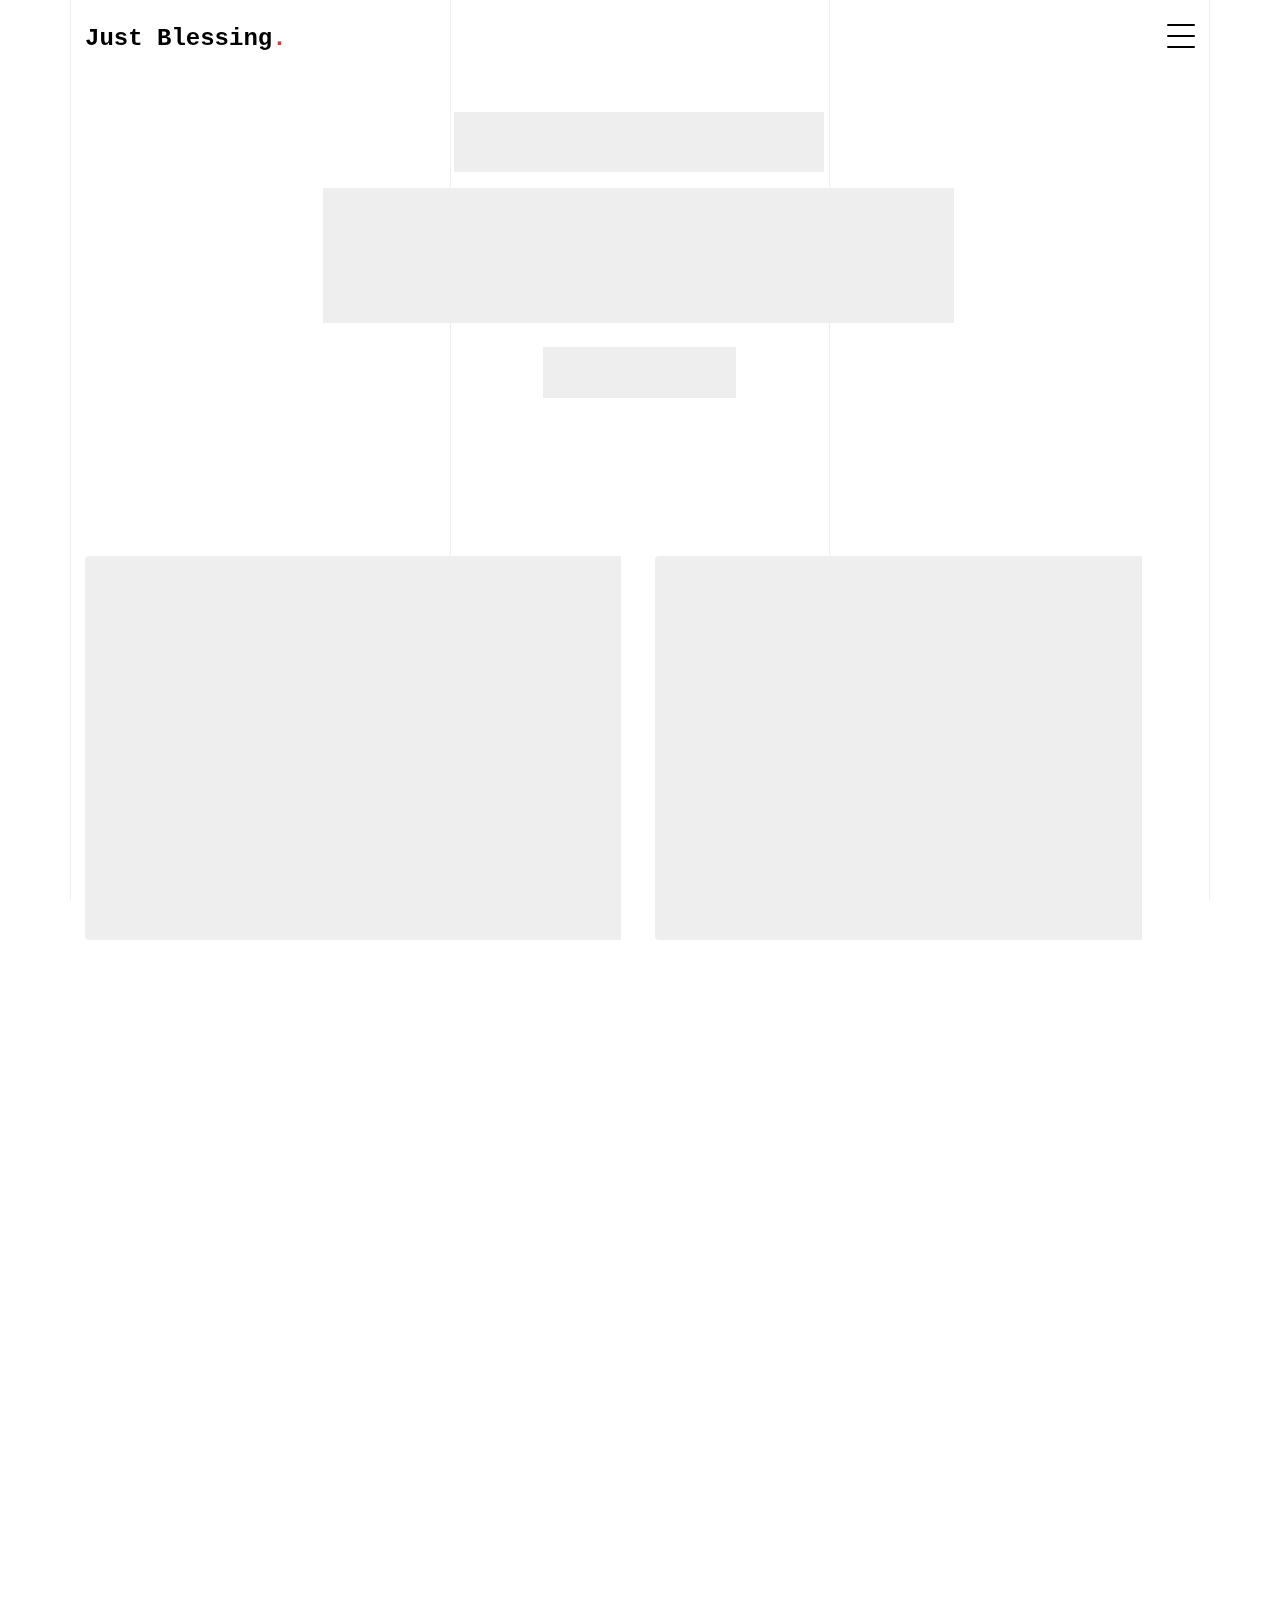
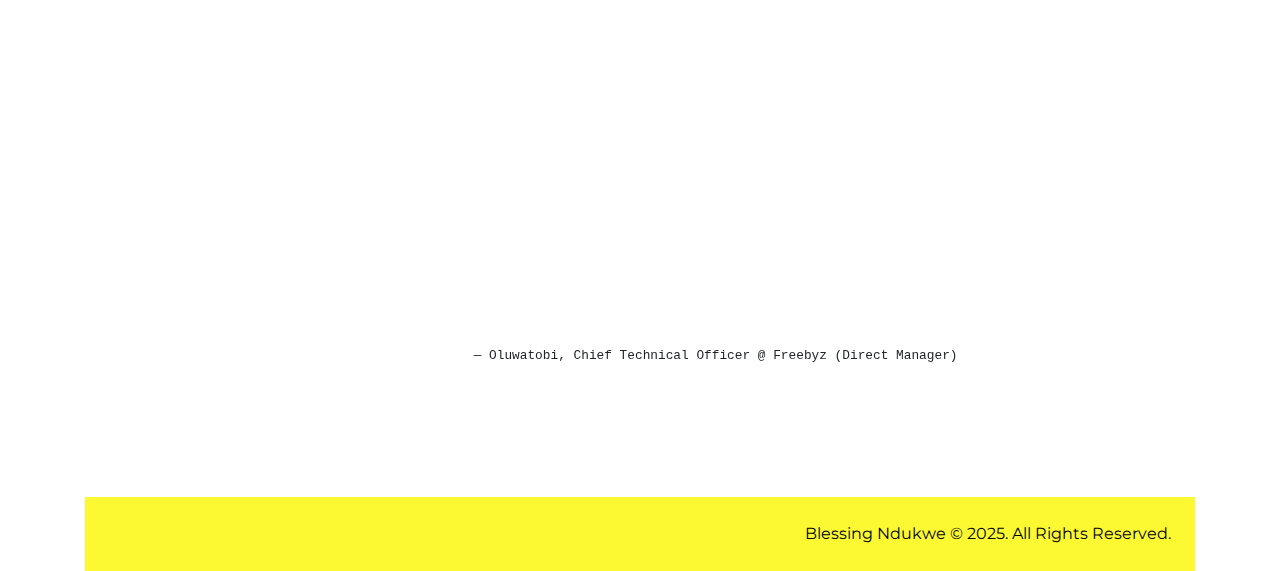
<file: index.html>
<!DOCTYPE html>
<html lang="en">

<head>
  <meta charset="utf-8" />
  <meta name="viewport" content="width=device-width, initial-scale=1, shrink-to-fit=no" />
  <meta name="author" content="Untree.co" />
  <link rel="shortcut icon" href="/images/logo.png" />

  <meta name="description" content="" />
  <meta name="keywords" content="" />

  <link rel="preconnect" href="https://fonts.googleapis.com" />
  <link rel="preconnect" href="https://fonts.gstatic.com" crossorigin />
  <link href="https://fonts.googleapis.com/css2?family=Montserrat:wght@400;700&family=PT+Mono&display=swap" rel="stylesheet" />
  <link rel="stylesheet" href="css/bootstrap.min.css" />
  <link rel="stylesheet" href="css/owl.carousel.min.css" />
  <link rel="stylesheet" href="css/owl.theme.default.min.css" />
  <link rel="stylesheet" href="css/jquery.fancybox.min.css" />
  <link rel="stylesheet" href="fonts/icomoon/style.css" />
  <link rel="stylesheet" href="fonts/flaticon/font/flaticon.css" />
  <link rel="stylesheet" href="css/aos.css" />
  <link rel="stylesheet" href="css/style.css" />
  <link rel="stylesheet" href="https://cdnjs.cloudflare.com/ajax/libs/font-awesome/6.0.0/css/all.min.css">
  <link rel="stylesheet" href="https://cdnjs.cloudflare.com/ajax/libs/font-awesome/5.15.4/css/all.min.css">
  <title>Blessing ND - Product Manager</title>
</head>

<body data-spy="scroll" data-target=".site-navbar-target" data-offset="100">
  <div class="lines-wrap">
    <div class="lines-inner">
      <div class="lines"></div>
    </div>
  </div>
  <!-- END lines -->

  <div class="site-mobile-menu site-navbar-target">
    <div class="site-mobile-menu-header">
      <div class="site-mobile-menu-close">
        <span class="icofont-close js-menu-toggle"></span>
      </div>
    </div>
    <div class="site-mobile-menu-body"></div>
  </div>

  <nav class="site-nav dark mb-5 site-navbar-target">
    <div class="container">
      <div class="site-navigation">
        <a href="index.html" class="logo m-0">Just Blessing<span class="text-danger">.</span></a>

        <ul class="js-clone-nav d-none d-lg-inline-none site-menu float-right site-nav-wrap">
          <li><a href="#home-section" class="nav-link active">Home</a></li>
          <li><a href="#portfolio-section" class="nav-link">Portfolio</a></li>
          <li class="has-children">
            <a href="contact.html" class="nav-link">About</a>
            <ul class="dropdown">
              <li><a href="elements.html" class="nav-link">Elements</a></li>
              <li class="has-children">
                <a href="#">Menu Two</a>
                <ul class="dropdown">
                  <li><a href="#" class="nav-link">Sub Menu One</a></li>
                  <li><a href="#" class="nav-link">Sub Menu Two</a></li>
                  <li><a href="#" class="nav-link">Sub Menu Three</a></li>
                </ul>
              </li>
              <li><a href="#" class="nav-link">Menu Three</a></li>
            </ul>
          </li>
          <li><a href="#contact-section" class="nav-link">Contact Me</a></li>
        </ul>

        <a href="#" class="burger ml-auto float-right site-menu-toggle js-menu-toggle d-inline-block d-lg-inline-block"
          data-toggle="collapse" data-target="#main-navbar">
          <span></span>
        </a>
      </div>
    </div>
  </nav>

  <div class="untree_co-section vh-80 pb-0" id="home-section">
    <div class="container">
      <div class="row justify-content-center text-center">
        <div class="col-md-7">
          <h1 class="heading gsap-reveal-hero mb-3">
            <strong>Blessing<span class="text-primary">.</span> Ndukwe</strong>
          </h1>
          <h2 class="subheading gsap-reveal-hero mb-4">
            I am a <mark class="yellow">product manager</mark> with over 2 years of experience who loves
            turning ideas into impactful products that drive growth and keep
            customers happy. With a knack for strategy, teamwork, and user
            insights, I assist and guide in building solutions that make a
            difference.
          </h2>
          <p class="gsap-reveal-hero">
            <a href="https://drive.google.com/file/d/1Z08lfRGkRFHFI3MkuAUbVj_4mnXk41Qu/view?usp=sharing" target="_blank"
              class="btn btn-outline-black">Dowload my CV here</a>
          </p>
        </div>
      </div>
    </div>
  </div>

  <div class="untree_co-section untree_co-section-4 pb-0" id="portfolio-section">
    <div class="container">
      <div class="relative">
        <div class="loader-portfolio-wrap">
          
      </div>
    
      <div id="portfolio-single-holder"></div>
    
      <div class="portfolio-wrapper">
        <div id="posts" class="row">
    
          <div class="item web branding col-sm-6 col-md-6 col-lg-6 isotope-mb-2">
            <a href="https://edutech.global/" class="portfolio-item ajax-load-page isotope-item gsap-reveal-img"
              data-id="2">
              <div class="overlay">
                <span class="wrap-icon icon-link2"></span>
                <div class="portfolio-item-content">
                  <h3>Edutech Global</h3>
                  <p>illustration, application</p>
                </div>
              </div>              
              <img src="images/EduTech.png" class="lazyload img-fluid" alt="Images" />
            </a>
          </div>
    
          <div class="item web branding col-sm-6 col-md-6 col-lg-6 isotope-mb-2">
            <a href="https://www.linkedin.com/company/launchbridge"
              class="portfolio-item ajax-load-page isotope-item gsap-reveal-img" data-id="3">
              <div class="overlay">
                <span class="wrap-icon icon-link2"></span>
                <div class="portfolio-item-content">
                  <h3>Launch Bridge</h3>
                  <p>web, branding</p>
                </div>
              </div>
              <img src="images/Launch.png" class="lazyload img-fluid" alt="Images" />
            </a>
          </div>
          
          <div class="item web branding col-sm-6 col-md-6 col-lg-6 isotope-mb-2">
            <a href="https://freebyz.com/" class="portfolio-item ajax-load-page isotope-item gsap-reveal-img"
              data-id="2">
              <div class="overlay">
                <span class="wrap-icon icon-link2"></span>
                <div class="portfolio-item-content">
                  <h3>Dominahl Technologies</h3>
                  <p>illustration, application</p>
                </div>
              </div>
              <img src="images/yee.png" class="lazyload img-fluid" alt="Images" />
            </a>
          </div>
    
          <div class="item web branding col-sm-6 col-md-6 col-lg-6 isotope-mb-2">
            <a href="https://www.kakuskroll.com/" class="portfolio-item ajax-load-page isotope-item gsap-reveal-img"
              data-id="3">
              <div class="overlay">
                <span class="wrap-icon icon-link2"></span>
                <div class="portfolio-item-content">
                  <h3>Kakuskroll</h3>
                  <p>web, branding</p>
                </div>
              </div>
              <img src="images/kak.png" class="lazyload img-fluid" alt="Images" />
            </a>
          </div>
    
        </div>
      </div>
    </div>
    

    <div class="untree_co-section pb-0" id="about-section">
      <div class="">
        <div class="row justify-content-center mb-3">
          <div class="col-lg-7 mx-auto text-center author-wrap">
            <p class="gsap-reveal-hero">Product Manager/UX Researcher</p>
          </div>
        </div>

        <div class="row justify-content-center">
          <div class="col-lg-7">
            <p class="gsap-reveal-hero">
              Blessing consistently showcases exceptional technical skills and a natural talent for solving complex
              problems
              creatively. Her dedication is evident in her willingness to support others, fostering a collaborative and
              positive work environment.
            </p>

            <p class="gsap-reveal-hero">
              Colleagues and team members consistently praise her leadership and impact on
              projects. With her unique mix of expertise and problem-solving abilities, Blessing is a valuable asset to
              any
              organization and is sure to make a lasting impact wherever she goes.
            </p>

            <p class="text-secondary-emphasis d-flex justify-content-end"> <small>
                — Oluwatobi, Chief Technical Officer @ Freebyz (Direct Manager)
              </small>

            </p>

            <p class="gsap-reveal-hero">
              <a href="about.html"
                class="btn btn-outline-black">About me + Contact</a>
            </p>
          </div>
        </div>
      </div>
    </div>

    <div class="p-4 mt-5 foot d-flex justify-content-end align-items-center">
      <!-- Social Media Icons -->
      <!-- <div class="social-icons">
        <a href="#" class="text-black me-3"><i class="fa-brands fa-x-twitter"></i></a>
        <a href="#" class="text-black me-3"><i class="fab fa-linkedin"></i></a>
        <a href="#" class="text-black me-3"><i class="fa-brands fa-instagram"></i></i></a>
      </div> -->

      <!-- Footer Text -->
      <p class="text-black fw-bolder mont m-0">
        Blessing Ndukwe © 2025. All Rights Reserved.
      </p>
    </div>


    <div id="overlayer"></div>
    <div class="loader">
      <div class="spinner-border" role="status">
        <span class="sr-only">Loading...</span>
      </div>
    </div>

    <script src="js/jquery-3.4.1.min.js"></script>
    <script src="js/popper.min.js"></script>
    <script src="js/bootstrap.min.js"></script>
    <script src="js/owl.carousel.min.js"></script>
    <script src="js/jquery.animateNumber.min.js"></script>
    <script src="js/jquery.waypoints.min.js"></script>
    <script src="js/jquery.fancybox.min.js"></script>
    <script src="js/aos.js"></script>
    <script src="js/wave-animate.js"></script>
    <script src="js/circle-progress.js"></script>
    <script src="js/imagesloaded.pkgd.js"></script>
    <script src="js/isotope.pkgd.min.js"></script>
    <script src="js/jquery.easing.1.3.js"></script>
    <script src="js/TweenMax.min.js"></script>
    <script src="js/ScrollMagic.min.js"></script>
    <script src="js/scrollmagic.animation.gsap.min.js"></script>

    <script src="js/custom.js"></script>
</body>

</html>
</file>
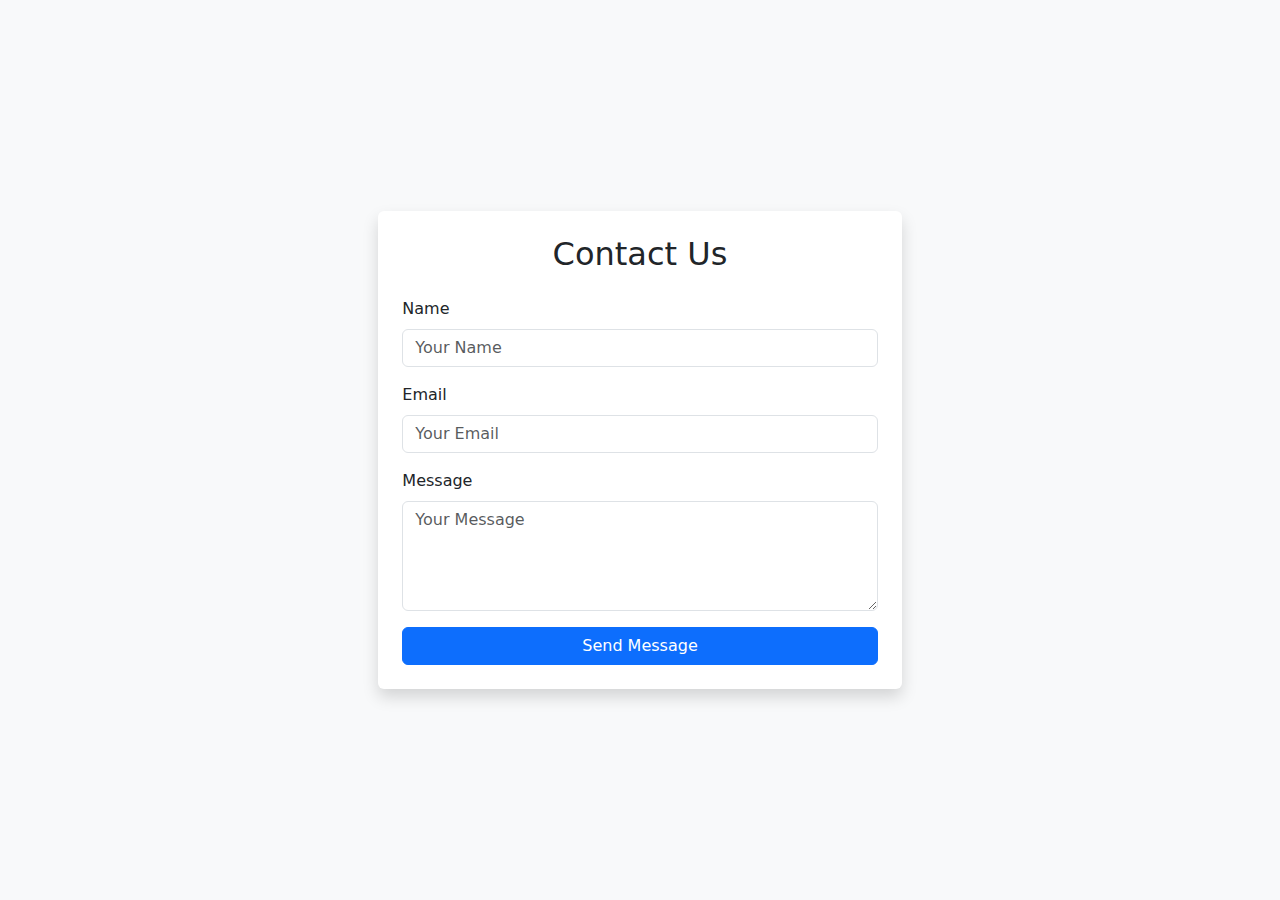
<file: about.html>
<!DOCTYPE html>
<html lang="en">
<head>
    <meta charset="UTF-8">
    <meta name="viewport" content="width=device-width, initial-scale=1">
    <title>Contact Us</title>
    <link href="https://cdn.jsdelivr.net/npm/bootstrap@5.3.0/dist/css/bootstrap.min.css" rel="stylesheet">
</head>
<body>

<div class="container-fluid d-flex justify-content-center align-items-center vh-100 bg-light">
    <div class="col-md-6 col-lg-5 p-4 bg-white shadow rounded">
        <h2 class="text-center mb-4">Contact Us</h2>
        <form>
            <div class="mb-3">
                <label class="form-label">Name</label>
                <input type="text" class="form-control" placeholder="Your Name">
            </div>
            <div class="mb-3">
                <label class="form-label">Email</label>
                <input type="email" class="form-control" placeholder="Your Email">
            </div>
            <div class="mb-3">
                <label class="form-label">Message</label>
                <textarea class="form-control" rows="4" placeholder="Your Message"></textarea>
            </div>
            <button type="submit" class="btn btn-primary w-100">Send Message</button>
        </form>
    </div>
</div>

<script src="https://cdn.jsdelivr.net/npm/bootstrap@5.3.0/dist/js/bootstrap.bundle.min.js"></script>
</body>
</html>
</file>
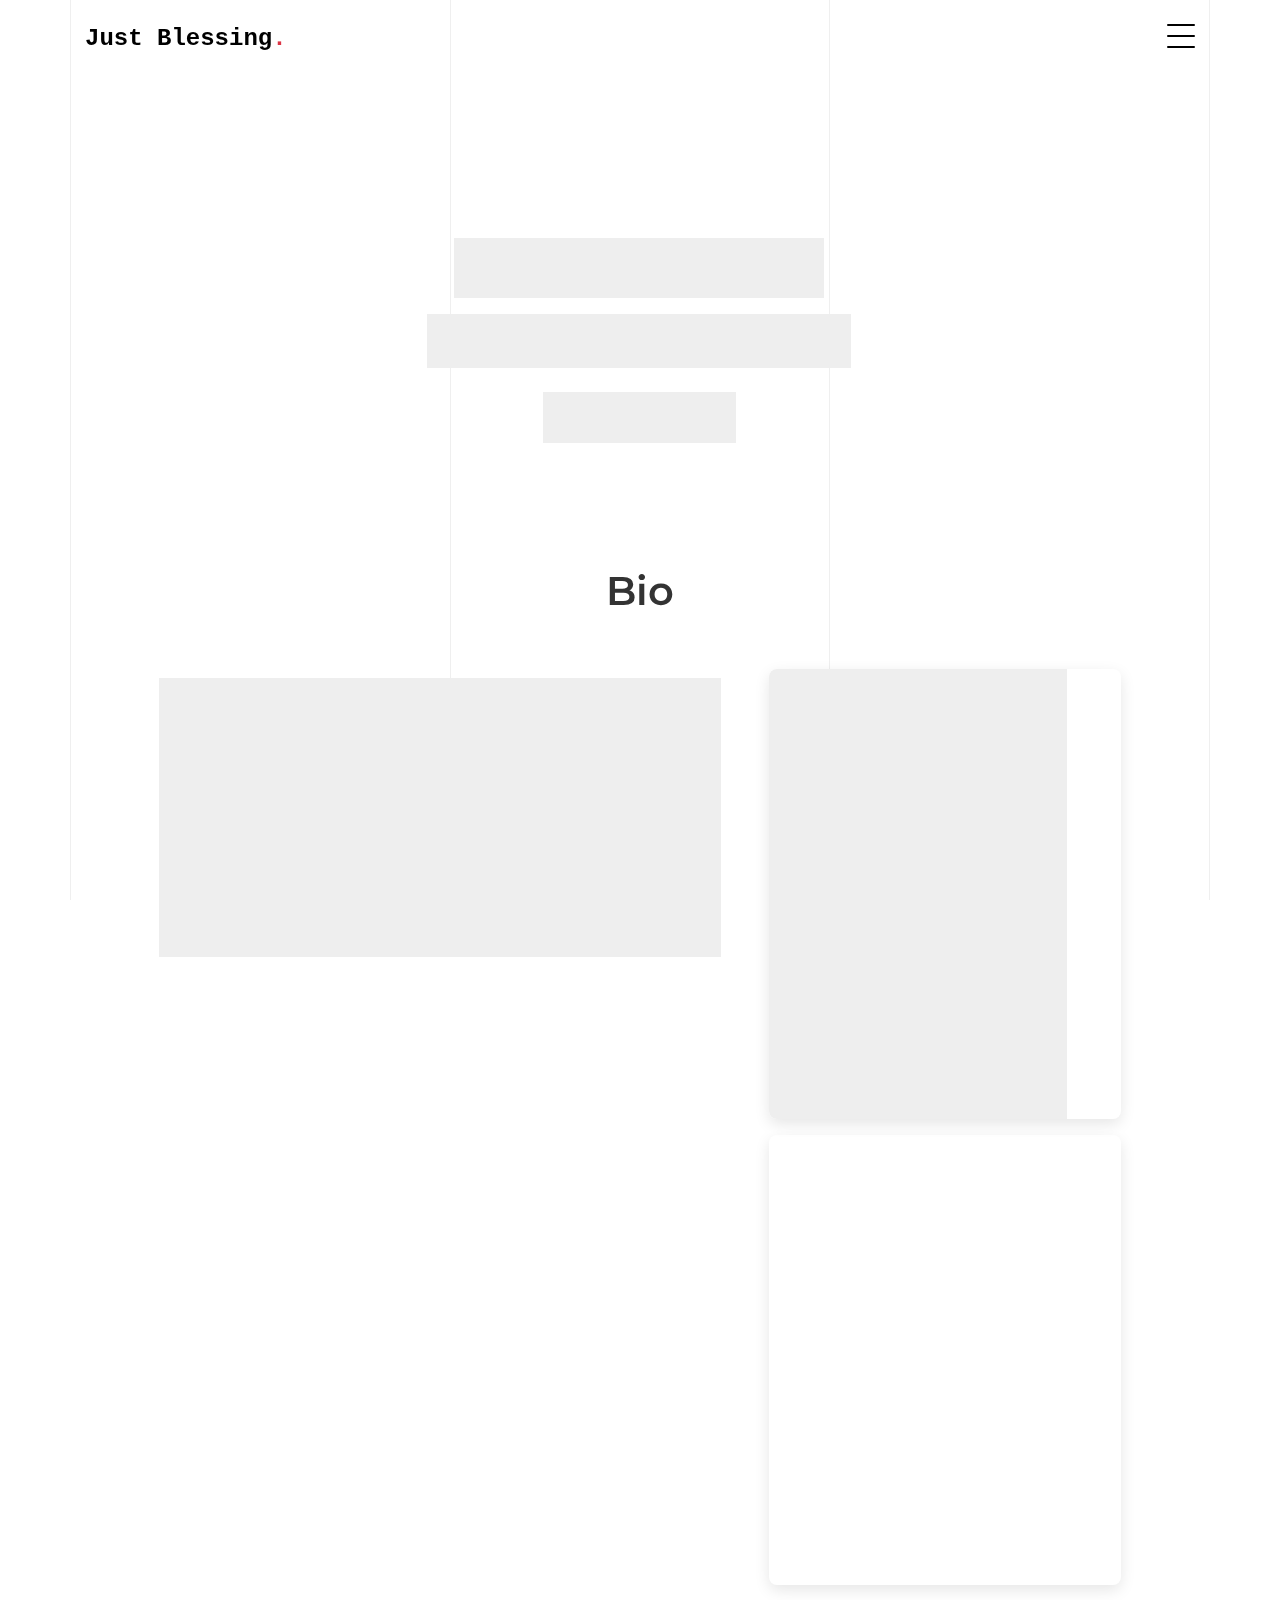
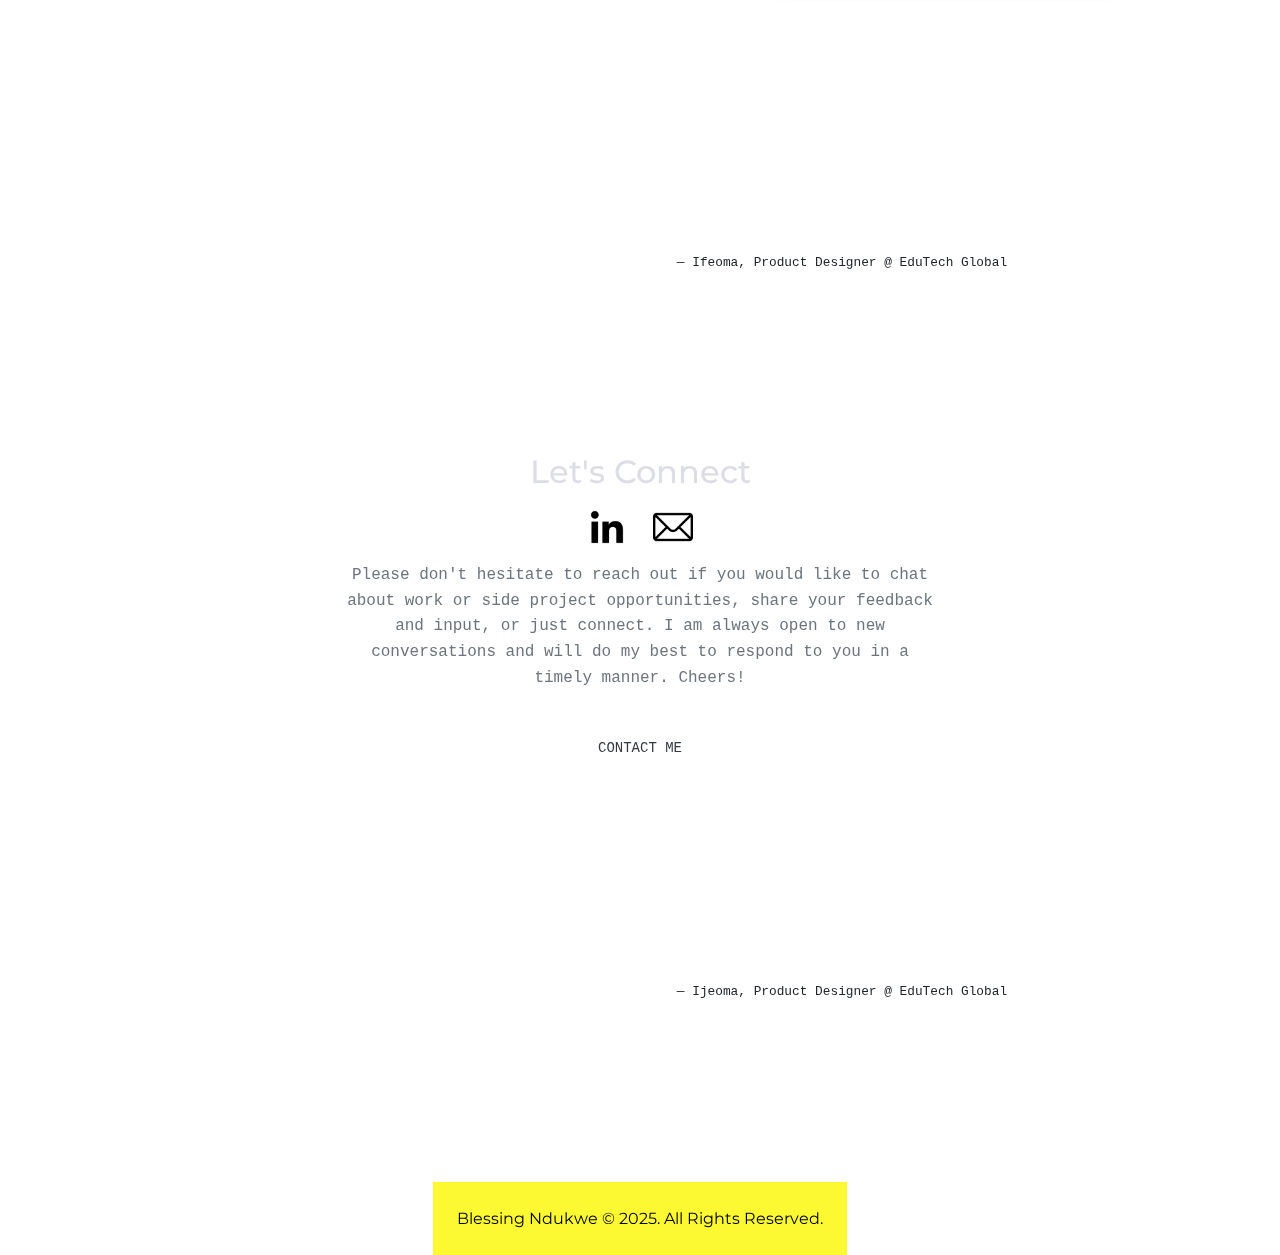
<file: contact.html>
<!DOCTYPE html>
<html lang="en">

<head>
    <meta charset="utf-8" />
    <meta name="viewport" content="width=device-width, initial-scale=1, shrink-to-fit=no" />
    <meta name="author" content="Untree.co" />
    <link rel="shortcut icon" href="/images/logo.png" />
    <meta name="description" content="" />
    <meta name="keywords" content="" />
    <link rel="preconnect" href="https://fonts.googleapis.com" />
    <link rel="preconnect" href="https://fonts.gstatic.com" crossorigin />
    <link href="https://fonts.googleapis.com/css2?family=Montserrat:wght@400;700&family=PT+Mono&display=swap"
        rel="stylesheet" />
    <link rel="stylesheet" href="css/bootstrap.min.css" />
    <link rel="stylesheet" href="css/owl.carousel.min.css" />
    <link rel="stylesheet" href="css/owl.theme.default.min.css" />
    <link rel="stylesheet" href="css/jquery.fancybox.min.css" />
    <link rel="stylesheet" href="fonts/icomoon/style.css" />
    <link rel="stylesheet" href="fonts/flaticon/font/flaticon.css" />
    <link rel="stylesheet" href="css/aos.css" />
    <link rel="stylesheet" href="css/style.css" />
    <link rel="stylesheet" href="https://cdnjs.cloudflare.com/ajax/libs/font-awesome/6.0.0/css/all.min.css">
    <link rel="stylesheet" href="https://cdnjs.cloudflare.com/ajax/libs/font-awesome/5.15.4/css/all.min.css">
    <title>Blessing ND - Product Manager</title>
</head>

<body class="d-flex justify-content-center align-items-center flex-column" data-spy="scroll"
    data-target=".site-navbar-target" data-offset="100">
    <div class="lines-wrap">
        <div class="lines-inner">
            <div class="lines"></div>
        </div>
    </div>
    <!-- END lines -->

    <div class="site-mobile-menu site-navbar-target">
        <div class="site-mobile-menu-header">
            <div class="site-mobile-menu-close">
                <span class="icofont-close js-menu-toggle"></span>
            </div>
        </div>
        <div class="site-mobile-menu-body"></div>
    </div>

    <nav class="site-nav dark mb-5 relative site-navbar-target">
        <div class="container">
            <div class="site-navigation">
                <a href="index.html" class="logo m-0">Just Blessing<span class="text-danger">.</span></a>

                <ul class="js-clone-nav d-none d-lg-inline-none site-menu float-right site-nav-wrap">
                    <li><a href="#home-section" class="nav-link active">Home</a></li>
                    <li><a href="#portfolio-section" class="nav-link">Portfolio</a></li>
                    <li class="has-children">
                        <a href="contact.html" class="nav-link">About</a>
                        <ul class="dropdown">
                            <li><a href="elements.html" class="nav-link">Elements</a></li>
                            <li class="has-children">
                                <a href="#">Menu Two</a>
                                <ul class="dropdown">
                                    <li><a href="#" class="nav-link">Sub Menu One</a></li>
                                    <li><a href="#" class="nav-link">Sub Menu Two</a></li>
                                    <li><a href="#" class="nav-link">Sub Menu Three</a></li>
                                </ul>
                            </li>
                            <li><a href="#" class="nav-link">Menu Three</a></li>
                        </ul>
                    </li>
                    <li><a href="#contact-section" class="nav-link">Contact Me</a></li>
                </ul>

                <a href="#"
                    class="burger ml-auto float-right site-menu-toggle js-menu-toggle d-inline-block d-lg-inline-block"
                    data-toggle="collapse" data-target="#main-navbar">
                    <span></span>
                </a>
            </div>
        </div>
    </nav>

    <div class="untree_co-section vh-80 pb-0" id="home-section">
        <div class="container">
            <div class="row justify-content-center text-center">
                <div class="col-md-7">
                    <h1 class="heading gsap-reveal-hero mb-3">
                        <strong>Blessing<span class="text-primary">.</span> Ndukwe</strong>
                    </h1>
                    <h2 class="subheading gsap-reveal-hero mb-4 d-flex justify-content-center align-items-center">
                        <mark class="yellow">Product manager. Leader. Data-Driven. Detail-Oriented. Problem
                            Solver</mark>
                    </h2>
                    <p class="gsap-reveal-hero">
                        <a href="https://drive.google.com/file/d/1Z08lfRGkRFHFI3MkuAUbVj_4mnXk41Qu/view?usp=sharing"
                            target="_blank" class="btn btn-outline-black">Dowload my CV here</a>
                    </p>
                </div>
            </div>
        </div>
    </div>
    <section class="bio-section container my-5">
        <div class="row">
            <div class="col-lg-12 text-center mb-4">
                <h2 class="section-title">Bio</h2>
            </div>
        </div>

        <div class="row d-flex justify-content-center align-items-center">
            <div class="col-lg-6">
                <div class="bio-content">
                    <p class="gsap-reveal-hero">
                        As a seasoned product leader, I bring a holistic approach to building digital products that
                        seamlessly merge technical excellence with an intuitive user experience. Over the years, I have
                        developed a keen ability to analyze user behavior, uncovering deep insights that allow me to
                        craft solutions that not only address pain points but also enhance overall engagement and
                        satisfaction. My passion lies in creating experiences that feel natural, removing friction from
                        the user journey while ensuring that every interaction delivers tangible value.
                    </p>

                    <p class="gsap-reveal-hero">
                        I have led efforts in defining product requirements, designing user flows, developing
                        prototypes, and optimizing performance,
                        ensuring that each product iteration is both technically sound and user-centric.</p>
                    <p class="gsap-reveal-hero">
                        Additionally, my experience extends into data analytics, internet marketing, and conversion rate
                        optimization, allowing me to assess market opportunities, evaluate trade-offs, and define
                        strategies that drive business success. I am adept at identifying key performance indicators
                        (KPIs), setting measurable goals, and aligning product initiatives with broader company
                        objectives. </p>
                    <p class="gsap-reveal-hero">
                        Leadership is a critical component of my journey. I have had the privilege of mentoring product
                        managers, guiding them in honing their problem-solving skills, analytical thinking, and
                        strategic decision-making. This has not only strengthened my leadership abilities but has also
                        deepened my understanding of the intricacies of product development, from ideation to execution.
                    </p>
                </div>
            </div>

            <div class="col-lg-4">
                <div class="bio-images h-100 d-flex flex-column justify-content-between">
                    <div class="image-container mb-3 gsap-reveal-hero">
                        <img src="images/portrait.jpg" alt="Professional portrait at the beach"
                            class="img-fluid rounded w-100" style="max-height: 450px; object-fit: cover;" />
                    </div>
                    <div class="image-container gsap-reveal-hero">
                        <img src="images/pic.jpg" alt="Portrait in tropical setting" class="img-fluid rounded w-100"
                            style="max-height: 450px; object-fit: cover;" />
                    </div>
                </div>
            </div>

        </div>
    </section>
    <div class="row justify-content-center mb-5">
        <div class="col-lg-7">
            <p class="gsap-reveal-hero">
                A heartfelt spotlight to Blessing Nneoma! Having her as a product manager has been incredible - she has
                this amazing way of making the objectives crystal clear while juggling all the moving pieces without
                breaking a sweat. I'm always impressed by how she turns complicated challenges into manageable steps,
                and still finds time to genuinely check in on how everyone's doing. Thank you for bringing such positive
                energy to everything we do!
            </p>

            <p class="text-secondary-emphasis d-flex justify-content-end"> <small>
                    — Ifeoma, Product Designer @ EduTech Global
                </small>

            </p>

            <p class="gsap-reveal-hero">
                <a href="about.html" class="btn btn-outline-black">About me + Contact</a>
            </p>
        </div>
    </div>

    <section class="connect-section text-center py-5">
        <div class="container">
            <h2 class="fw-bold">Let's Connect</h2>
            <div class="social-icons my-3">
                <img src="images/linkedin.png" alt="LinkedIn" style="max-height: 40px;" class="icon mx-2">
                <img src="images/mail.png" alt="Email" style="max-height: 40px;" class="icon mx-2">
            </div>
            <p class="text-muted mx-auto" style="max-width: 600px;">
                Please don't hesitate to reach out if you would like to chat about work or side project opportunities,
                share your feedback and input, or just connect. I am always open to new conversations and will do my
                best to respond to you in a timely manner. Cheers!
            </p>
            <a href="#" class="btn btn-outline-dark mt-3">CONTACT ME</a>
        </div>
    </section>

    <div class="row justify-content-center mb-5">
        <div class="col-lg-7">
            <p class="gsap-reveal-hero">
                I will also love to spotlight my superstar Product Manager Blessing Nneoma. Girl are you efficient and
                thorough! If you think I am efficient, you should meet Blessing. It's amazing how you are able to keep
                tabs on activities and tasks for SIS. I am sure I do not know 80% of the volume of work you do, but I
                would say well done! Keep being awesome, keep being warm and approachable, keep being efficient, keep
                being the Star Girl that you are!
            </p>

            <p class="text-secondary-emphasis d-flex justify-content-end"> <small>
                    — Ijeoma, Product Designer @ EduTech Global
                </small>

            </p>

            <p class="gsap-reveal-hero">
                <a href="about.html" class="btn btn-outline-black">About me + Contact</a>
            </p>
        </div>
    </div>
    
    <div class="p-4 mt-5 foot d-flex justify-content-end align-items-center">
        <!-- Social Media Icons -->
        <!-- <div class="social-icons">
          <a href="#" class="text-black me-3"><i class="fa-brands fa-x-twitter"></i></a>
          <a href="#" class="text-black me-3"><i class="fab fa-linkedin"></i></a>
          <a href="#" class="text-black me-3"><i class="fa-brands fa-instagram"></i></i></a>
        </div> -->
  
        <!-- Footer Text -->
        <p class="text-black fw-bolder mont m-0">
          Blessing Ndukwe © 2025. All Rights Reserved.
        </p>
      </div>



    <script src="https://cdn.jsdelivr.net/npm/bootstrap@5.3.0/dist/js/bootstrap.bundle.min.js"></script>
    <script src="js/jquery-3.4.1.min.js"></script>
    <script src="js/popper.min.js"></script>
    <script src="js/bootstrap.min.js"></script>
    <script src="js/owl.carousel.min.js"></script>
    <script src="js/jquery.animateNumber.min.js"></script>
    <script src="js/jquery.waypoints.min.js"></script>
    <script src="js/jquery.fancybox.min.js"></script>
    <script src="js/aos.js"></script>
    <script src="js/wave-animate.js"></script>
    <script src="js/circle-progress.js"></script>
    <script src="js/imagesloaded.pkgd.js"></script>
    <script src="js/isotope.pkgd.min.js"></script>
    <script src="js/jquery.easing.1.3.js"></script>
    <script src="js/TweenMax.min.js"></script>
    <script src="js/ScrollMagic.min.js"></script>
    <script src="js/scrollmagic.animation.gsap.min.js"></script>

    <script src="js/custom.js"></script>
</body>

</html>
</file>
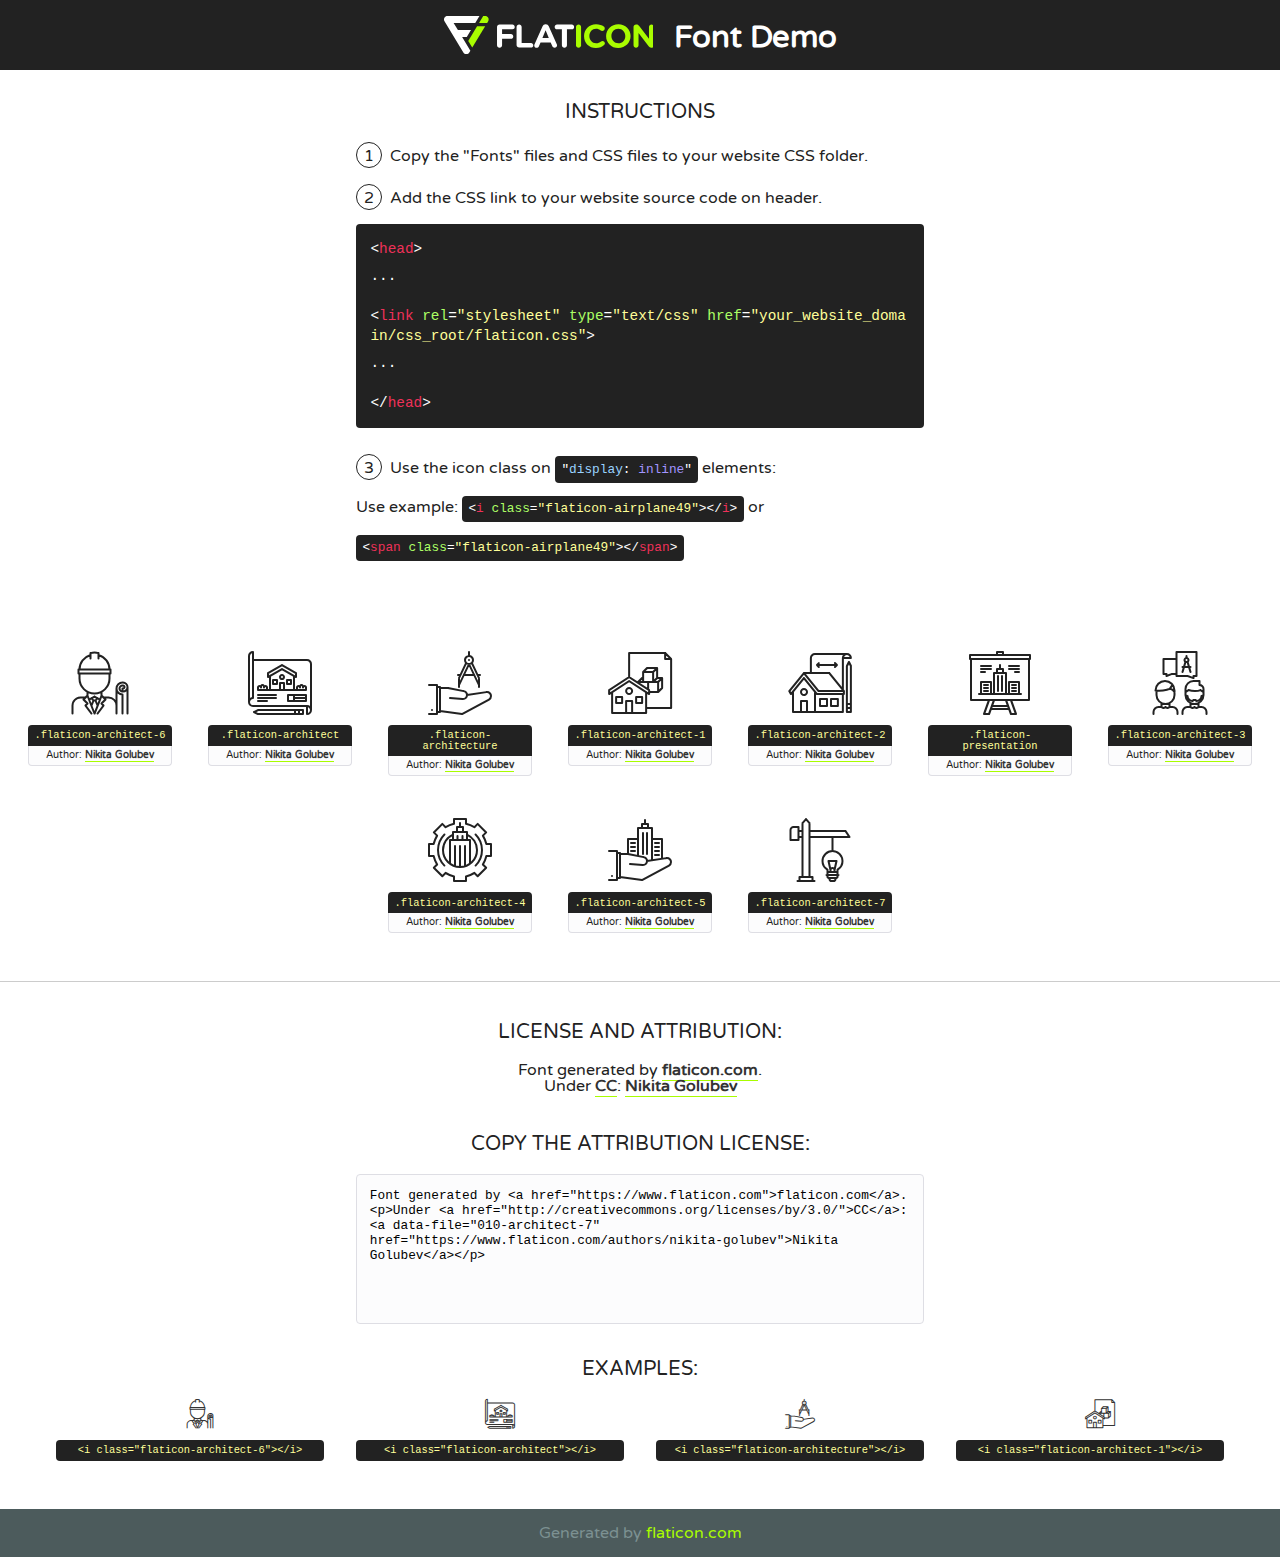
<file: fonts/flaticon/font/flaticon.html>
<!DOCTYPE html>
<!--
  Flaticon icon font: Flaticon
  Creation date: 02/08/2020 11:53
-->
<html>
<!DOCTYPE html>
<html>

<head>
    <title>Flaticon WebFont</title>
    <link href="http://fonts.googleapis.com/css?family=Varela+Round" rel="stylesheet" type="text/css" />
    <link rel="stylesheet" type="text/css" href="flaticon.css">
    <meta charset="UTF-8">
    <style>
    html, body, div, span, applet, object, iframe,
    h1, h2, h3, h4, h5, h6, p, blockquote, pre,
    a, abbr, acronym, address, big, cite, code,
    del, dfn, em, img, ins, kbd, q, s, samp,
    small, strike, strong, sub, sup, tt, var,
    b, u, i, center,
    dl, dt, dd, ol, ul, li,
    fieldset, form, label, legend,
    table, caption, tbody, tfoot, thead, tr, th, td,
    article, aside, canvas, details, embed, 
    figure, figcaption, footer, header, hgroup, 
    menu, nav, output, ruby, section, summary,
    time, mark, audio, video {
        margin: 0;
        padding: 0;
        border: 0;
        font-size: 100%;
        font: inherit;
        vertical-align: baseline;
    }
    /* HTML5 display-role reset for older browsers */
    article, aside, details, figcaption, figure, 
    footer, header, hgroup, menu, nav, section {
        display: block;
    }
    body {
        line-height: 1;
    }
    ol, ul {
        list-style: none;
    }
    blockquote, q {
        quotes: none;
    }
    blockquote:before, blockquote:after,
    q:before, q:after {
        content: '';
        content: none;
    }
    table {
        border-collapse: collapse;
        border-spacing: 0;
    }
    body {
        font-family: 'Varela Round', Helvetica, Arial, sans-serif;
        font-size: 16px;
        color: #222;
    }
    a {
        color: #333;
        border-bottom: 1px solid #a9fd00;
        font-weight: bold;
        text-decoration: none;
    }
    * {
        -moz-box-sizing: border-box;
        -webkit-box-sizing: border-box;
        box-sizing: border-box;
        margin: 0;
        padding: 0;
    }
    [class^="flaticon-"]:before, [class*=" flaticon-"]:before, [class^="flaticon-"]:after, [class*=" flaticon-"]:after {
        font-family: Flaticon;
        font-size: 30px;
        font-style: normal;
        margin-left: 20px;
        color: #333;
    }
    .wrapper {
        max-width: 600px;
        margin: auto;
        padding: 0 1em;
    }
    .title {
        font-size: 1.25em;
        text-align: center;
        margin-bottom: 1em;
        text-transform: uppercase;
    }
    header {
        text-align: center;
        background-color: #222;
        color: #fff;
        padding: 1em;
    }
    header .logo {
        width: 210px;
        height: 38px;
        display: inline-block;
        vertical-align: middle;
        margin-right: 1em;
        border: none;
    }
    header strong {
        font-size: 1.95em;
        font-weight: bold;
        vertical-align: middle;
        margin-top: 5px;
        display: inline-block;
    }
    .demo {
        margin: 2em auto;
        line-height: 1.25em;
    }
    .demo ul li {
        margin-bottom: 1em;
    }
    .demo ul li .num {
        color: #222;
        border-radius: 20px;
        display: inline-block;
        width: 26px;
        padding: 3px;
        height: 26px;
        text-align: center;
        margin-right: 0.5em;
        border: 1px solid #222;
    }
    .demo ul li code {
        background-color: #222;
        border-radius: 4px;
        padding: 0.25em 0.5em;
        display: inline-block;
        color: #fff;
        font-family: Consolas,Monaco,Lucida Console,Liberation Mono,DejaVu Sans Mono,Bitstream Vera Sans Mono,Courier New, monospace;
        font-weight: lighter;
        margin-top: 1em;
        font-size: 0.8em;
        word-break: break-all;
    }
    .demo ul li code.big {
        padding: 1em;
        font-size: 0.9em;
    }
    .demo ul li code .red {
        color: #EF3159;
    }
    .demo ul li code .green {
        color: #ACFF65;
    }
    .demo ul li code .yellow {
        color: #FFFF99;
    }
    .demo ul li code .blue {
        color: #99D3FF;
    }
    .demo ul li code .purple {
        color: #A295FF;
    }
    .demo ul li code .dots {
        margin-top: 0.5em;
        display: block;
    }
    #glyphs {
        border-bottom: 1px solid #ccc;
        padding: 2em 0;
        text-align: center;
    }
    .glyph {
        display: inline-block;
        width: 9em;
        margin: 1em;
        text-align: center;
        vertical-align: top;
        background: #FFF;
    }
    .glyph .glyph-icon {
        padding: 10px;
        display: block;
        font-family:"Flaticon";
        font-size: 64px;
        line-height: 1;
    }
    .glyph .glyph-icon:before {
        font-size: 64px;
        color: #222;
        margin-left: 0;
    }
    .class-name {
        font-size: 0.65em;
        background-color: #222;
        color: #fff;
        border-radius: 4px 4px 0 0;
        padding: 0.5em;
        color: #FFFF99;
        font-family: Consolas,Monaco,Lucida Console,Liberation Mono,DejaVu Sans Mono,Bitstream Vera Sans Mono,Courier New, monospace;
    }
    .author-name {
        font-size: 0.6em;
        background-color: #fcfcfd;
        border: 1px solid #DEDEE4;
        border-top: 0;
        border-radius: 0 0 4px 4px;
        padding: 0.5em;
    }
    .class-name:last-child {
        font-size: 10px;
        color:#888;
    }
    .class-name:last-child a {
        font-size: 10px;
        color:#555;
    }
    .class-name:last-child a:hover {
        color:#a9fd00;
    }
    .glyph > input {
        display: block;
        width: 100px;
        margin: 5px auto;
        text-align: center;
        font-size: 12px;
        cursor: text;
    }
    .glyph > input.icon-input {
        font-family:"Flaticon";
        font-size: 16px;
        margin-bottom: 10px;
    }
    .attribution .title {
        margin-top: 2em;
    }
    .attribution textarea {
        background-color: #fcfcfd;
        padding: 1em;
        border: none;
        box-shadow: none;
        border: 1px solid #DEDEE4;
        border-radius: 4px;
        resize: none;
        width: 100%;
        height: 150px;
        font-size: 0.8em;
        font-family: Consolas,Monaco,Lucida Console,Liberation Mono,DejaVu Sans Mono,Bitstream Vera Sans Mono,Courier New, monospace;
        -webkit-appearance: none;
    }
    .iconsuse {
        margin: 2em auto;
        text-align: center;
        max-width: 1200px;
    }
    .iconsuse:after {
        content: '';
        display: table;
        clear: both;
    }
    .iconsuse .image {
        float: left;
        width: 25%;
        padding: 0 1em;
    }
    .iconsuse .image p {
        margin-bottom: 1em;
    }
    .iconsuse .image span {
        display: block;
        font-size: 0.65em;
        background-color: #222;
        color: #fff;
        border-radius: 4px;
        padding: 0.5em;
        color: #FFFF99;
        margin-top: 1em;
        font-family: Consolas,Monaco,Lucida Console,Liberation Mono,DejaVu Sans Mono,Bitstream Vera Sans Mono,Courier New, monospace;
    }
    #footer {
        text-align: center;
        background-color: #4C5B5C;
        color: #7c9192;
        padding: 1em;
    }
    #footer a {
        border: none;
        color: #a9fd00;
        font-weight: normal;
    }
    @media (max-width: 960px) {
        .iconsuse .image {
            width: 50%;
        }
    }
    @media (max-width: 560px) {
        .iconsuse .image {
            width: 100%;
        }
    }
    </style>
</head>

<body class="characters-off">

    <header>
        <a href="https://www.flaticon.com" target="_blank" class="logo">
            <svg version="1.1" xmlns="http://www.w3.org/2000/svg" xmlns:xlink="http://www.w3.org/1999/xlink" xmlns:a="http://ns.adobe.com/AdobeSVGViewerExtensions/3.0/" viewBox="0 0 560.875 102.036" enable-background="new 0 0 560.875 102.036" xml:space="preserve">
                <defs>
                </defs>
                <g>
                    <g class="letters">
                        <path fill="#ffffff" d="M141.596,29.675c0-3.777,2.985-6.767,6.764-6.767h34.438c3.426,0,6.15,2.728,6.15,6.15
                        c0,3.43-2.724,6.149-6.15,6.149h-27.674v13.091h23.719c3.429,0,6.151,2.724,6.151,6.15c0,3.43-2.723,6.149-6.151,6.149h-23.719
                        v17.574c0,3.773-2.986,6.761-6.764,6.761c-3.779,0-6.764-2.989-6.764-6.761V29.675z"></path>
                        <path fill="#ffffff" d="M193.844,29.149c0-3.781,2.985-6.767,6.764-6.767c3.776,0,6.763,2.985,6.763,6.767v42.957h25.039
                        c3.426,0,6.149,2.726,6.149,6.153c0,3.425-2.723,6.15-6.149,6.15h-31.802c-3.779,0-6.764-2.986-6.764-6.768V29.149z"></path>
                        <path fill="#ffffff" d="M241.891,75.71l21.438-48.407c1.492-3.341,4.215-5.357,7.906-5.357h0.792
                        c3.686,0,6.323,2.017,7.815,5.357l21.439,48.407c0.436,0.967,0.701,1.845,0.701,2.723c0,3.602-2.809,6.501-6.414,6.501
                        c-3.161,0-5.269-1.845-6.499-4.655l-4.132-9.661h-27.059l-4.301,10.102c-1.144,2.631-3.426,4.214-6.237,4.214
                        c-3.517,0-6.24-2.81-6.24-6.325C241.1,77.64,241.451,76.677,241.891,75.71z M279.932,58.666l-8.521-20.297l-8.526,20.297H279.932
                        z"></path>
                        <path fill="#ffffff" d="M314.864,35.387H301.86c-3.429,0-6.239-2.813-6.239-6.238c0-3.429,2.811-6.24,6.239-6.24h39.533
                        c3.426,0,6.237,2.811,6.237,6.24c0,3.425-2.811,6.238-6.237,6.238h-13.001v42.785c0,3.773-2.99,6.761-6.764,6.761
                        c-3.779,0-6.764-2.989-6.764-6.761V35.387z"></path>
                        <path fill="#A9FD00" d="M352.615,29.149c0-3.781,2.985-6.767,6.767-6.767c3.774,0,6.761,2.985,6.761,6.767v49.024
                        c0,3.773-2.987,6.761-6.761,6.761c-3.781,0-6.767-2.989-6.767-6.761V29.149z"></path>
                        <path fill="#A9FD00" d="M374.132,53.836v-0.179c0-17.481,13.178-31.801,32.065-31.801c9.22,0,15.459,2.458,20.557,6.238
                        c1.402,1.054,2.637,2.985,2.637,5.357c0,3.692-2.985,6.59-6.681,6.59c-1.845,0-3.071-0.702-4.044-1.319
                        c-3.776-2.813-7.729-4.393-12.562-4.393c-10.364,0-17.831,8.611-17.831,19.154v0.173c0,10.542,7.291,19.329,17.831,19.329
                        c5.715,0,9.492-1.756,13.359-4.834c1.049-0.874,2.458-1.491,4.039-1.491c3.429,0,6.325,2.813,6.325,6.236
                        c0,2.106-1.056,3.78-2.282,4.834c-5.539,4.834-12.036,7.733-21.878,7.733C387.572,85.464,374.132,71.493,374.132,53.836z"></path>
                        <path fill="#A9FD00" d="M433.009,53.836v-0.179c0-17.481,13.79-31.801,32.766-31.801c18.981,0,32.592,14.143,32.592,31.628v0.173
                        c0,17.483-13.785,31.807-32.769,31.807C446.625,85.464,433.009,71.32,433.009,53.836z M484.224,53.836v-0.179
                        c0-10.539-7.725-19.326-18.626-19.326c-10.893,0-18.449,8.611-18.449,19.154v0.173c0,10.542,7.73,19.329,18.626,19.329
                        C476.676,72.986,484.224,64.378,484.224,53.836z"></path>
                        <path fill="#A9FD00" d="M506.233,29.321c0-3.774,2.99-6.763,6.767-6.763h1.401c3.252,0,5.183,1.583,7.029,3.953l26.093,34.265
                        V29.059c0-3.692,2.99-6.677,6.681-6.677c3.683,0,6.671,2.985,6.671,6.677v48.934c0,3.78-2.987,6.765-6.764,6.765h-0.436
                        c-3.257,0-5.188-1.581-7.034-3.953l-27.056-35.492v32.944c0,3.687-2.985,6.676-6.678,6.676c-3.683,0-6.673-2.989-6.673-6.676
                        V29.321z"></path>
                    </g>
                    <g class="insignia">
                        <path fill="#ffffff" d="M48.372,56.137h12.517l11.156-18.537H37.186L25.688,18.539h57.825L94.668,0H9.271
                        C5.925,0,2.842,1.801,1.198,4.716c-1.644,2.907-1.593,6.482,0.134,9.343l50.38,83.501c1.678,2.781,4.689,4.476,7.938,4.476
                        c3.246,0,6.257-1.695,7.935-4.476l2.898-4.804L48.372,56.137z"></path>
                        <g class="i">
                            <path fill="#A9FD00" d="M93.575,18.539h0.031v0.004l21.652,0.004l2.705-4.488c1.727-2.861,1.778-6.436,0.133-9.343
                            C116.454,1.801,113.371,0,110.026,0h-5.294L93.575,18.539z"></path>
                            <polygon fill="#A9FD00" points="88.291,27.356 64.725,66.486 75.519,84.404 109.942,27.356"></polygon>
                        </g>
                    </g>
                </g>
            </svg>
        </a>
        <strong>Font Demo</strong>
    </header>


    <section class="demo wrapper">

        <p class="title">Instructions</p>

        <ul>
            <li>
                <span class="num">1</span>Copy the "Fonts" files and CSS files to your website CSS folder.
            </li>
            <li>
                <span class="num">2</span>Add the CSS link to your website source code on header.
                <code class="big">
                    &lt;<span class="red">head</span>&gt;
                    <br/><span class="dots">...</span>
                    <br/>&lt;<span class="red">link</span> <span class="green">rel</span>=<span class="yellow">"stylesheet"</span> <span class="green">type</span>=<span class="yellow">"text/css"</span> <span class="green">href</span>=<span class="yellow">"your_website_domain/css_root/flaticon.css"</span>&gt;
                    <br/><span class="dots">...</span>
                    <br/>&lt;/<span class="red">head</span>&gt;
                </code>
            </li>

            <li>
                <p>
                    <span class="num">3</span>Use the icon class on <code>"<span class="blue">display</span>:<span class="purple"> inline</span>"</code> elements:
                    <br />
                    Use example: <code>&lt;<span class="red">i</span> <span class="green">class</span>=<span class="yellow">&quot;flaticon-airplane49&quot;</span>&gt;&lt;/<span class="red">i</span>&gt;</code> or <code>&lt;<span class="red">span</span> <span class="green">class</span>=<span class="yellow">&quot;flaticon-airplane49&quot;</span>&gt;&lt;/<span class="red">span</span>&gt;</code>
            </li>
        </ul>

    </section>




   <section id="glyphs">          
    
      
        <div class="glyph"><div class="glyph-icon flaticon-architect-6"></div>
            <div class="class-name">.flaticon-architect-6</div>
            <div class="author-name">Author: <a data-file="001-architect-6" href="https://www.flaticon.com/authors/nikita-golubev">Nikita Golubev</a> </div> 
        </div>        
        
        <div class="glyph"><div class="glyph-icon flaticon-architect"></div>
            <div class="class-name">.flaticon-architect</div>
            <div class="author-name">Author: <a data-file="002-architect" href="https://www.flaticon.com/authors/nikita-golubev">Nikita Golubev</a> </div> 
        </div>        
        
        <div class="glyph"><div class="glyph-icon flaticon-architecture"></div>
            <div class="class-name">.flaticon-architecture</div>
            <div class="author-name">Author: <a data-file="003-architecture" href="https://www.flaticon.com/authors/nikita-golubev">Nikita Golubev</a> </div> 
        </div>        
        
        <div class="glyph"><div class="glyph-icon flaticon-architect-1"></div>
            <div class="class-name">.flaticon-architect-1</div>
            <div class="author-name">Author: <a data-file="004-architect-1" href="https://www.flaticon.com/authors/nikita-golubev">Nikita Golubev</a> </div> 
        </div>        
        
        <div class="glyph"><div class="glyph-icon flaticon-architect-2"></div>
            <div class="class-name">.flaticon-architect-2</div>
            <div class="author-name">Author: <a data-file="005-architect-2" href="https://www.flaticon.com/authors/nikita-golubev">Nikita Golubev</a> </div> 
        </div>        
        
        <div class="glyph"><div class="glyph-icon flaticon-presentation"></div>
            <div class="class-name">.flaticon-presentation</div>
            <div class="author-name">Author: <a data-file="006-presentation" href="https://www.flaticon.com/authors/nikita-golubev">Nikita Golubev</a> </div> 
        </div>        
        
        <div class="glyph"><div class="glyph-icon flaticon-architect-3"></div>
            <div class="class-name">.flaticon-architect-3</div>
            <div class="author-name">Author: <a data-file="007-architect-3" href="https://www.flaticon.com/authors/nikita-golubev">Nikita Golubev</a> </div> 
        </div>        
        
        <div class="glyph"><div class="glyph-icon flaticon-architect-4"></div>
            <div class="class-name">.flaticon-architect-4</div>
            <div class="author-name">Author: <a data-file="008-architect-4" href="https://www.flaticon.com/authors/nikita-golubev">Nikita Golubev</a> </div> 
        </div>        
        
        <div class="glyph"><div class="glyph-icon flaticon-architect-5"></div>
            <div class="class-name">.flaticon-architect-5</div>
            <div class="author-name">Author: <a data-file="009-architect-5" href="https://www.flaticon.com/authors/nikita-golubev">Nikita Golubev</a> </div> 
        </div>        
        
        <div class="glyph"><div class="glyph-icon flaticon-architect-7"></div>
            <div class="class-name">.flaticon-architect-7</div>
            <div class="author-name">Author: <a data-file="010-architect-7" href="https://www.flaticon.com/authors/nikita-golubev">Nikita Golubev</a> </div> 
        </div>        
        

    </section>



    <section class="attribution wrapper"   style="text-align:center;">

      <div class="title">License and attribution:</div><div class="attrDiv">Font generated by <a href="https://www.flaticon.com">flaticon.com</a>. <div><p>Under <a href="http://creativecommons.org/licenses/by/3.0/">CC</a>: <a data-file="010-architect-7" href="https://www.flaticon.com/authors/nikita-golubev">Nikita Golubev</a></p>  </div>
      </div>
      <div class="title">Copy the Attribution License:</div>

    <textarea onclick="this.focus();this.select();">Font generated by &lt;a href=&quot;https://www.flaticon.com&quot;&gt;flaticon.com&lt;/a&gt;. <p>Under <a href="http://creativecommons.org/licenses/by/3.0/">CC</a>: <a data-file="010-architect-7" href="https://www.flaticon.com/authors/nikita-golubev">Nikita Golubev</a></p>  
     </textarea>

    </section>

    <section class="iconsuse">

          <div class="title">Examples:</div>            
             
            <div class="image">
                <p>
                    <i class="glyph-icon flaticon-architect-6"></i> 
                    <span>&lt;i class=&quot;flaticon-architect-6&quot;&gt;&lt;/i&gt;</span>
                </p>
            </div>
            
            <div class="image">
                <p>
                    <i class="glyph-icon flaticon-architect"></i> 
                    <span>&lt;i class=&quot;flaticon-architect&quot;&gt;&lt;/i&gt;</span>
                </p>
            </div>
            
            <div class="image">
                <p>
                    <i class="glyph-icon flaticon-architecture"></i> 
                    <span>&lt;i class=&quot;flaticon-architecture&quot;&gt;&lt;/i&gt;</span>
                </p>
            </div>
            
            <div class="image">
                <p>
                    <i class="glyph-icon flaticon-architect-1"></i> 
                    <span>&lt;i class=&quot;flaticon-architect-1&quot;&gt;&lt;/i&gt;</span>
                </p>
            </div>
                       
        </div>
                            
    </section>

<div id="footer">
    <div>Generated by <a href="https://www.flaticon.com">flaticon.com</a>
    </div>
</div>



</body>
</html>
</file>
<file: fonts/icomoon/style.css>
@font-face {
  font-family: 'icomoon';
  src:  url('fonts/icomoon.eot?10si43');
  src:  url('fonts/icomoon.eot?10si43#iefix') format('embedded-opentype'),
    url('fonts/icomoon.ttf?10si43') format('truetype'),
    url('fonts/icomoon.woff?10si43') format('woff'),
    url('fonts/icomoon.svg?10si43#icomoon') format('svg');
  font-weight: normal;
  font-style: normal;
}

[class^="icon-"], [class*=" icon-"] {
  /* use !important to prevent issues with browser extensions that change fonts */
  font-family: 'icomoon' !important;
  speak: none;
  font-style: normal;
  font-weight: normal;
  font-variant: normal;
  text-transform: none;
  line-height: 1;

  /* Better Font Rendering =========== */
  -webkit-font-smoothing: antialiased;
  -moz-osx-font-smoothing: grayscale;
}

.icon-asterisk:before {
  content: "\f069";
}
.icon-plus:before {
  content: "\f067";
}
.icon-question:before {
  content: "\f128";
}
.icon-minus:before {
  content: "\f068";
}
.icon-glass:before {
  content: "\f000";
}
.icon-music:before {
  content: "\f001";
}
.icon-search:before {
  content: "\f002";
}
.icon-envelope-o:before {
  content: "\f003";
}
.icon-heart:before {
  content: "\f004";
}
.icon-star:before {
  content: "\f005";
}
.icon-star-o:before {
  content: "\f006";
}
.icon-user:before {
  content: "\f007";
}
.icon-film:before {
  content: "\f008";
}
.icon-th-large:before {
  content: "\f009";
}
.icon-th:before {
  content: "\f00a";
}
.icon-th-list:before {
  content: "\f00b";
}
.icon-check:before {
  content: "\f00c";
}
.icon-close:before {
  content: "\f00d";
}
.icon-remove:before {
  content: "\f00d";
}
.icon-times:before {
  content: "\f00d";
}
.icon-search-plus:before {
  content: "\f00e";
}
.icon-search-minus:before {
  content: "\f010";
}
.icon-power-off:before {
  content: "\f011";
}
.icon-signal:before {
  content: "\f012";
}
.icon-cog:before {
  content: "\f013";
}
.icon-gear:before {
  content: "\f013";
}
.icon-trash-o:before {
  content: "\f014";
}
.icon-home:before {
  content: "\f015";
}
.icon-file-o:before {
  content: "\f016";
}
.icon-clock-o:before {
  content: "\f017";
}
.icon-road:before {
  content: "\f018";
}
.icon-download:before {
  content: "\f019";
}
.icon-arrow-circle-o-down:before {
  content: "\f01a";
}
.icon-arrow-circle-o-up:before {
  content: "\f01b";
}
.icon-inbox:before {
  content: "\f01c";
}
.icon-play-circle-o:before {
  content: "\f01d";
}
.icon-repeat:before {
  content: "\f01e";
}
.icon-rotate-right:before {
  content: "\f01e";
}
.icon-refresh:before {
  content: "\f021";
}
.icon-list-alt:before {
  content: "\f022";
}
.icon-lock:before {
  content: "\f023";
}
.icon-flag:before {
  content: "\f024";
}
.icon-headphones:before {
  content: "\f025";
}
.icon-volume-off:before {
  content: "\f026";
}
.icon-volume-down:before {
  content: "\f027";
}
.icon-volume-up:before {
  content: "\f028";
}
.icon-qrcode:before {
  content: "\f029";
}
.icon-barcode:before {
  content: "\f02a";
}
.icon-tag:before {
  content: "\f02b";
}
.icon-tags:before {
  content: "\f02c";
}
.icon-book:before {
  content: "\f02d";
}
.icon-bookmark:before {
  content: "\f02e";
}
.icon-print:before {
  content: "\f02f";
}
.icon-camera:before {
  content: "\f030";
}
.icon-font:before {
  content: "\f031";
}
.icon-bold:before {
  content: "\f032";
}
.icon-italic:before {
  content: "\f033";
}
.icon-text-height:before {
  content: "\f034";
}
.icon-text-width:before {
  content: "\f035";
}
.icon-align-left:before {
  content: "\f036";
}
.icon-align-center:before {
  content: "\f037";
}
.icon-align-right:before {
  content: "\f038";
}
.icon-align-justify:before {
  content: "\f039";
}
.icon-list:before {
  content: "\f03a";
}
.icon-dedent:before {
  content: "\f03b";
}
.icon-outdent:before {
  content: "\f03b";
}
.icon-indent:before {
  content: "\f03c";
}
.icon-video-camera:before {
  content: "\f03d";
}
.icon-image:before {
  content: "\f03e";
}
.icon-photo:before {
  content: "\f03e";
}
.icon-picture-o:before {
  content: "\f03e";
}
.icon-pencil:before {
  content: "\f040";
}
.icon-map-marker:before {
  content: "\f041";
}
.icon-adjust:before {
  content: "\f042";
}
.icon-tint:before {
  content: "\f043";
}
.icon-edit:before {
  content: "\f044";
}
.icon-pencil-square-o:before {
  content: "\f044";
}
.icon-share-square-o:before {
  content: "\f045";
}
.icon-check-square-o:before {
  content: "\f046";
}
.icon-arrows:before {
  content: "\f047";
}
.icon-step-backward:before {
  content: "\f048";
}
.icon-fast-backward:before {
  content: "\f049";
}
.icon-backward:before {
  content: "\f04a";
}
.icon-play:before {
  content: "\f04b";
}
.icon-pause:before {
  content: "\f04c";
}
.icon-stop:before {
  content: "\f04d";
}
.icon-forward:before {
  content: "\f04e";
}
.icon-fast-forward:before {
  content: "\f050";
}
.icon-step-forward:before {
  content: "\f051";
}
.icon-eject:before {
  content: "\f052";
}
.icon-chevron-left:before {
  content: "\f053";
}
.icon-chevron-right:before {
  content: "\f054";
}
.icon-plus-circle:before {
  content: "\f055";
}
.icon-minus-circle:before {
  content: "\f056";
}
.icon-times-circle:before {
  content: "\f057";
}
.icon-check-circle:before {
  content: "\f058";
}
.icon-question-circle:before {
  content: "\f059";
}
.icon-info-circle:before {
  content: "\f05a";
}
.icon-crosshairs:before {
  content: "\f05b";
}
.icon-times-circle-o:before {
  content: "\f05c";
}
.icon-check-circle-o:before {
  content: "\f05d";
}
.icon-ban:before {
  content: "\f05e";
}
.icon-arrow-left:before {
  content: "\f060";
}
.icon-arrow-right:before {
  content: "\f061";
}
.icon-arrow-up:before {
  content: "\f062";
}
.icon-arrow-down:before {
  content: "\f063";
}
.icon-mail-forward:before {
  content: "\f064";
}
.icon-share:before {
  content: "\f064";
}
.icon-expand:before {
  content: "\f065";
}
.icon-compress:before {
  content: "\f066";
}
.icon-exclamation-circle:before {
  content: "\f06a";
}
.icon-gift:before {
  content: "\f06b";
}
.icon-leaf:before {
  content: "\f06c";
}
.icon-fire:before {
  content: "\f06d";
}
.icon-eye:before {
  content: "\f06e";
}
.icon-eye-slash:before {
  content: "\f070";
}
.icon-exclamation-triangle:before {
  content: "\f071";
}
.icon-warning:before {
  content: "\f071";
}
.icon-plane:before {
  content: "\f072";
}
.icon-calendar:before {
  content: "\f073";
}
.icon-random:before {
  content: "\f074";
}
.icon-comment:before {
  content: "\f075";
}
.icon-magnet:before {
  content: "\f076";
}
.icon-chevron-up:before {
  content: "\f077";
}
.icon-chevron-down:before {
  content: "\f078";
}
.icon-retweet:before {
  content: "\f079";
}
.icon-shopping-cart:before {
  content: "\f07a";
}
.icon-folder:before {
  content: "\f07b";
}
.icon-folder-open:before {
  content: "\f07c";
}
.icon-arrows-v:before {
  content: "\f07d";
}
.icon-arrows-h:before {
  content: "\f07e";
}
.icon-bar-chart:before {
  content: "\f080";
}
.icon-bar-chart-o:before {
  content: "\f080";
}
.icon-twitter-square:before {
  content: "\f081";
}
.icon-facebook-square:before {
  content: "\f082";
}
.icon-camera-retro:before {
  content: "\f083";
}
.icon-key:before {
  content: "\f084";
}
.icon-cogs:before {
  content: "\f085";
}
.icon-gears:before {
  content: "\f085";
}
.icon-comments:before {
  content: "\f086";
}
.icon-thumbs-o-up:before {
  content: "\f087";
}
.icon-thumbs-o-down:before {
  content: "\f088";
}
.icon-star-half:before {
  content: "\f089";
}
.icon-heart-o:before {
  content: "\f08a";
}
.icon-sign-out:before {
  content: "\f08b";
}
.icon-linkedin-square:before {
  content: "\f08c";
}
.icon-thumb-tack:before {
  content: "\f08d";
}
.icon-external-link:before {
  content: "\f08e";
}
.icon-sign-in:before {
  content: "\f090";
}
.icon-trophy:before {
  content: "\f091";
}
.icon-github-square:before {
  content: "\f092";
}
.icon-upload:before {
  content: "\f093";
}
.icon-lemon-o:before {
  content: "\f094";
}
.icon-phone:before {
  content: "\f095";
}
.icon-square-o:before {
  content: "\f096";
}
.icon-bookmark-o:before {
  content: "\f097";
}
.icon-phone-square:before {
  content: "\f098";
}
.icon-twitter:before {
  content: "\f099";
}
.icon-facebook:before {
  content: "\f09a";
}
.icon-facebook-f:before {
  content: "\f09a";
}
.icon-github:before {
  content: "\f09b";
}
.icon-unlock:before {
  content: "\f09c";
}
.icon-credit-card:before {
  content: "\f09d";
}
.icon-feed:before {
  content: "\f09e";
}
.icon-rss:before {
  content: "\f09e";
}
.icon-hdd-o:before {
  content: "\f0a0";
}
.icon-bullhorn:before {
  content: "\f0a1";
}
.icon-bell-o:before {
  content: "\f0a2";
}
.icon-certificate:before {
  content: "\f0a3";
}
.icon-hand-o-right:before {
  content: "\f0a4";
}
.icon-hand-o-left:before {
  content: "\f0a5";
}
.icon-hand-o-up:before {
  content: "\f0a6";
}
.icon-hand-o-down:before {
  content: "\f0a7";
}
.icon-arrow-circle-left:before {
  content: "\f0a8";
}
.icon-arrow-circle-right:before {
  content: "\f0a9";
}
.icon-arrow-circle-up:before {
  content: "\f0aa";
}
.icon-arrow-circle-down:before {
  content: "\f0ab";
}
.icon-globe:before {
  content: "\f0ac";
}
.icon-wrench:before {
  content: "\f0ad";
}
.icon-tasks:before {
  content: "\f0ae";
}
.icon-filter:before {
  content: "\f0b0";
}
.icon-briefcase:before {
  content: "\f0b1";
}
.icon-arrows-alt:before {
  content: "\f0b2";
}
.icon-group:before {
  content: "\f0c0";
}
.icon-users:before {
  content: "\f0c0";
}
.icon-chain:before {
  content: "\f0c1";
}
.icon-link:before {
  content: "\f0c1";
}
.icon-cloud:before {
  content: "\f0c2";
}
.icon-flask:before {
  content: "\f0c3";
}
.icon-cut:before {
  content: "\f0c4";
}
.icon-scissors:before {
  content: "\f0c4";
}
.icon-copy:before {
  content: "\f0c5";
}
.icon-files-o:before {
  content: "\f0c5";
}
.icon-paperclip:before {
  content: "\f0c6";
}
.icon-floppy-o:before {
  content: "\f0c7";
}
.icon-save:before {
  content: "\f0c7";
}
.icon-square:before {
  content: "\f0c8";
}
.icon-bars:before {
  content: "\f0c9";
}
.icon-navicon:before {
  content: "\f0c9";
}
.icon-reorder:before {
  content: "\f0c9";
}
.icon-list-ul:before {
  content: "\f0ca";
}
.icon-list-ol:before {
  content: "\f0cb";
}
.icon-strikethrough:before {
  content: "\f0cc";
}
.icon-underline:before {
  content: "\f0cd";
}
.icon-table:before {
  content: "\f0ce";
}
.icon-magic:before {
  content: "\f0d0";
}
.icon-truck:before {
  content: "\f0d1";
}
.icon-pinterest:before {
  content: "\f0d2";
}
.icon-pinterest-square:before {
  content: "\f0d3";
}
.icon-google-plus-square:before {
  content: "\f0d4";
}
.icon-google-plus:before {
  content: "\f0d5";
}
.icon-money:before {
  content: "\f0d6";
}
.icon-caret-down:before {
  content: "\f0d7";
}
.icon-caret-up:before {
  content: "\f0d8";
}
.icon-caret-left:before {
  content: "\f0d9";
}
.icon-caret-right:before {
  content: "\f0da";
}
.icon-columns:before {
  content: "\f0db";
}
.icon-sort:before {
  content: "\f0dc";
}
.icon-unsorted:before {
  content: "\f0dc";
}
.icon-sort-desc:before {
  content: "\f0dd";
}
.icon-sort-down:before {
  content: "\f0dd";
}
.icon-sort-asc:before {
  content: "\f0de";
}
.icon-sort-up:before {
  content: "\f0de";
}
.icon-envelope:before {
  content: "\f0e0";
}
.icon-linkedin:before {
  content: "\f0e1";
}
.icon-rotate-left:before {
  content: "\f0e2";
}
.icon-undo:before {
  content: "\f0e2";
}
.icon-gavel:before {
  content: "\f0e3";
}
.icon-legal:before {
  content: "\f0e3";
}
.icon-dashboard:before {
  content: "\f0e4";
}
.icon-tachometer:before {
  content: "\f0e4";
}
.icon-comment-o:before {
  content: "\f0e5";
}
.icon-comments-o:before {
  content: "\f0e6";
}
.icon-bolt:before {
  content: "\f0e7";
}
.icon-flash:before {
  content: "\f0e7";
}
.icon-sitemap:before {
  content: "\f0e8";
}
.icon-umbrella:before {
  content: "\f0e9";
}
.icon-clipboard:before {
  content: "\f0ea";
}
.icon-paste:before {
  content: "\f0ea";
}
.icon-lightbulb-o:before {
  content: "\f0eb";
}
.icon-exchange:before {
  content: "\f0ec";
}
.icon-cloud-download:before {
  content: "\f0ed";
}
.icon-cloud-upload:before {
  content: "\f0ee";
}
.icon-user-md:before {
  content: "\f0f0";
}
.icon-stethoscope:before {
  content: "\f0f1";
}
.icon-suitcase:before {
  content: "\f0f2";
}
.icon-bell:before {
  content: "\f0f3";
}
.icon-coffee:before {
  content: "\f0f4";
}
.icon-cutlery:before {
  content: "\f0f5";
}
.icon-file-text-o:before {
  content: "\f0f6";
}
.icon-building-o:before {
  content: "\f0f7";
}
.icon-hospital-o:before {
  content: "\f0f8";
}
.icon-ambulance:before {
  content: "\f0f9";
}
.icon-medkit:before {
  content: "\f0fa";
}
.icon-fighter-jet:before {
  content: "\f0fb";
}
.icon-beer:before {
  content: "\f0fc";
}
.icon-h-square:before {
  content: "\f0fd";
}
.icon-plus-square:before {
  content: "\f0fe";
}
.icon-angle-double-left:before {
  content: "\f100";
}
.icon-angle-double-right:before {
  content: "\f101";
}
.icon-angle-double-up:before {
  content: "\f102";
}
.icon-angle-double-down:before {
  content: "\f103";
}
.icon-angle-left:before {
  content: "\f104";
}
.icon-angle-right:before {
  content: "\f105";
}
.icon-angle-up:before {
  content: "\f106";
}
.icon-angle-down:before {
  content: "\f107";
}
.icon-desktop:before {
  content: "\f108";
}
.icon-laptop:before {
  content: "\f109";
}
.icon-tablet:before {
  content: "\f10a";
}
.icon-mobile:before {
  content: "\f10b";
}
.icon-mobile-phone:before {
  content: "\f10b";
}
.icon-circle-o:before {
  content: "\f10c";
}
.icon-quote-left:before {
  content: "\f10d";
}
.icon-quote-right:before {
  content: "\f10e";
}
.icon-spinner:before {
  content: "\f110";
}
.icon-circle:before {
  content: "\f111";
}
.icon-mail-reply:before {
  content: "\f112";
}
.icon-reply:before {
  content: "\f112";
}
.icon-github-alt:before {
  content: "\f113";
}
.icon-folder-o:before {
  content: "\f114";
}
.icon-folder-open-o:before {
  content: "\f115";
}
.icon-smile-o:before {
  content: "\f118";
}
.icon-frown-o:before {
  content: "\f119";
}
.icon-meh-o:before {
  content: "\f11a";
}
.icon-gamepad:before {
  content: "\f11b";
}
.icon-keyboard-o:before {
  content: "\f11c";
}
.icon-flag-o:before {
  content: "\f11d";
}
.icon-flag-checkered:before {
  content: "\f11e";
}
.icon-terminal:before {
  content: "\f120";
}
.icon-code:before {
  content: "\f121";
}
.icon-mail-reply-all:before {
  content: "\f122";
}
.icon-reply-all:before {
  content: "\f122";
}
.icon-star-half-empty:before {
  content: "\f123";
}
.icon-star-half-full:before {
  content: "\f123";
}
.icon-star-half-o:before {
  content: "\f123";
}
.icon-location-arrow:before {
  content: "\f124";
}
.icon-crop:before {
  content: "\f125";
}
.icon-code-fork:before {
  content: "\f126";
}
.icon-chain-broken:before {
  content: "\f127";
}
.icon-unlink:before {
  content: "\f127";
}
.icon-info:before {
  content: "\f129";
}
.icon-exclamation:before {
  content: "\f12a";
}
.icon-superscript:before {
  content: "\f12b";
}
.icon-subscript:before {
  content: "\f12c";
}
.icon-eraser:before {
  content: "\f12d";
}
.icon-puzzle-piece:before {
  content: "\f12e";
}
.icon-microphone:before {
  content: "\f130";
}
.icon-microphone-slash:before {
  content: "\f131";
}
.icon-shield:before {
  content: "\f132";
}
.icon-calendar-o:before {
  content: "\f133";
}
.icon-fire-extinguisher:before {
  content: "\f134";
}
.icon-rocket:before {
  content: "\f135";
}
.icon-maxcdn:before {
  content: "\f136";
}
.icon-chevron-circle-left:before {
  content: "\f137";
}
.icon-chevron-circle-right:before {
  content: "\f138";
}
.icon-chevron-circle-up:before {
  content: "\f139";
}
.icon-chevron-circle-down:before {
  content: "\f13a";
}
.icon-html5:before {
  content: "\f13b";
}
.icon-css3:before {
  content: "\f13c";
}
.icon-anchor:before {
  content: "\f13d";
}
.icon-unlock-alt:before {
  content: "\f13e";
}
.icon-bullseye:before {
  content: "\f140";
}
.icon-ellipsis-h:before {
  content: "\f141";
}
.icon-ellipsis-v:before {
  content: "\f142";
}
.icon-rss-square:before {
  content: "\f143";
}
.icon-play-circle:before {
  content: "\f144";
}
.icon-ticket:before {
  content: "\f145";
}
.icon-minus-square:before {
  content: "\f146";
}
.icon-minus-square-o:before {
  content: "\f147";
}
.icon-level-up:before {
  content: "\f148";
}
.icon-level-down:before {
  content: "\f149";
}
.icon-check-square:before {
  content: "\f14a";
}
.icon-pencil-square:before {
  content: "\f14b";
}
.icon-external-link-square:before {
  content: "\f14c";
}
.icon-share-square:before {
  content: "\f14d";
}
.icon-compass:before {
  content: "\f14e";
}
.icon-caret-square-o-down:before {
  content: "\f150";
}
.icon-toggle-down:before {
  content: "\f150";
}
.icon-caret-square-o-up:before {
  content: "\f151";
}
.icon-toggle-up:before {
  content: "\f151";
}
.icon-caret-square-o-right:before {
  content: "\f152";
}
.icon-toggle-right:before {
  content: "\f152";
}
.icon-eur:before {
  content: "\f153";
}
.icon-euro:before {
  content: "\f153";
}
.icon-gbp:before {
  content: "\f154";
}
.icon-dollar:before {
  content: "\f155";
}
.icon-usd:before {
  content: "\f155";
}
.icon-inr:before {
  content: "\f156";
}
.icon-rupee:before {
  content: "\f156";
}
.icon-cny:before {
  content: "\f157";
}
.icon-jpy:before {
  content: "\f157";
}
.icon-rmb:before {
  content: "\f157";
}
.icon-yen:before {
  content: "\f157";
}
.icon-rouble:before {
  content: "\f158";
}
.icon-rub:before {
  content: "\f158";
}
.icon-ruble:before {
  content: "\f158";
}
.icon-krw:before {
  content: "\f159";
}
.icon-won:before {
  content: "\f159";
}
.icon-bitcoin:before {
  content: "\f15a";
}
.icon-btc:before {
  content: "\f15a";
}
.icon-file:before {
  content: "\f15b";
}
.icon-file-text:before {
  content: "\f15c";
}
.icon-sort-alpha-asc:before {
  content: "\f15d";
}
.icon-sort-alpha-desc:before {
  content: "\f15e";
}
.icon-sort-amount-asc:before {
  content: "\f160";
}
.icon-sort-amount-desc:before {
  content: "\f161";
}
.icon-sort-numeric-asc:before {
  content: "\f162";
}
.icon-sort-numeric-desc:before {
  content: "\f163";
}
.icon-thumbs-up:before {
  content: "\f164";
}
.icon-thumbs-down:before {
  content: "\f165";
}
.icon-youtube-square:before {
  content: "\f166";
}
.icon-youtube:before {
  content: "\f167";
}
.icon-xing:before {
  content: "\f168";
}
.icon-xing-square:before {
  content: "\f169";
}
.icon-youtube-play:before {
  content: "\f16a";
}
.icon-dropbox:before {
  content: "\f16b";
}
.icon-stack-overflow:before {
  content: "\f16c";
}
.icon-instagram:before {
  content: "\f16d";
}
.icon-flickr:before {
  content: "\f16e";
}
.icon-adn:before {
  content: "\f170";
}
.icon-bitbucket:before {
  content: "\f171";
}
.icon-bitbucket-square:before {
  content: "\f172";
}
.icon-tumblr:before {
  content: "\f173";
}
.icon-tumblr-square:before {
  content: "\f174";
}
.icon-long-arrow-down:before {
  content: "\f175";
}
.icon-long-arrow-up:before {
  content: "\f176";
}
.icon-long-arrow-left:before {
  content: "\f177";
}
.icon-long-arrow-right:before {
  content: "\f178";
}
.icon-apple:before {
  content: "\f179";
}
.icon-windows:before {
  content: "\f17a";
}
.icon-android:before {
  content: "\f17b";
}
.icon-linux:before {
  content: "\f17c";
}
.icon-dribbble:before {
  content: "\f17d";
}
.icon-skype:before {
  content: "\f17e";
}
.icon-foursquare:before {
  content: "\f180";
}
.icon-trello:before {
  content: "\f181";
}
.icon-female:before {
  content: "\f182";
}
.icon-male:before {
  content: "\f183";
}
.icon-gittip:before {
  content: "\f184";
}
.icon-gratipay:before {
  content: "\f184";
}
.icon-sun-o:before {
  content: "\f185";
}
.icon-moon-o:before {
  content: "\f186";
}
.icon-archive:before {
  content: "\f187";
}
.icon-bug:before {
  content: "\f188";
}
.icon-vk:before {
  content: "\f189";
}
.icon-weibo:before {
  content: "\f18a";
}
.icon-renren:before {
  content: "\f18b";
}
.icon-pagelines:before {
  content: "\f18c";
}
.icon-stack-exchange:before {
  content: "\f18d";
}
.icon-arrow-circle-o-right:before {
  content: "\f18e";
}
.icon-arrow-circle-o-left:before {
  content: "\f190";
}
.icon-caret-square-o-left:before {
  content: "\f191";
}
.icon-toggle-left:before {
  content: "\f191";
}
.icon-dot-circle-o:before {
  content: "\f192";
}
.icon-wheelchair:before {
  content: "\f193";
}
.icon-vimeo-square:before {
  content: "\f194";
}
.icon-try:before {
  content: "\f195";
}
.icon-turkish-lira:before {
  content: "\f195";
}
.icon-plus-square-o:before {
  content: "\f196";
}
.icon-space-shuttle:before {
  content: "\f197";
}
.icon-slack:before {
  content: "\f198";
}
.icon-envelope-square:before {
  content: "\f199";
}
.icon-wordpress:before {
  content: "\f19a";
}
.icon-openid:before {
  content: "\f19b";
}
.icon-bank:before {
  content: "\f19c";
}
.icon-institution:before {
  content: "\f19c";
}
.icon-university:before {
  content: "\f19c";
}
.icon-graduation-cap:before {
  content: "\f19d";
}
.icon-mortar-board:before {
  content: "\f19d";
}
.icon-yahoo:before {
  content: "\f19e";
}
.icon-google:before {
  content: "\f1a0";
}
.icon-reddit:before {
  content: "\f1a1";
}
.icon-reddit-square:before {
  content: "\f1a2";
}
.icon-stumbleupon-circle:before {
  content: "\f1a3";
}
.icon-stumbleupon:before {
  content: "\f1a4";
}
.icon-delicious:before {
  content: "\f1a5";
}
.icon-digg:before {
  content: "\f1a6";
}
.icon-pied-piper-pp:before {
  content: "\f1a7";
}
.icon-pied-piper-alt:before {
  content: "\f1a8";
}
.icon-drupal:before {
  content: "\f1a9";
}
.icon-joomla:before {
  content: "\f1aa";
}
.icon-language:before {
  content: "\f1ab";
}
.icon-fax:before {
  content: "\f1ac";
}
.icon-building:before {
  content: "\f1ad";
}
.icon-child:before {
  content: "\f1ae";
}
.icon-paw:before {
  content: "\f1b0";
}
.icon-spoon:before {
  content: "\f1b1";
}
.icon-cube:before {
  content: "\f1b2";
}
.icon-cubes:before {
  content: "\f1b3";
}
.icon-behance:before {
  content: "\f1b4";
}
.icon-behance-square:before {
  content: "\f1b5";
}
.icon-steam:before {
  content: "\f1b6";
}
.icon-steam-square:before {
  content: "\f1b7";
}
.icon-recycle:before {
  content: "\f1b8";
}
.icon-automobile:before {
  content: "\f1b9";
}
.icon-car:before {
  content: "\f1b9";
}
.icon-cab:before {
  content: "\f1ba";
}
.icon-taxi:before {
  content: "\f1ba";
}
.icon-tree:before {
  content: "\f1bb";
}
.icon-spotify:before {
  content: "\f1bc";
}
.icon-deviantart:before {
  content: "\f1bd";
}
.icon-soundcloud:before {
  content: "\f1be";
}
.icon-database:before {
  content: "\f1c0";
}
.icon-file-pdf-o:before {
  content: "\f1c1";
}
.icon-file-word-o:before {
  content: "\f1c2";
}
.icon-file-excel-o:before {
  content: "\f1c3";
}
.icon-file-powerpoint-o:before {
  content: "\f1c4";
}
.icon-file-image-o:before {
  content: "\f1c5";
}
.icon-file-photo-o:before {
  content: "\f1c5";
}
.icon-file-picture-o:before {
  content: "\f1c5";
}
.icon-file-archive-o:before {
  content: "\f1c6";
}
.icon-file-zip-o:before {
  content: "\f1c6";
}
.icon-file-audio-o:before {
  content: "\f1c7";
}
.icon-file-sound-o:before {
  content: "\f1c7";
}
.icon-file-movie-o:before {
  content: "\f1c8";
}
.icon-file-video-o:before {
  content: "\f1c8";
}
.icon-file-code-o:before {
  content: "\f1c9";
}
.icon-vine:before {
  content: "\f1ca";
}
.icon-codepen:before {
  content: "\f1cb";
}
.icon-jsfiddle:before {
  content: "\f1cc";
}
.icon-life-bouy:before {
  content: "\f1cd";
}
.icon-life-buoy:before {
  content: "\f1cd";
}
.icon-life-ring:before {
  content: "\f1cd";
}
.icon-life-saver:before {
  content: "\f1cd";
}
.icon-support:before {
  content: "\f1cd";
}
.icon-circle-o-notch:before {
  content: "\f1ce";
}
.icon-ra:before {
  content: "\f1d0";
}
.icon-rebel:before {
  content: "\f1d0";
}
.icon-resistance:before {
  content: "\f1d0";
}
.icon-empire:before {
  content: "\f1d1";
}
.icon-ge:before {
  content: "\f1d1";
}
.icon-git-square:before {
  content: "\f1d2";
}
.icon-git:before {
  content: "\f1d3";
}
.icon-hacker-news:before {
  content: "\f1d4";
}
.icon-y-combinator-square:before {
  content: "\f1d4";
}
.icon-yc-square:before {
  content: "\f1d4";
}
.icon-tencent-weibo:before {
  content: "\f1d5";
}
.icon-qq:before {
  content: "\f1d6";
}
.icon-wechat:before {
  content: "\f1d7";
}
.icon-weixin:before {
  content: "\f1d7";
}
.icon-paper-plane:before {
  content: "\f1d8";
}
.icon-send:before {
  content: "\f1d8";
}
.icon-paper-plane-o:before {
  content: "\f1d9";
}
.icon-send-o:before {
  content: "\f1d9";
}
.icon-history:before {
  content: "\f1da";
}
.icon-circle-thin:before {
  content: "\f1db";
}
.icon-header:before {
  content: "\f1dc";
}
.icon-paragraph:before {
  content: "\f1dd";
}
.icon-sliders:before {
  content: "\f1de";
}
.icon-share-alt:before {
  content: "\f1e0";
}
.icon-share-alt-square:before {
  content: "\f1e1";
}
.icon-bomb:before {
  content: "\f1e2";
}
.icon-futbol-o:before {
  content: "\f1e3";
}
.icon-soccer-ball-o:before {
  content: "\f1e3";
}
.icon-tty:before {
  content: "\f1e4";
}
.icon-binoculars:before {
  content: "\f1e5";
}
.icon-plug:before {
  content: "\f1e6";
}
.icon-slideshare:before {
  content: "\f1e7";
}
.icon-twitch:before {
  content: "\f1e8";
}
.icon-yelp:before {
  content: "\f1e9";
}
.icon-newspaper-o:before {
  content: "\f1ea";
}
.icon-wifi:before {
  content: "\f1eb";
}
.icon-calculator:before {
  content: "\f1ec";
}
.icon-paypal:before {
  content: "\f1ed";
}
.icon-google-wallet:before {
  content: "\f1ee";
}
.icon-cc-visa:before {
  content: "\f1f0";
}
.icon-cc-mastercard:before {
  content: "\f1f1";
}
.icon-cc-discover:before {
  content: "\f1f2";
}
.icon-cc-amex:before {
  content: "\f1f3";
}
.icon-cc-paypal:before {
  content: "\f1f4";
}
.icon-cc-stripe:before {
  content: "\f1f5";
}
.icon-bell-slash:before {
  content: "\f1f6";
}
.icon-bell-slash-o:before {
  content: "\f1f7";
}
.icon-trash:before {
  content: "\f1f8";
}
.icon-copyright:before {
  content: "\f1f9";
}
.icon-at:before {
  content: "\f1fa";
}
.icon-eyedropper:before {
  content: "\f1fb";
}
.icon-paint-brush:before {
  content: "\f1fc";
}
.icon-birthday-cake:before {
  content: "\f1fd";
}
.icon-area-chart:before {
  content: "\f1fe";
}
.icon-pie-chart:before {
  content: "\f200";
}
.icon-line-chart:before {
  content: "\f201";
}
.icon-lastfm:before {
  content: "\f202";
}
.icon-lastfm-square:before {
  content: "\f203";
}
.icon-toggle-off:before {
  content: "\f204";
}
.icon-toggle-on:before {
  content: "\f205";
}
.icon-bicycle:before {
  content: "\f206";
}
.icon-bus:before {
  content: "\f207";
}
.icon-ioxhost:before {
  content: "\f208";
}
.icon-angellist:before {
  content: "\f209";
}
.icon-cc:before {
  content: "\f20a";
}
.icon-ils:before {
  content: "\f20b";
}
.icon-shekel:before {
  content: "\f20b";
}
.icon-sheqel:before {
  content: "\f20b";
}
.icon-meanpath:before {
  content: "\f20c";
}
.icon-buysellads:before {
  content: "\f20d";
}
.icon-connectdevelop:before {
  content: "\f20e";
}
.icon-dashcube:before {
  content: "\f210";
}
.icon-forumbee:before {
  content: "\f211";
}
.icon-leanpub:before {
  content: "\f212";
}
.icon-sellsy:before {
  content: "\f213";
}
.icon-shirtsinbulk:before {
  content: "\f214";
}
.icon-simplybuilt:before {
  content: "\f215";
}
.icon-skyatlas:before {
  content: "\f216";
}
.icon-cart-plus:before {
  content: "\f217";
}
.icon-cart-arrow-down:before {
  content: "\f218";
}
.icon-diamond:before {
  content: "\f219";
}
.icon-ship:before {
  content: "\f21a";
}
.icon-user-secret:before {
  content: "\f21b";
}
.icon-motorcycle:before {
  content: "\f21c";
}
.icon-street-view:before {
  content: "\f21d";
}
.icon-heartbeat:before {
  content: "\f21e";
}
.icon-venus:before {
  content: "\f221";
}
.icon-mars:before {
  content: "\f222";
}
.icon-mercury:before {
  content: "\f223";
}
.icon-intersex:before {
  content: "\f224";
}
.icon-transgender:before {
  content: "\f224";
}
.icon-transgender-alt:before {
  content: "\f225";
}
.icon-venus-double:before {
  content: "\f226";
}
.icon-mars-double:before {
  content: "\f227";
}
.icon-venus-mars:before {
  content: "\f228";
}
.icon-mars-stroke:before {
  content: "\f229";
}
.icon-mars-stroke-v:before {
  content: "\f22a";
}
.icon-mars-stroke-h:before {
  content: "\f22b";
}
.icon-neuter:before {
  content: "\f22c";
}
.icon-genderless:before {
  content: "\f22d";
}
.icon-facebook-official:before {
  content: "\f230";
}
.icon-pinterest-p:before {
  content: "\f231";
}
.icon-whatsapp:before {
  content: "\f232";
}
.icon-server:before {
  content: "\f233";
}
.icon-user-plus:before {
  content: "\f234";
}
.icon-user-times:before {
  content: "\f235";
}
.icon-bed:before {
  content: "\f236";
}
.icon-hotel:before {
  content: "\f236";
}
.icon-viacoin:before {
  content: "\f237";
}
.icon-train:before {
  content: "\f238";
}
.icon-subway:before {
  content: "\f239";
}
.icon-medium:before {
  content: "\f23a";
}
.icon-y-combinator:before {
  content: "\f23b";
}
.icon-yc:before {
  content: "\f23b";
}
.icon-optin-monster:before {
  content: "\f23c";
}
.icon-opencart:before {
  content: "\f23d";
}
.icon-expeditedssl:before {
  content: "\f23e";
}
.icon-battery:before {
  content: "\f240";
}
.icon-battery-4:before {
  content: "\f240";
}
.icon-battery-full:before {
  content: "\f240";
}
.icon-battery-3:before {
  content: "\f241";
}
.icon-battery-three-quarters:before {
  content: "\f241";
}
.icon-battery-2:before {
  content: "\f242";
}
.icon-battery-half:before {
  content: "\f242";
}
.icon-battery-1:before {
  content: "\f243";
}
.icon-battery-quarter:before {
  content: "\f243";
}
.icon-battery-0:before {
  content: "\f244";
}
.icon-battery-empty:before {
  content: "\f244";
}
.icon-mouse-pointer:before {
  content: "\f245";
}
.icon-i-cursor:before {
  content: "\f246";
}
.icon-object-group:before {
  content: "\f247";
}
.icon-object-ungroup:before {
  content: "\f248";
}
.icon-sticky-note:before {
  content: "\f249";
}
.icon-sticky-note-o:before {
  content: "\f24a";
}
.icon-cc-jcb:before {
  content: "\f24b";
}
.icon-cc-diners-club:before {
  content: "\f24c";
}
.icon-clone:before {
  content: "\f24d";
}
.icon-balance-scale:before {
  content: "\f24e";
}
.icon-hourglass-o:before {
  content: "\f250";
}
.icon-hourglass-1:before {
  content: "\f251";
}
.icon-hourglass-start:before {
  content: "\f251";
}
.icon-hourglass-2:before {
  content: "\f252";
}
.icon-hourglass-half:before {
  content: "\f252";
}
.icon-hourglass-3:before {
  content: "\f253";
}
.icon-hourglass-end:before {
  content: "\f253";
}
.icon-hourglass:before {
  content: "\f254";
}
.icon-hand-grab-o:before {
  content: "\f255";
}
.icon-hand-rock-o:before {
  content: "\f255";
}
.icon-hand-paper-o:before {
  content: "\f256";
}
.icon-hand-stop-o:before {
  content: "\f256";
}
.icon-hand-scissors-o:before {
  content: "\f257";
}
.icon-hand-lizard-o:before {
  content: "\f258";
}
.icon-hand-spock-o:before {
  content: "\f259";
}
.icon-hand-pointer-o:before {
  content: "\f25a";
}
.icon-hand-peace-o:before {
  content: "\f25b";
}
.icon-trademark:before {
  content: "\f25c";
}
.icon-registered:before {
  content: "\f25d";
}
.icon-creative-commons:before {
  content: "\f25e";
}
.icon-gg:before {
  content: "\f260";
}
.icon-gg-circle:before {
  content: "\f261";
}
.icon-tripadvisor:before {
  content: "\f262";
}
.icon-odnoklassniki:before {
  content: "\f263";
}
.icon-odnoklassniki-square:before {
  content: "\f264";
}
.icon-get-pocket:before {
  content: "\f265";
}
.icon-wikipedia-w:before {
  content: "\f266";
}
.icon-safari:before {
  content: "\f267";
}
.icon-chrome:before {
  content: "\f268";
}
.icon-firefox:before {
  content: "\f269";
}
.icon-opera:before {
  content: "\f26a";
}
.icon-internet-explorer:before {
  content: "\f26b";
}
.icon-television:before {
  content: "\f26c";
}
.icon-tv:before {
  content: "\f26c";
}
.icon-contao:before {
  content: "\f26d";
}
.icon-500px:before {
  content: "\f26e";
}
.icon-amazon:before {
  content: "\f270";
}
.icon-calendar-plus-o:before {
  content: "\f271";
}
.icon-calendar-minus-o:before {
  content: "\f272";
}
.icon-calendar-times-o:before {
  content: "\f273";
}
.icon-calendar-check-o:before {
  content: "\f274";
}
.icon-industry:before {
  content: "\f275";
}
.icon-map-pin:before {
  content: "\f276";
}
.icon-map-signs:before {
  content: "\f277";
}
.icon-map-o:before {
  content: "\f278";
}
.icon-map:before {
  content: "\f279";
}
.icon-commenting:before {
  content: "\f27a";
}
.icon-commenting-o:before {
  content: "\f27b";
}
.icon-houzz:before {
  content: "\f27c";
}
.icon-vimeo:before {
  content: "\f27d";
}
.icon-black-tie:before {
  content: "\f27e";
}
.icon-fonticons:before {
  content: "\f280";
}
.icon-reddit-alien:before {
  content: "\f281";
}
.icon-edge:before {
  content: "\f282";
}
.icon-credit-card-alt:before {
  content: "\f283";
}
.icon-codiepie:before {
  content: "\f284";
}
.icon-modx:before {
  content: "\f285";
}
.icon-fort-awesome:before {
  content: "\f286";
}
.icon-usb:before {
  content: "\f287";
}
.icon-product-hunt:before {
  content: "\f288";
}
.icon-mixcloud:before {
  content: "\f289";
}
.icon-scribd:before {
  content: "\f28a";
}
.icon-pause-circle:before {
  content: "\f28b";
}
.icon-pause-circle-o:before {
  content: "\f28c";
}
.icon-stop-circle:before {
  content: "\f28d";
}
.icon-stop-circle-o:before {
  content: "\f28e";
}
.icon-shopping-bag:before {
  content: "\f290";
}
.icon-shopping-basket:before {
  content: "\f291";
}
.icon-hashtag:before {
  content: "\f292";
}
.icon-bluetooth:before {
  content: "\f293";
}
.icon-bluetooth-b:before {
  content: "\f294";
}
.icon-percent:before {
  content: "\f295";
}
.icon-gitlab:before {
  content: "\f296";
}
.icon-wpbeginner:before {
  content: "\f297";
}
.icon-wpforms:before {
  content: "\f298";
}
.icon-envira:before {
  content: "\f299";
}
.icon-universal-access:before {
  content: "\f29a";
}
.icon-wheelchair-alt:before {
  content: "\f29b";
}
.icon-question-circle-o:before {
  content: "\f29c";
}
.icon-blind:before {
  content: "\f29d";
}
.icon-audio-description:before {
  content: "\f29e";
}
.icon-volume-control-phone:before {
  content: "\f2a0";
}
.icon-braille:before {
  content: "\f2a1";
}
.icon-assistive-listening-systems:before {
  content: "\f2a2";
}
.icon-american-sign-language-interpreting:before {
  content: "\f2a3";
}
.icon-asl-interpreting:before {
  content: "\f2a3";
}
.icon-deaf:before {
  content: "\f2a4";
}
.icon-deafness:before {
  content: "\f2a4";
}
.icon-hard-of-hearing:before {
  content: "\f2a4";
}
.icon-glide:before {
  content: "\f2a5";
}
.icon-glide-g:before {
  content: "\f2a6";
}
.icon-sign-language:before {
  content: "\f2a7";
}
.icon-signing:before {
  content: "\f2a7";
}
.icon-low-vision:before {
  content: "\f2a8";
}
.icon-viadeo:before {
  content: "\f2a9";
}
.icon-viadeo-square:before {
  content: "\f2aa";
}
.icon-snapchat:before {
  content: "\f2ab";
}
.icon-snapchat-ghost:before {
  content: "\f2ac";
}
.icon-snapchat-square:before {
  content: "\f2ad";
}
.icon-pied-piper:before {
  content: "\f2ae";
}
.icon-first-order:before {
  content: "\f2b0";
}
.icon-yoast:before {
  content: "\f2b1";
}
.icon-themeisle:before {
  content: "\f2b2";
}
.icon-google-plus-circle:before {
  content: "\f2b3";
}
.icon-google-plus-official:before {
  content: "\f2b3";
}
.icon-fa:before {
  content: "\f2b4";
}
.icon-font-awesome:before {
  content: "\f2b4";
}
.icon-handshake-o:before {
  content: "\f2b5";
}
.icon-envelope-open:before {
  content: "\f2b6";
}
.icon-envelope-open-o:before {
  content: "\f2b7";
}
.icon-linode:before {
  content: "\f2b8";
}
.icon-address-book:before {
  content: "\f2b9";
}
.icon-address-book-o:before {
  content: "\f2ba";
}
.icon-address-card:before {
  content: "\f2bb";
}
.icon-vcard:before {
  content: "\f2bb";
}
.icon-address-card-o:before {
  content: "\f2bc";
}
.icon-vcard-o:before {
  content: "\f2bc";
}
.icon-user-circle:before {
  content: "\f2bd";
}
.icon-user-circle-o:before {
  content: "\f2be";
}
.icon-user-o:before {
  content: "\f2c0";
}
.icon-id-badge:before {
  content: "\f2c1";
}
.icon-drivers-license:before {
  content: "\f2c2";
}
.icon-id-card:before {
  content: "\f2c2";
}
.icon-drivers-license-o:before {
  content: "\f2c3";
}
.icon-id-card-o:before {
  content: "\f2c3";
}
.icon-quora:before {
  content: "\f2c4";
}
.icon-free-code-camp:before {
  content: "\f2c5";
}
.icon-telegram:before {
  content: "\f2c6";
}
.icon-thermometer:before {
  content: "\f2c7";
}
.icon-thermometer-4:before {
  content: "\f2c7";
}
.icon-thermometer-full:before {
  content: "\f2c7";
}
.icon-thermometer-3:before {
  content: "\f2c8";
}
.icon-thermometer-three-quarters:before {
  content: "\f2c8";
}
.icon-thermometer-2:before {
  content: "\f2c9";
}
.icon-thermometer-half:before {
  content: "\f2c9";
}
.icon-thermometer-1:before {
  content: "\f2ca";
}
.icon-thermometer-quarter:before {
  content: "\f2ca";
}
.icon-thermometer-0:before {
  content: "\f2cb";
}
.icon-thermometer-empty:before {
  content: "\f2cb";
}
.icon-shower:before {
  content: "\f2cc";
}
.icon-bath:before {
  content: "\f2cd";
}
.icon-bathtub:before {
  content: "\f2cd";
}
.icon-s15:before {
  content: "\f2cd";
}
.icon-podcast:before {
  content: "\f2ce";
}
.icon-window-maximize:before {
  content: "\f2d0";
}
.icon-window-minimize:before {
  content: "\f2d1";
}
.icon-window-restore:before {
  content: "\f2d2";
}
.icon-times-rectangle:before {
  content: "\f2d3";
}
.icon-window-close:before {
  content: "\f2d3";
}
.icon-times-rectangle-o:before {
  content: "\f2d4";
}
.icon-window-close-o:before {
  content: "\f2d4";
}
.icon-bandcamp:before {
  content: "\f2d5";
}
.icon-grav:before {
  content: "\f2d6";
}
.icon-etsy:before {
  content: "\f2d7";
}
.icon-imdb:before {
  content: "\f2d8";
}
.icon-ravelry:before {
  content: "\f2d9";
}
.icon-eercast:before {
  content: "\f2da";
}
.icon-microchip:before {
  content: "\f2db";
}
.icon-snowflake-o:before {
  content: "\f2dc";
}
.icon-superpowers:before {
  content: "\f2dd";
}
.icon-wpexplorer:before {
  content: "\f2de";
}
.icon-meetup:before {
  content: "\f2e0";
}
.icon-3d_rotation:before {
  content: "\e84d";
}
.icon-ac_unit:before {
  content: "\eb3b";
}
.icon-alarm:before {
  content: "\e855";
}
.icon-access_alarms:before {
  content: "\e191";
}
.icon-schedule:before {
  content: "\e8b5";
}
.icon-accessibility:before {
  content: "\e84e";
}
.icon-accessible:before {
  content: "\e914";
}
.icon-account_balance:before {
  content: "\e84f";
}
.icon-account_balance_wallet:before {
  content: "\e850";
}
.icon-account_box:before {
  content: "\e851";
}
.icon-account_circle:before {
  content: "\e853";
}
.icon-adb:before {
  content: "\e60e";
}
.icon-add:before {
  content: "\e145";
}
.icon-add_a_photo:before {
  content: "\e439";
}
.icon-alarm_add:before {
  content: "\e856";
}
.icon-add_alert:before {
  content: "\e003";
}
.icon-add_box:before {
  content: "\e146";
}
.icon-add_circle:before {
  content: "\e147";
}
.icon-control_point:before {
  content: "\e3ba";
}
.icon-add_location:before {
  content: "\e567";
}
.icon-add_shopping_cart:before {
  content: "\e854";
}
.icon-queue:before {
  content: "\e03c";
}
.icon-add_to_queue:before {
  content: "\e05c";
}
.icon-adjust2:before {
  content: "\e39e";
}
.icon-airline_seat_flat:before {
  content: "\e630";
}
.icon-airline_seat_flat_angled:before {
  content: "\e631";
}
.icon-airline_seat_individual_suite:before {
  content: "\e632";
}
.icon-airline_seat_legroom_extra:before {
  content: "\e633";
}
.icon-airline_seat_legroom_normal:before {
  content: "\e634";
}
.icon-airline_seat_legroom_reduced:before {
  content: "\e635";
}
.icon-airline_seat_recline_extra:before {
  content: "\e636";
}
.icon-airline_seat_recline_normal:before {
  content: "\e637";
}
.icon-flight:before {
  content: "\e539";
}
.icon-airplanemode_inactive:before {
  content: "\e194";
}
.icon-airplay:before {
  content: "\e055";
}
.icon-airport_shuttle:before {
  content: "\eb3c";
}
.icon-alarm_off:before {
  content: "\e857";
}
.icon-alarm_on:before {
  content: "\e858";
}
.icon-album:before {
  content: "\e019";
}
.icon-all_inclusive:before {
  content: "\eb3d";
}
.icon-all_out:before {
  content: "\e90b";
}
.icon-android2:before {
  content: "\e859";
}
.icon-announcement:before {
  content: "\e85a";
}
.icon-apps:before {
  content: "\e5c3";
}
.icon-archive2:before {
  content: "\e149";
}
.icon-arrow_back:before {
  content: "\e5c4";
}
.icon-arrow_downward:before {
  content: "\e5db";
}
.icon-arrow_drop_down:before {
  content: "\e5c5";
}
.icon-arrow_drop_down_circle:before {
  content: "\e5c6";
}
.icon-arrow_drop_up:before {
  content: "\e5c7";
}
.icon-arrow_forward:before {
  content: "\e5c8";
}
.icon-arrow_upward:before {
  content: "\e5d8";
}
.icon-art_track:before {
  content: "\e060";
}
.icon-aspect_ratio:before {
  content: "\e85b";
}
.icon-poll:before {
  content: "\e801";
}
.icon-assignment:before {
  content: "\e85d";
}
.icon-assignment_ind:before {
  content: "\e85e";
}
.icon-assignment_late:before {
  content: "\e85f";
}
.icon-assignment_return:before {
  content: "\e860";
}
.icon-assignment_returned:before {
  content: "\e861";
}
.icon-assignment_turned_in:before {
  content: "\e862";
}
.icon-assistant:before {
  content: "\e39f";
}
.icon-flag2:before {
  content: "\e153";
}
.icon-attach_file:before {
  content: "\e226";
}
.icon-attach_money:before {
  content: "\e227";
}
.icon-attachment:before {
  content: "\e2bc";
}
.icon-audiotrack:before {
  content: "\e3a1";
}
.icon-autorenew:before {
  content: "\e863";
}
.icon-av_timer:before {
  content: "\e01b";
}
.icon-backspace:before {
  content: "\e14a";
}
.icon-cloud_upload:before {
  content: "\e2c3";
}
.icon-battery_alert:before {
  content: "\e19c";
}
.icon-battery_charging_full:before {
  content: "\e1a3";
}
.icon-battery_std:before {
  content: "\e1a5";
}
.icon-battery_unknown:before {
  content: "\e1a6";
}
.icon-beach_access:before {
  content: "\eb3e";
}
.icon-beenhere:before {
  content: "\e52d";
}
.icon-block:before {
  content: "\e14b";
}
.icon-bluetooth2:before {
  content: "\e1a7";
}
.icon-bluetooth_searching:before {
  content: "\e1aa";
}
.icon-bluetooth_connected:before {
  content: "\e1a8";
}
.icon-bluetooth_disabled:before {
  content: "\e1a9";
}
.icon-blur_circular:before {
  content: "\e3a2";
}
.icon-blur_linear:before {
  content: "\e3a3";
}
.icon-blur_off:before {
  content: "\e3a4";
}
.icon-blur_on:before {
  content: "\e3a5";
}
.icon-class:before {
  content: "\e86e";
}
.icon-turned_in:before {
  content: "\e8e6";
}
.icon-turned_in_not:before {
  content: "\e8e7";
}
.icon-border_all:before {
  content: "\e228";
}
.icon-border_bottom:before {
  content: "\e229";
}
.icon-border_clear:before {
  content: "\e22a";
}
.icon-border_color:before {
  content: "\e22b";
}
.icon-border_horizontal:before {
  content: "\e22c";
}
.icon-border_inner:before {
  content: "\e22d";
}
.icon-border_left:before {
  content: "\e22e";
}
.icon-border_outer:before {
  content: "\e22f";
}
.icon-border_right:before {
  content: "\e230";
}
.icon-border_style:before {
  content: "\e231";
}
.icon-border_top:before {
  content: "\e232";
}
.icon-border_vertical:before {
  content: "\e233";
}
.icon-branding_watermark:before {
  content: "\e06b";
}
.icon-brightness_1:before {
  content: "\e3a6";
}
.icon-brightness_2:before {
  content: "\e3a7";
}
.icon-brightness_3:before {
  content: "\e3a8";
}
.icon-brightness_4:before {
  content: "\e3a9";
}
.icon-brightness_low:before {
  content: "\e1ad";
}
.icon-brightness_medium:before {
  content: "\e1ae";
}
.icon-brightness_high:before {
  content: "\e1ac";
}
.icon-brightness_auto:before {
  content: "\e1ab";
}
.icon-broken_image:before {
  content: "\e3ad";
}
.icon-brush:before {
  content: "\e3ae";
}
.icon-bubble_chart:before {
  content: "\e6dd";
}
.icon-bug_report:before {
  content: "\e868";
}
.icon-build:before {
  content: "\e869";
}
.icon-burst_mode:before {
  content: "\e43c";
}
.icon-domain:before {
  content: "\e7ee";
}
.icon-business_center:before {
  content: "\eb3f";
}
.icon-cached:before {
  content: "\e86a";
}
.icon-cake:before {
  content: "\e7e9";
}
.icon-phone2:before {
  content: "\e0cd";
}
.icon-call_end:before {
  content: "\e0b1";
}
.icon-call_made:before {
  content: "\e0b2";
}
.icon-merge_type:before {
  content: "\e252";
}
.icon-call_missed:before {
  content: "\e0b4";
}
.icon-call_missed_outgoing:before {
  content: "\e0e4";
}
.icon-call_received:before {
  content: "\e0b5";
}
.icon-call_split:before {
  content: "\e0b6";
}
.icon-call_to_action:before {
  content: "\e06c";
}
.icon-camera2:before {
  content: "\e3af";
}
.icon-photo_camera:before {
  content: "\e412";
}
.icon-camera_enhance:before {
  content: "\e8fc";
}
.icon-camera_front:before {
  content: "\e3b1";
}
.icon-camera_rear:before {
  content: "\e3b2";
}
.icon-camera_roll:before {
  content: "\e3b3";
}
.icon-cancel:before {
  content: "\e5c9";
}
.icon-redeem:before {
  content: "\e8b1";
}
.icon-card_membership:before {
  content: "\e8f7";
}
.icon-card_travel:before {
  content: "\e8f8";
}
.icon-casino:before {
  content: "\eb40";
}
.icon-cast:before {
  content: "\e307";
}
.icon-cast_connected:before {
  content: "\e308";
}
.icon-center_focus_strong:before {
  content: "\e3b4";
}
.icon-center_focus_weak:before {
  content: "\e3b5";
}
.icon-change_history:before {
  content: "\e86b";
}
.icon-chat:before {
  content: "\e0b7";
}
.icon-chat_bubble:before {
  content: "\e0ca";
}
.icon-chat_bubble_outline:before {
  content: "\e0cb";
}
.icon-check2:before {
  content: "\e5ca";
}
.icon-check_box:before {
  content: "\e834";
}
.icon-check_box_outline_blank:before {
  content: "\e835";
}
.icon-check_circle:before {
  content: "\e86c";
}
.icon-navigate_before:before {
  content: "\e408";
}
.icon-navigate_next:before {
  content: "\e409";
}
.icon-child_care:before {
  content: "\eb41";
}
.icon-child_friendly:before {
  content: "\eb42";
}
.icon-chrome_reader_mode:before {
  content: "\e86d";
}
.icon-close2:before {
  content: "\e5cd";
}
.icon-clear_all:before {
  content: "\e0b8";
}
.icon-closed_caption:before {
  content: "\e01c";
}
.icon-wb_cloudy:before {
  content: "\e42d";
}
.icon-cloud_circle:before {
  content: "\e2be";
}
.icon-cloud_done:before {
  content: "\e2bf";
}
.icon-cloud_download:before {
  content: "\e2c0";
}
.icon-cloud_off:before {
  content: "\e2c1";
}
.icon-cloud_queue:before {
  content: "\e2c2";
}
.icon-code2:before {
  content: "\e86f";
}
.icon-photo_library:before {
  content: "\e413";
}
.icon-collections_bookmark:before {
  content: "\e431";
}
.icon-palette:before {
  content: "\e40a";
}
.icon-colorize:before {
  content: "\e3b8";
}
.icon-comment2:before {
  content: "\e0b9";
}
.icon-compare:before {
  content: "\e3b9";
}
.icon-compare_arrows:before {
  content: "\e915";
}
.icon-laptop2:before {
  content: "\e31e";
}
.icon-confirmation_number:before {
  content: "\e638";
}
.icon-contact_mail:before {
  content: "\e0d0";
}
.icon-contact_phone:before {
  content: "\e0cf";
}
.icon-contacts:before {
  content: "\e0ba";
}
.icon-content_copy:before {
  content: "\e14d";
}
.icon-content_cut:before {
  content: "\e14e";
}
.icon-content_paste:before {
  content: "\e14f";
}
.icon-control_point_duplicate:before {
  content: "\e3bb";
}
.icon-copyright2:before {
  content: "\e90c";
}
.icon-mode_edit:before {
  content: "\e254";
}
.icon-create_new_folder:before {
  content: "\e2cc";
}
.icon-payment:before {
  content: "\e8a1";
}
.icon-crop2:before {
  content: "\e3be";
}
.icon-crop_16_9:before {
  content: "\e3bc";
}
.icon-crop_3_2:before {
  content: "\e3bd";
}
.icon-crop_landscape:before {
  content: "\e3c3";
}
.icon-crop_7_5:before {
  content: "\e3c0";
}
.icon-crop_din:before {
  content: "\e3c1";
}
.icon-crop_free:before {
  content: "\e3c2";
}
.icon-crop_original:before {
  content: "\e3c4";
}
.icon-crop_portrait:before {
  content: "\e3c5";
}
.icon-crop_rotate:before {
  content: "\e437";
}
.icon-crop_square:before {
  content: "\e3c6";
}
.icon-dashboard2:before {
  content: "\e871";
}
.icon-data_usage:before {
  content: "\e1af";
}
.icon-date_range:before {
  content: "\e916";
}
.icon-dehaze:before {
  content: "\e3c7";
}
.icon-delete:before {
  content: "\e872";
}
.icon-delete_forever:before {
  content: "\e92b";
}
.icon-delete_sweep:before {
  content: "\e16c";
}
.icon-description:before {
  content: "\e873";
}
.icon-desktop_mac:before {
  content: "\e30b";
}
.icon-desktop_windows:before {
  content: "\e30c";
}
.icon-details:before {
  content: "\e3c8";
}
.icon-developer_board:before {
  content: "\e30d";
}
.icon-developer_mode:before {
  content: "\e1b0";
}
.icon-device_hub:before {
  content: "\e335";
}
.icon-phonelink:before {
  content: "\e326";
}
.icon-devices_other:before {
  content: "\e337";
}
.icon-dialer_sip:before {
  content: "\e0bb";
}
.icon-dialpad:before {
  content: "\e0bc";
}
.icon-directions:before {
  content: "\e52e";
}
.icon-directions_bike:before {
  content: "\e52f";
}
.icon-directions_boat:before {
  content: "\e532";
}
.icon-directions_bus:before {
  content: "\e530";
}
.icon-directions_car:before {
  content: "\e531";
}
.icon-directions_railway:before {
  content: "\e534";
}
.icon-directions_run:before {
  content: "\e566";
}
.icon-directions_transit:before {
  content: "\e535";
}
.icon-directions_walk:before {
  content: "\e536";
}
.icon-disc_full:before {
  content: "\e610";
}
.icon-dns:before {
  content: "\e875";
}
.icon-not_interested:before {
  content: "\e033";
}
.icon-do_not_disturb_alt:before {
  content: "\e611";
}
.icon-do_not_disturb_off:before {
  content: "\e643";
}
.icon-remove_circle:before {
  content: "\e15c";
}
.icon-dock:before {
  content: "\e30e";
}
.icon-done:before {
  content: "\e876";
}
.icon-done_all:before {
  content: "\e877";
}
.icon-donut_large:before {
  content: "\e917";
}
.icon-donut_small:before {
  content: "\e918";
}
.icon-drafts:before {
  content: "\e151";
}
.icon-drag_handle:before {
  content: "\e25d";
}
.icon-time_to_leave:before {
  content: "\e62c";
}
.icon-dvr:before {
  content: "\e1b2";
}
.icon-edit_location:before {
  content: "\e568";
}
.icon-eject2:before {
  content: "\e8fb";
}
.icon-markunread:before {
  content: "\e159";
}
.icon-enhanced_encryption:before {
  content: "\e63f";
}
.icon-equalizer:before {
  content: "\e01d";
}
.icon-error:before {
  content: "\e000";
}
.icon-error_outline:before {
  content: "\e001";
}
.icon-euro_symbol:before {
  content: "\e926";
}
.icon-ev_station:before {
  content: "\e56d";
}
.icon-insert_invitation:before {
  content: "\e24f";
}
.icon-event_available:before {
  content: "\e614";
}
.icon-event_busy:before {
  content: "\e615";
}
.icon-event_note:before {
  content: "\e616";
}
.icon-event_seat:before {
  content: "\e903";
}
.icon-exit_to_app:before {
  content: "\e879";
}
.icon-expand_less:before {
  content: "\e5ce";
}
.icon-expand_more:before {
  content: "\e5cf";
}
.icon-explicit:before {
  content: "\e01e";
}
.icon-explore:before {
  content: "\e87a";
}
.icon-exposure:before {
  content: "\e3ca";
}
.icon-exposure_neg_1:before {
  content: "\e3cb";
}
.icon-exposure_neg_2:before {
  content: "\e3cc";
}
.icon-exposure_plus_1:before {
  content: "\e3cd";
}
.icon-exposure_plus_2:before {
  content: "\e3ce";
}
.icon-exposure_zero:before {
  content: "\e3cf";
}
.icon-extension:before {
  content: "\e87b";
}
.icon-face:before {
  content: "\e87c";
}
.icon-fast_forward:before {
  content: "\e01f";
}
.icon-fast_rewind:before {
  content: "\e020";
}
.icon-favorite:before {
  content: "\e87d";
}
.icon-favorite_border:before {
  content: "\e87e";
}
.icon-featured_play_list:before {
  content: "\e06d";
}
.icon-featured_video:before {
  content: "\e06e";
}
.icon-sms_failed:before {
  content: "\e626";
}
.icon-fiber_dvr:before {
  content: "\e05d";
}
.icon-fiber_manual_record:before {
  content: "\e061";
}
.icon-fiber_new:before {
  content: "\e05e";
}
.icon-fiber_pin:before {
  content: "\e06a";
}
.icon-fiber_smart_record:before {
  content: "\e062";
}
.icon-get_app:before {
  content: "\e884";
}
.icon-file_upload:before {
  content: "\e2c6";
}
.icon-filter2:before {
  content: "\e3d3";
}
.icon-filter_1:before {
  content: "\e3d0";
}
.icon-filter_2:before {
  content: "\e3d1";
}
.icon-filter_3:before {
  content: "\e3d2";
}
.icon-filter_4:before {
  content: "\e3d4";
}
.icon-filter_5:before {
  content: "\e3d5";
}
.icon-filter_6:before {
  content: "\e3d6";
}
.icon-filter_7:before {
  content: "\e3d7";
}
.icon-filter_8:before {
  content: "\e3d8";
}
.icon-filter_9:before {
  content: "\e3d9";
}
.icon-filter_9_plus:before {
  content: "\e3da";
}
.icon-filter_b_and_w:before {
  content: "\e3db";
}
.icon-filter_center_focus:before {
  content: "\e3dc";
}
.icon-filter_drama:before {
  content: "\e3dd";
}
.icon-filter_frames:before {
  content: "\e3de";
}
.icon-terrain:before {
  content: "\e564";
}
.icon-filter_list:before {
  content: "\e152";
}
.icon-filter_none:before {
  content: "\e3e0";
}
.icon-filter_tilt_shift:before {
  content: "\e3e2";
}
.icon-filter_vintage:before {
  content: "\e3e3";
}
.icon-find_in_page:before {
  content: "\e880";
}
.icon-find_replace:before {
  content: "\e881";
}
.icon-fingerprint:before {
  content: "\e90d";
}
.icon-first_page:before {
  content: "\e5dc";
}
.icon-fitness_center:before {
  content: "\eb43";
}
.icon-flare:before {
  content: "\e3e4";
}
.icon-flash_auto:before {
  content: "\e3e5";
}
.icon-flash_off:before {
  content: "\e3e6";
}
.icon-flash_on:before {
  content: "\e3e7";
}
.icon-flight_land:before {
  content: "\e904";
}
.icon-flight_takeoff:before {
  content: "\e905";
}
.icon-flip:before {
  content: "\e3e8";
}
.icon-flip_to_back:before {
  content: "\e882";
}
.icon-flip_to_front:before {
  content: "\e883";
}
.icon-folder2:before {
  content: "\e2c7";
}
.icon-folder_open:before {
  content: "\e2c8";
}
.icon-folder_shared:before {
  content: "\e2c9";
}
.icon-folder_special:before {
  content: "\e617";
}
.icon-font_download:before {
  content: "\e167";
}
.icon-format_align_center:before {
  content: "\e234";
}
.icon-format_align_justify:before {
  content: "\e235";
}
.icon-format_align_left:before {
  content: "\e236";
}
.icon-format_align_right:before {
  content: "\e237";
}
.icon-format_bold:before {
  content: "\e238";
}
.icon-format_clear:before {
  content: "\e239";
}
.icon-format_color_fill:before {
  content: "\e23a";
}
.icon-format_color_reset:before {
  content: "\e23b";
}
.icon-format_color_text:before {
  content: "\e23c";
}
.icon-format_indent_decrease:before {
  content: "\e23d";
}
.icon-format_indent_increase:before {
  content: "\e23e";
}
.icon-format_italic:before {
  content: "\e23f";
}
.icon-format_line_spacing:before {
  content: "\e240";
}
.icon-format_list_bulleted:before {
  content: "\e241";
}
.icon-format_list_numbered:before {
  content: "\e242";
}
.icon-format_paint:before {
  content: "\e243";
}
.icon-format_quote:before {
  content: "\e244";
}
.icon-format_shapes:before {
  content: "\e25e";
}
.icon-format_size:before {
  content: "\e245";
}
.icon-format_strikethrough:before {
  content: "\e246";
}
.icon-format_textdirection_l_to_r:before {
  content: "\e247";
}
.icon-format_textdirection_r_to_l:before {
  content: "\e248";
}
.icon-format_underlined:before {
  content: "\e249";
}
.icon-question_answer:before {
  content: "\e8af";
}
.icon-forward2:before {
  content: "\e154";
}
.icon-forward_10:before {
  content: "\e056";
}
.icon-forward_30:before {
  content: "\e057";
}
.icon-forward_5:before {
  content: "\e058";
}
.icon-free_breakfast:before {
  content: "\eb44";
}
.icon-fullscreen:before {
  content: "\e5d0";
}
.icon-fullscreen_exit:before {
  content: "\e5d1";
}
.icon-functions:before {
  content: "\e24a";
}
.icon-g_translate:before {
  content: "\e927";
}
.icon-games:before {
  content: "\e021";
}
.icon-gavel2:before {
  content: "\e90e";
}
.icon-gesture:before {
  content: "\e155";
}
.icon-gif:before {
  content: "\e908";
}
.icon-goat:before {
  content: "\e900";
}
.icon-golf_course:before {
  content: "\eb45";
}
.icon-my_location:before {
  content: "\e55c";
}
.icon-location_searching:before {
  content: "\e1b7";
}
.icon-location_disabled:before {
  content: "\e1b6";
}
.icon-star2:before {
  content: "\e838";
}
.icon-gradient:before {
  content: "\e3e9";
}
.icon-grain:before {
  content: "\e3ea";
}
.icon-graphic_eq:before {
  content: "\e1b8";
}
.icon-grid_off:before {
  content: "\e3eb";
}
.icon-grid_on:before {
  content: "\e3ec";
}
.icon-people:before {
  content: "\e7fb";
}
.icon-group_add:before {
  content: "\e7f0";
}
.icon-group_work:before {
  content: "\e886";
}
.icon-hd:before {
  content: "\e052";
}
.icon-hdr_off:before {
  content: "\e3ed";
}
.icon-hdr_on:before {
  content: "\e3ee";
}
.icon-hdr_strong:before {
  content: "\e3f1";
}
.icon-hdr_weak:before {
  content: "\e3f2";
}
.icon-headset:before {
  content: "\e310";
}
.icon-headset_mic:before {
  content: "\e311";
}
.icon-healing:before {
  content: "\e3f3";
}
.icon-hearing:before {
  content: "\e023";
}
.icon-help:before {
  content: "\e887";
}
.icon-help_outline:before {
  content: "\e8fd";
}
.icon-high_quality:before {
  content: "\e024";
}
.icon-highlight:before {
  content: "\e25f";
}
.icon-highlight_off:before {
  content: "\e888";
}
.icon-restore:before {
  content: "\e8b3";
}
.icon-home2:before {
  content: "\e88a";
}
.icon-hot_tub:before {
  content: "\eb46";
}
.icon-local_hotel:before {
  content: "\e549";
}
.icon-hourglass_empty:before {
  content: "\e88b";
}
.icon-hourglass_full:before {
  content: "\e88c";
}
.icon-http:before {
  content: "\e902";
}
.icon-lock2:before {
  content: "\e897";
}
.icon-photo2:before {
  content: "\e410";
}
.icon-image_aspect_ratio:before {
  content: "\e3f5";
}
.icon-import_contacts:before {
  content: "\e0e0";
}
.icon-import_export:before {
  content: "\e0c3";
}
.icon-important_devices:before {
  content: "\e912";
}
.icon-inbox2:before {
  content: "\e156";
}
.icon-indeterminate_check_box:before {
  content: "\e909";
}
.icon-info2:before {
  content: "\e88e";
}
.icon-info_outline:before {
  content: "\e88f";
}
.icon-input:before {
  content: "\e890";
}
.icon-insert_comment:before {
  content: "\e24c";
}
.icon-insert_drive_file:before {
  content: "\e24d";
}
.icon-tag_faces:before {
  content: "\e420";
}
.icon-link2:before {
  content: "\e157";
}
.icon-invert_colors:before {
  content: "\e891";
}
.icon-invert_colors_off:before {
  content: "\e0c4";
}
.icon-iso:before {
  content: "\e3f6";
}
.icon-keyboard:before {
  content: "\e312";
}
.icon-keyboard_arrow_down:before {
  content: "\e313";
}
.icon-keyboard_arrow_left:before {
  content: "\e314";
}
.icon-keyboard_arrow_right:before {
  content: "\e315";
}
.icon-keyboard_arrow_up:before {
  content: "\e316";
}
.icon-keyboard_backspace:before {
  content: "\e317";
}
.icon-keyboard_capslock:before {
  content: "\e318";
}
.icon-keyboard_hide:before {
  content: "\e31a";
}
.icon-keyboard_return:before {
  content: "\e31b";
}
.icon-keyboard_tab:before {
  content: "\e31c";
}
.icon-keyboard_voice:before {
  content: "\e31d";
}
.icon-kitchen:before {
  content: "\eb47";
}
.icon-label:before {
  content: "\e892";
}
.icon-label_outline:before {
  content: "\e893";
}
.icon-language2:before {
  content: "\e894";
}
.icon-laptop_chromebook:before {
  content: "\e31f";
}
.icon-laptop_mac:before {
  content: "\e320";
}
.icon-laptop_windows:before {
  content: "\e321";
}
.icon-last_page:before {
  content: "\e5dd";
}
.icon-open_in_new:before {
  content: "\e89e";
}
.icon-layers:before {
  content: "\e53b";
}
.icon-layers_clear:before {
  content: "\e53c";
}
.icon-leak_add:before {
  content: "\e3f8";
}
.icon-leak_remove:before {
  content: "\e3f9";
}
.icon-lens:before {
  content: "\e3fa";
}
.icon-library_books:before {
  content: "\e02f";
}
.icon-library_music:before {
  content: "\e030";
}
.icon-lightbulb_outline:before {
  content: "\e90f";
}
.icon-line_style:before {
  content: "\e919";
}
.icon-line_weight:before {
  content: "\e91a";
}
.icon-linear_scale:before {
  content: "\e260";
}
.icon-linked_camera:before {
  content: "\e438";
}
.icon-list2:before {
  content: "\e896";
}
.icon-live_help:before {
  content: "\e0c6";
}
.icon-live_tv:before {
  content: "\e639";
}
.icon-local_play:before {
  content: "\e553";
}
.icon-local_airport:before {
  content: "\e53d";
}
.icon-local_atm:before {
  content: "\e53e";
}
.icon-local_bar:before {
  content: "\e540";
}
.icon-local_cafe:before {
  content: "\e541";
}
.icon-local_car_wash:before {
  content: "\e542";
}
.icon-local_convenience_store:before {
  content: "\e543";
}
.icon-restaurant_menu:before {
  content: "\e561";
}
.icon-local_drink:before {
  content: "\e544";
}
.icon-local_florist:before {
  content: "\e545";
}
.icon-local_gas_station:before {
  content: "\e546";
}
.icon-shopping_cart:before {
  content: "\e8cc";
}
.icon-local_hospital:before {
  content: "\e548";
}
.icon-local_laundry_service:before {
  content: "\e54a";
}
.icon-local_library:before {
  content: "\e54b";
}
.icon-local_mall:before {
  content: "\e54c";
}
.icon-theaters:before {
  content: "\e8da";
}
.icon-local_offer:before {
  content: "\e54e";
}
.icon-local_parking:before {
  content: "\e54f";
}
.icon-local_pharmacy:before {
  content: "\e550";
}
.icon-local_pizza:before {
  content: "\e552";
}
.icon-print2:before {
  content: "\e8ad";
}
.icon-local_shipping:before {
  content: "\e558";
}
.icon-local_taxi:before {
  content: "\e559";
}
.icon-location_city:before {
  content: "\e7f1";
}
.icon-location_off:before {
  content: "\e0c7";
}
.icon-room:before {
  content: "\e8b4";
}
.icon-lock_open:before {
  content: "\e898";
}
.icon-lock_outline:before {
  content: "\e899";
}
.icon-looks:before {
  content: "\e3fc";
}
.icon-looks_3:before {
  content: "\e3fb";
}
.icon-looks_4:before {
  content: "\e3fd";
}
.icon-looks_5:before {
  content: "\e3fe";
}
.icon-looks_6:before {
  content: "\e3ff";
}
.icon-looks_one:before {
  content: "\e400";
}
.icon-looks_two:before {
  content: "\e401";
}
.icon-sync:before {
  content: "\e627";
}
.icon-loupe:before {
  content: "\e402";
}
.icon-low_priority:before {
  content: "\e16d";
}
.icon-loyalty:before {
  content: "\e89a";
}
.icon-mail_outline:before {
  content: "\e0e1";
}
.icon-map2:before {
  content: "\e55b";
}
.icon-markunread_mailbox:before {
  content: "\e89b";
}
.icon-memory:before {
  content: "\e322";
}
.icon-menu:before {
  content: "\e5d2";
}
.icon-message:before {
  content: "\e0c9";
}
.icon-mic:before {
  content: "\e029";
}
.icon-mic_none:before {
  content: "\e02a";
}
.icon-mic_off:before {
  content: "\e02b";
}
.icon-mms:before {
  content: "\e618";
}
.icon-mode_comment:before {
  content: "\e253";
}
.icon-monetization_on:before {
  content: "\e263";
}
.icon-money_off:before {
  content: "\e25c";
}
.icon-monochrome_photos:before {
  content: "\e403";
}
.icon-mood_bad:before {
  content: "\e7f3";
}
.icon-more:before {
  content: "\e619";
}
.icon-more_horiz:before {
  content: "\e5d3";
}
.icon-more_vert:before {
  content: "\e5d4";
}
.icon-motorcycle2:before {
  content: "\e91b";
}
.icon-mouse:before {
  content: "\e323";
}
.icon-move_to_inbox:before {
  content: "\e168";
}
.icon-movie_creation:before {
  content: "\e404";
}
.icon-movie_filter:before {
  content: "\e43a";
}
.icon-multiline_chart:before {
  content: "\e6df";
}
.icon-music_note:before {
  content: "\e405";
}
.icon-music_video:before {
  content: "\e063";
}
.icon-nature:before {
  content: "\e406";
}
.icon-nature_people:before {
  content: "\e407";
}
.icon-navigation:before {
  content: "\e55d";
}
.icon-near_me:before {
  content: "\e569";
}
.icon-network_cell:before {
  content: "\e1b9";
}
.icon-network_check:before {
  content: "\e640";
}
.icon-network_locked:before {
  content: "\e61a";
}
.icon-network_wifi:before {
  content: "\e1ba";
}
.icon-new_releases:before {
  content: "\e031";
}
.icon-next_week:before {
  content: "\e16a";
}
.icon-nfc:before {
  content: "\e1bb";
}
.icon-no_encryption:before {
  content: "\e641";
}
.icon-signal_cellular_no_sim:before {
  content: "\e1ce";
}
.icon-note:before {
  content: "\e06f";
}
.icon-note_add:before {
  content: "\e89c";
}
.icon-notifications:before {
  content: "\e7f4";
}
.icon-notifications_active:before {
  content: "\e7f7";
}
.icon-notifications_none:before {
  content: "\e7f5";
}
.icon-notifications_off:before {
  content: "\e7f6";
}
.icon-notifications_paused:before {
  content: "\e7f8";
}
.icon-offline_pin:before {
  content: "\e90a";
}
.icon-ondemand_video:before {
  content: "\e63a";
}
.icon-opacity:before {
  content: "\e91c";
}
.icon-open_in_browser:before {
  content: "\e89d";
}
.icon-open_with:before {
  content: "\e89f";
}
.icon-pages:before {
  content: "\e7f9";
}
.icon-pageview:before {
  content: "\e8a0";
}
.icon-pan_tool:before {
  content: "\e925";
}
.icon-panorama:before {
  content: "\e40b";
}
.icon-radio_button_unchecked:before {
  content: "\e836";
}
.icon-panorama_horizontal:before {
  content: "\e40d";
}
.icon-panorama_vertical:before {
  content: "\e40e";
}
.icon-panorama_wide_angle:before {
  content: "\e40f";
}
.icon-party_mode:before {
  content: "\e7fa";
}
.icon-pause2:before {
  content: "\e034";
}
.icon-pause_circle_filled:before {
  content: "\e035";
}
.icon-pause_circle_outline:before {
  content: "\e036";
}
.icon-people_outline:before {
  content: "\e7fc";
}
.icon-perm_camera_mic:before {
  content: "\e8a2";
}
.icon-perm_contact_calendar:before {
  content: "\e8a3";
}
.icon-perm_data_setting:before {
  content: "\e8a4";
}
.icon-perm_device_information:before {
  content: "\e8a5";
}
.icon-person_outline:before {
  content: "\e7ff";
}
.icon-perm_media:before {
  content: "\e8a7";
}
.icon-perm_phone_msg:before {
  content: "\e8a8";
}
.icon-perm_scan_wifi:before {
  content: "\e8a9";
}
.icon-person:before {
  content: "\e7fd";
}
.icon-person_add:before {
  content: "\e7fe";
}
.icon-person_pin:before {
  content: "\e55a";
}
.icon-person_pin_circle:before {
  content: "\e56a";
}
.icon-personal_video:before {
  content: "\e63b";
}
.icon-pets:before {
  content: "\e91d";
}
.icon-phone_android:before {
  content: "\e324";
}
.icon-phone_bluetooth_speaker:before {
  content: "\e61b";
}
.icon-phone_forwarded:before {
  content: "\e61c";
}
.icon-phone_in_talk:before {
  content: "\e61d";
}
.icon-phone_iphone:before {
  content: "\e325";
}
.icon-phone_locked:before {
  content: "\e61e";
}
.icon-phone_missed:before {
  content: "\e61f";
}
.icon-phone_paused:before {
  content: "\e620";
}
.icon-phonelink_erase:before {
  content: "\e0db";
}
.icon-phonelink_lock:before {
  content: "\e0dc";
}
.icon-phonelink_off:before {
  content: "\e327";
}
.icon-phonelink_ring:before {
  content: "\e0dd";
}
.icon-phonelink_setup:before {
  content: "\e0de";
}
.icon-photo_album:before {
  content: "\e411";
}
.icon-photo_filter:before {
  content: "\e43b";
}
.icon-photo_size_select_actual:before {
  content: "\e432";
}
.icon-photo_size_select_large:before {
  content: "\e433";
}
.icon-photo_size_select_small:before {
  content: "\e434";
}
.icon-picture_as_pdf:before {
  content: "\e415";
}
.icon-picture_in_picture:before {
  content: "\e8aa";
}
.icon-picture_in_picture_alt:before {
  content: "\e911";
}
.icon-pie_chart:before {
  content: "\e6c4";
}
.icon-pie_chart_outlined:before {
  content: "\e6c5";
}
.icon-pin_drop:before {
  content: "\e55e";
}
.icon-play_arrow:before {
  content: "\e037";
}
.icon-play_circle_filled:before {
  content: "\e038";
}
.icon-play_circle_outline:before {
  content: "\e039";
}
.icon-play_for_work:before {
  content: "\e906";
}
.icon-playlist_add:before {
  content: "\e03b";
}
.icon-playlist_add_check:before {
  content: "\e065";
}
.icon-playlist_play:before {
  content: "\e05f";
}
.icon-plus_one:before {
  content: "\e800";
}
.icon-polymer:before {
  content: "\e8ab";
}
.icon-pool:before {
  content: "\eb48";
}
.icon-portable_wifi_off:before {
  content: "\e0ce";
}
.icon-portrait:before {
  content: "\e416";
}
.icon-power:before {
  content: "\e63c";
}
.icon-power_input:before {
  content: "\e336";
}
.icon-power_settings_new:before {
  content: "\e8ac";
}
.icon-pregnant_woman:before {
  content: "\e91e";
}
.icon-present_to_all:before {
  content: "\e0df";
}
.icon-priority_high:before {
  content: "\e645";
}
.icon-public:before {
  content: "\e80b";
}
.icon-publish:before {
  content: "\e255";
}
.icon-queue_music:before {
  content: "\e03d";
}
.icon-queue_play_next:before {
  content: "\e066";
}
.icon-radio:before {
  content: "\e03e";
}
.icon-radio_button_checked:before {
  content: "\e837";
}
.icon-rate_review:before {
  content: "\e560";
}
.icon-receipt:before {
  content: "\e8b0";
}
.icon-recent_actors:before {
  content: "\e03f";
}
.icon-record_voice_over:before {
  content: "\e91f";
}
.icon-redo:before {
  content: "\e15a";
}
.icon-refresh2:before {
  content: "\e5d5";
}
.icon-remove2:before {
  content: "\e15b";
}
.icon-remove_circle_outline:before {
  content: "\e15d";
}
.icon-remove_from_queue:before {
  content: "\e067";
}
.icon-visibility:before {
  content: "\e8f4";
}
.icon-remove_shopping_cart:before {
  content: "\e928";
}
.icon-reorder2:before {
  content: "\e8fe";
}
.icon-repeat2:before {
  content: "\e040";
}
.icon-repeat_one:before {
  content: "\e041";
}
.icon-replay:before {
  content: "\e042";
}
.icon-replay_10:before {
  content: "\e059";
}
.icon-replay_30:before {
  content: "\e05a";
}
.icon-replay_5:before {
  content: "\e05b";
}
.icon-reply2:before {
  content: "\e15e";
}
.icon-reply_all:before {
  content: "\e15f";
}
.icon-report:before {
  content: "\e160";
}
.icon-warning2:before {
  content: "\e002";
}
.icon-restaurant:before {
  content: "\e56c";
}
.icon-restore_page:before {
  content: "\e929";
}
.icon-ring_volume:before {
  content: "\e0d1";
}
.icon-room_service:before {
  content: "\eb49";
}
.icon-rotate_90_degrees_ccw:before {
  content: "\e418";
}
.icon-rotate_left:before {
  content: "\e419";
}
.icon-rotate_right:before {
  content: "\e41a";
}
.icon-rounded_corner:before {
  content: "\e920";
}
.icon-router:before {
  content: "\e328";
}
.icon-rowing:before {
  content: "\e921";
}
.icon-rss_feed:before {
  content: "\e0e5";
}
.icon-rv_hookup:before {
  content: "\e642";
}
.icon-satellite:before {
  content: "\e562";
}
.icon-save2:before {
  content: "\e161";
}
.icon-scanner:before {
  content: "\e329";
}
.icon-school:before {
  content: "\e80c";
}
.icon-screen_lock_landscape:before {
  content: "\e1be";
}
.icon-screen_lock_portrait:before {
  content: "\e1bf";
}
.icon-screen_lock_rotation:before {
  content: "\e1c0";
}
.icon-screen_rotation:before {
  content: "\e1c1";
}
.icon-screen_share:before {
  content: "\e0e2";
}
.icon-sd_storage:before {
  content: "\e1c2";
}
.icon-search2:before {
  content: "\e8b6";
}
.icon-security:before {
  content: "\e32a";
}
.icon-select_all:before {
  content: "\e162";
}
.icon-send2:before {
  content: "\e163";
}
.icon-sentiment_dissatisfied:before {
  content: "\e811";
}
.icon-sentiment_neutral:before {
  content: "\e812";
}
.icon-sentiment_satisfied:before {
  content: "\e813";
}
.icon-sentiment_very_dissatisfied:before {
  content: "\e814";
}
.icon-sentiment_very_satisfied:before {
  content: "\e815";
}
.icon-settings:before {
  content: "\e8b8";
}
.icon-settings_applications:before {
  content: "\e8b9";
}
.icon-settings_backup_restore:before {
  content: "\e8ba";
}
.icon-settings_bluetooth:before {
  content: "\e8bb";
}
.icon-settings_brightness:before {
  content: "\e8bd";
}
.icon-settings_cell:before {
  content: "\e8bc";
}
.icon-settings_ethernet:before {
  content: "\e8be";
}
.icon-settings_input_antenna:before {
  content: "\e8bf";
}
.icon-settings_input_composite:before {
  content: "\e8c1";
}
.icon-settings_input_hdmi:before {
  content: "\e8c2";
}
.icon-settings_input_svideo:before {
  content: "\e8c3";
}
.icon-settings_overscan:before {
  content: "\e8c4";
}
.icon-settings_phone:before {
  content: "\e8c5";
}
.icon-settings_power:before {
  content: "\e8c6";
}
.icon-settings_remote:before {
  content: "\e8c7";
}
.icon-settings_system_daydream:before {
  content: "\e1c3";
}
.icon-settings_voice:before {
  content: "\e8c8";
}
.icon-share2:before {
  content: "\e80d";
}
.icon-shop:before {
  content: "\e8c9";
}
.icon-shop_two:before {
  content: "\e8ca";
}
.icon-shopping_basket:before {
  content: "\e8cb";
}
.icon-short_text:before {
  content: "\e261";
}
.icon-show_chart:before {
  content: "\e6e1";
}
.icon-shuffle:before {
  content: "\e043";
}
.icon-signal_cellular_4_bar:before {
  content: "\e1c8";
}
.icon-signal_cellular_connected_no_internet_4_bar:before {
  content: "\e1cd";
}
.icon-signal_cellular_null:before {
  content: "\e1cf";
}
.icon-signal_cellular_off:before {
  content: "\e1d0";
}
.icon-signal_wifi_4_bar:before {
  content: "\e1d8";
}
.icon-signal_wifi_4_bar_lock:before {
  content: "\e1d9";
}
.icon-signal_wifi_off:before {
  content: "\e1da";
}
.icon-sim_card:before {
  content: "\e32b";
}
.icon-sim_card_alert:before {
  content: "\e624";
}
.icon-skip_next:before {
  content: "\e044";
}
.icon-skip_previous:before {
  content: "\e045";
}
.icon-slideshow:before {
  content: "\e41b";
}
.icon-slow_motion_video:before {
  content: "\e068";
}
.icon-stay_primary_portrait:before {
  content: "\e0d6";
}
.icon-smoke_free:before {
  content: "\eb4a";
}
.icon-smoking_rooms:before {
  content: "\eb4b";
}
.icon-textsms:before {
  content: "\e0d8";
}
.icon-snooze:before {
  content: "\e046";
}
.icon-sort2:before {
  content: "\e164";
}
.icon-sort_by_alpha:before {
  content: "\e053";
}
.icon-spa:before {
  content: "\eb4c";
}
.icon-space_bar:before {
  content: "\e256";
}
.icon-speaker:before {
  content: "\e32d";
}
.icon-speaker_group:before {
  content: "\e32e";
}
.icon-speaker_notes:before {
  content: "\e8cd";
}
.icon-speaker_notes_off:before {
  content: "\e92a";
}
.icon-speaker_phone:before {
  content: "\e0d2";
}
.icon-spellcheck:before {
  content: "\e8ce";
}
.icon-star_border:before {
  content: "\e83a";
}
.icon-star_half:before {
  content: "\e839";
}
.icon-stars:before {
  content: "\e8d0";
}
.icon-stay_primary_landscape:before {
  content: "\e0d5";
}
.icon-stop2:before {
  content: "\e047";
}
.icon-stop_screen_share:before {
  content: "\e0e3";
}
.icon-storage:before {
  content: "\e1db";
}
.icon-store_mall_directory:before {
  content: "\e563";
}
.icon-straighten:before {
  content: "\e41c";
}
.icon-streetview:before {
  content: "\e56e";
}
.icon-strikethrough_s:before {
  content: "\e257";
}
.icon-style:before {
  content: "\e41d";
}
.icon-subdirectory_arrow_left:before {
  content: "\e5d9";
}
.icon-subdirectory_arrow_right:before {
  content: "\e5da";
}
.icon-subject:before {
  content: "\e8d2";
}
.icon-subscriptions:before {
  content: "\e064";
}
.icon-subtitles:before {
  content: "\e048";
}
.icon-subway2:before {
  content: "\e56f";
}
.icon-supervisor_account:before {
  content: "\e8d3";
}
.icon-surround_sound:before {
  content: "\e049";
}
.icon-swap_calls:before {
  content: "\e0d7";
}
.icon-swap_horiz:before {
  content: "\e8d4";
}
.icon-swap_vert:before {
  content: "\e8d5";
}
.icon-swap_vertical_circle:before {
  content: "\e8d6";
}
.icon-switch_camera:before {
  content: "\e41e";
}
.icon-switch_video:before {
  content: "\e41f";
}
.icon-sync_disabled:before {
  content: "\e628";
}
.icon-sync_problem:before {
  content: "\e629";
}
.icon-system_update:before {
  content: "\e62a";
}
.icon-system_update_alt:before {
  content: "\e8d7";
}
.icon-tab:before {
  content: "\e8d8";
}
.icon-tab_unselected:before {
  content: "\e8d9";
}
.icon-tablet2:before {
  content: "\e32f";
}
.icon-tablet_android:before {
  content: "\e330";
}
.icon-tablet_mac:before {
  content: "\e331";
}
.icon-tap_and_play:before {
  content: "\e62b";
}
.icon-text_fields:before {
  content: "\e262";
}
.icon-text_format:before {
  content: "\e165";
}
.icon-texture:before {
  content: "\e421";
}
.icon-thumb_down:before {
  content: "\e8db";
}
.icon-thumb_up:before {
  content: "\e8dc";
}
.icon-thumbs_up_down:before {
  content: "\e8dd";
}
.icon-timelapse:before {
  content: "\e422";
}
.icon-timeline:before {
  content: "\e922";
}
.icon-timer:before {
  content: "\e425";
}
.icon-timer_10:before {
  content: "\e423";
}
.icon-timer_3:before {
  content: "\e424";
}
.icon-timer_off:before {
  content: "\e426";
}
.icon-title:before {
  content: "\e264";
}
.icon-toc:before {
  content: "\e8de";
}
.icon-today:before {
  content: "\e8df";
}
.icon-toll:before {
  content: "\e8e0";
}
.icon-tonality:before {
  content: "\e427";
}
.icon-touch_app:before {
  content: "\e913";
}
.icon-toys:before {
  content: "\e332";
}
.icon-track_changes:before {
  content: "\e8e1";
}
.icon-traffic:before {
  content: "\e565";
}
.icon-train2:before {
  content: "\e570";
}
.icon-tram:before {
  content: "\e571";
}
.icon-transfer_within_a_station:before {
  content: "\e572";
}
.icon-transform:before {
  content: "\e428";
}
.icon-translate:before {
  content: "\e8e2";
}
.icon-trending_down:before {
  content: "\e8e3";
}
.icon-trending_flat:before {
  content: "\e8e4";
}
.icon-trending_up:before {
  content: "\e8e5";
}
.icon-tune:before {
  content: "\e429";
}
.icon-tv2:before {
  content: "\e333";
}
.icon-unarchive:before {
  content: "\e169";
}
.icon-undo2:before {
  content: "\e166";
}
.icon-unfold_less:before {
  content: "\e5d6";
}
.icon-unfold_more:before {
  content: "\e5d7";
}
.icon-update:before {
  content: "\e923";
}
.icon-usb2:before {
  content: "\e1e0";
}
.icon-verified_user:before {
  content: "\e8e8";
}
.icon-vertical_align_bottom:before {
  content: "\e258";
}
.icon-vertical_align_center:before {
  content: "\e259";
}
.icon-vertical_align_top:before {
  content: "\e25a";
}
.icon-vibration:before {
  content: "\e62d";
}
.icon-video_call:before {
  content: "\e070";
}
.icon-video_label:before {
  content: "\e071";
}
.icon-video_library:before {
  content: "\e04a";
}
.icon-videocam:before {
  content: "\e04b";
}
.icon-videocam_off:before {
  content: "\e04c";
}
.icon-videogame_asset:before {
  content: "\e338";
}
.icon-view_agenda:before {
  content: "\e8e9";
}
.icon-view_array:before {
  content: "\e8ea";
}
.icon-view_carousel:before {
  content: "\e8eb";
}
.icon-view_column:before {
  content: "\e8ec";
}
.icon-view_comfy:before {
  content: "\e42a";
}
.icon-view_compact:before {
  content: "\e42b";
}
.icon-view_day:before {
  content: "\e8ed";
}
.icon-view_headline:before {
  content: "\e8ee";
}
.icon-view_list:before {
  content: "\e8ef";
}
.icon-view_module:before {
  content: "\e8f0";
}
.icon-view_quilt:before {
  content: "\e8f1";
}
.icon-view_stream:before {
  content: "\e8f2";
}
.icon-view_week:before {
  content: "\e8f3";
}
.icon-vignette:before {
  content: "\e435";
}
.icon-visibility_off:before {
  content: "\e8f5";
}
.icon-voice_chat:before {
  content: "\e62e";
}
.icon-voicemail:before {
  content: "\e0d9";
}
.icon-volume_down:before {
  content: "\e04d";
}
.icon-volume_mute:before {
  content: "\e04e";
}
.icon-volume_off:before {
  content: "\e04f";
}
.icon-volume_up:before {
  content: "\e050";
}
.icon-vpn_key:before {
  content: "\e0da";
}
.icon-vpn_lock:before {
  content: "\e62f";
}
.icon-wallpaper:before {
  content: "\e1bc";
}
.icon-watch:before {
  content: "\e334";
}
.icon-watch_later:before {
  content: "\e924";
}
.icon-wb_auto:before {
  content: "\e42c";
}
.icon-wb_incandescent:before {
  content: "\e42e";
}
.icon-wb_iridescent:before {
  content: "\e436";
}
.icon-wb_sunny:before {
  content: "\e430";
}
.icon-wc:before {
  content: "\e63d";
}
.icon-web:before {
  content: "\e051";
}
.icon-web_asset:before {
  content: "\e069";
}
.icon-weekend:before {
  content: "\e16b";
}
.icon-whatshot:before {
  content: "\e80e";
}
.icon-widgets:before {
  content: "\e1bd";
}
.icon-wifi2:before {
  content: "\e63e";
}
.icon-wifi_lock:before {
  content: "\e1e1";
}
.icon-wifi_tethering:before {
  content: "\e1e2";
}
.icon-work:before {
  content: "\e8f9";
}
.icon-wrap_text:before {
  content: "\e25b";
}
.icon-youtube_searched_for:before {
  content: "\e8fa";
}
.icon-zoom_in:before {
  content: "\e8ff";
}
.icon-zoom_out:before {
  content: "\e901";
}
.icon-zoom_out_map:before {
  content: "\e56b";
}
</file>
<file: fonts/flaticon/font/flaticon.css>
/*
  	Flaticon icon font: Flaticon
  	Creation date: 02/08/2020 11:53
  	*/

    @font-face {
      font-family: "Flaticon";
      src: url("./Flaticon.eot");
      src: url("./Flaticon.eot?#iefix") format("embedded-opentype"),
      url("./Flaticon.woff2") format("woff2"),
      url("./Flaticon.woff") format("woff"),
      url("./Flaticon.ttf") format("truetype"),
      url("./Flaticon.svg#Flaticon") format("svg");
      font-weight: normal;
      font-style: normal;
    }

    @media screen and (-webkit-min-device-pixel-ratio:0) {
      @font-face {
        font-family: "Flaticon";
        src: url("./Flaticon.svg#Flaticon") format("svg");
      }
    }

    [class^="flaticon-"]:before, [class*=" flaticon-"]:before,
    [class^="flaticon-"]:after, [class*=" flaticon-"]:after {   
      font-family: Flaticon;
      speak: none;
      font-style: normal;
      font-weight: normal;
      font-variant: normal;
      text-transform: none;
      line-height: 1;

      /* Better Font Rendering =========== */
      -webkit-font-smoothing: antialiased;
      -moz-osx-font-smoothing: grayscale;
    }

    .flaticon-architect-6:before { content: "\f100"; }
    .flaticon-architect:before { content: "\f101"; }
    .flaticon-architecture:before { content: "\f102"; }
    .flaticon-architect-1:before { content: "\f103"; }
    .flaticon-architect-2:before { content: "\f104"; }
    .flaticon-presentation:before { content: "\f105"; }
    .flaticon-architect-3:before { content: "\f106"; }
    .flaticon-architect-4:before { content: "\f107"; }
    .flaticon-architect-5:before { content: "\f108"; }
    .flaticon-architect-7:before { content: "\f109"; }
</file>
<file: css/style.css>
body {
  font-family: "PT Mono", monospace;
  line-height: 1.6;
  background: #ffffff;
  overflow-x: hidden;
  font-size: 16px;
}

body:before {
  content: "";
  position: fixed;
  top: 0;
  left: 0;
  z-index: 99;
  right: 0;
  bottom: 0;
  background: rgba(0, 0, 0, 0.2);
  opacity: 0;
  visibility: hidden;
  -webkit-transition: .3s all ease;
  -o-transition: .3s all ease;
  transition: .3s all ease;
}

body.offcanvas-menu:before {
  opacity: 1;
  visibility: visible;
}

.text-black {
  color: #000000 !important;
}

.text-secondary {
  color: #000000 !important;
}

.bg-primary-light {
  background-color: rgba(3, 137, 255, 0.05);
}

.bg-secondary-light {
  background-color: rgba(0, 0, 0, 0.05);
}

a {
  color: #0389ff;
  -webkit-transition: .3s all ease;
  -o-transition: .3s all ease;
  transition: .3s all ease;
}

a:hover {
  color: #0389ff;
  text-decoration: none;
}

::-moz-selection {
  background: #000000;
  color: #ffffff;
}

::selection {
  background: #000000;
  color: #ffffff;
}

.text-primary {
  color: #0389ff !important;
}

a.text-primary {
  color: #0389ff !important;
}

a.text-primary:hover {
  color: #0389ff !important;
}

h1,
.h1,
h2,
.h2,
h3,
.h3,
h4,
.h4 {
  font-family: "Montserrat", sans-serif;
  color: #dddde6;
}

.btn {
  padding-top: 14px;
  padding-bottom: 14px;
  padding-left: 20px;
  padding-right: 20px;
  border-radius: 0px;
  font-size: 14px;
  border: 1px solid transparent;
}

.btn:active,
.btn:focus {
  outline: none;
  -webkit-box-shadow: none;
  box-shadow: none;
}

.btn.btn-primary {
  background: #0389ff;
  border-color: #0389ff;
}

.btn.btn-primary:hover {
  border-color: #1793ff;
  background: #1793ff;
}

.btn.btn-black {
  background: #000000;
  color: #ffffff;
}

.btn.btn-black:hover {
  border-color: #000000;
  background: transparent;
  color: #000000;
}

.btn.btn-outline-black {
  background: transparent;
  color: #000000;
  border-color: #000000;
}

.btn.btn-outline-black:hover {
  border-color: #000000;
  background: #000000;
  color: #ffffff;
}

.btn.btn-secondary {
  background: #000000;
  border-color: #000000;
}

.btn.btn-secondary:hover {
  background: #0a0a0a;
  border-color: #0a0a0a;
}

.form-control,
.custom-select {
  border: none;
  font-size: 16px;
  height: 45px;
  padding-left: 0;
  padding-right: 0;
  background: transparent;
  border-bottom: 1px solid #43434d;
  border-radius: 0;
}

.form-control:active,
.form-control:focus,
.custom-select:active,
.custom-select:focus {
  border-color: #0389ff;
  -webkit-box-shadow: none;
  box-shadow: none;
  background: transparent;
}

.gutter-v1 {
  margin-right: -20px;
  margin-left: -20px;
}

@media (max-width: 991.98px) {
  .gutter-v1 {
    margin-left: -15px;
    margin-right: -15px;
  }
}

.gutter-v1>.col,
.gutter-v1>[class*="col-"] {
  padding-right: 20px;
  padding-left: 20px;
}

@media (max-width: 991.98px) {

  .gutter-v1>.col,
  .gutter-v1>[class*="col-"] {
    padding-right: 15px;
    padding-left: 15px;
  }
}

.gutter-v2 {
  margin-right: -5px;
  margin-left: -5px;
}

@media (max-width: 991.98px) {
  .gutter-v2 {
    margin-left: -15px;
    margin-right: -15px;
  }
}

.gutter-v2>.col,
.gutter-v2>[class*="col-"] {
  padding-right: 5px;
  padding-left: 5px;
}

@media (max-width: 991.98px) {

  .gutter-v2>.col,
  .gutter-v2>[class*="col-"] {
    padding-right: 15px;
    padding-left: 15px;
  }
}

.gutter-v3 {
  margin-right: -40px;
  margin-left: -40px;
}

@media (max-width: 991.98px) {
  .gutter-v3 {
    margin-left: -15px;
    margin-right: -15px;
  }
}

.gutter-v3>.col,
.gutter-v3>[class*="col-"] {
  padding-right: 40px;
  padding-left: 40px;
}

@media (max-width: 991.98px) {

  .gutter-v3>.col,
  .gutter-v3>[class*="col-"] {
    padding-right: 15px;
    padding-left: 15px;
  }
}

.spinner-border {
  color: #0389ff;
}

/*PRELOADING------------ */
#overlayer {
  width: 100%;
  height: 100%;
  position: fixed;
  z-index: 7100;
  background: #ffffff;
  top: 0;
  left: 0;
  right: 0;
  bottom: 0;
}

.loader {
  z-index: 7700;
  position: fixed;
  top: 50%;
  left: 50%;
  -webkit-transform: translate(-50%, -50%);
  -ms-transform: translate(-50%, -50%);
  transform: translate(-50%, -50%);
}

.logo {
  font-size: 24px;
  color: #ffffff;
  font-weight: 700;
}

.logo:hover {
  color: #ffffff;
}

.site-nav {
  position: absolute;
  width: 100%;
  z-index: 7;
}

.site-nav a {
  position: relative;
  z-index: 9;
  cursor: pointer;
}

.site-nav {
  padding-top: 20px;
  padding-bottom: 20px;
}

.site-nav h1 {
  margin: 0;
  padding: 0;
  font-size: 24px;
}

.site-nav .site-navigation .site-menu {
  margin-bottom: 0;
}

.site-nav .site-navigation .site-menu>li {
  display: inline-block;
}

.site-nav .site-navigation .site-menu>li>a {
  font-size: 14px;
  padding: 10px 15px;
  display: inline-block;
  text-decoration: none !important;
  color: rgba(255, 255, 255, 0.5);
  position: relative;
  font-weight: 700;
}

.site-nav .site-navigation .site-menu>li>a:hover {
  color: #ffffff;
}

.site-nav .site-navigation .site-menu>li.cta-button a {
  padding: 5px 22px;
  border: 1px solid rgba(0, 0, 0, 0.1);
  color: #000000;
  border-radius: 30px;
}

.site-nav .site-navigation .site-menu>li.cta-button a:hover {
  color: #ffffff;
  background: #ffffff;
  border-color: #ffffff;
}

.site-nav .site-navigation .site-menu>li.cta-button.active a {
  color: #000000;
  background: #ffffff;
  border-color: #ffffff;
}

.site-nav .site-navigation .site-menu>li.active>a {
  color: #ffffff;
}

.site-nav .site-navigation .site-menu .has-children {
  position: relative;
}

.site-nav .site-navigation .site-menu .has-children>a {
  position: relative;
  padding-right: 20px;
}

.site-nav .site-navigation .site-menu .has-children>a:before {
  position: absolute;
  content: "\e313";
  font-size: 14px;
  top: 50%;
  right: 0;
  -webkit-transform: translateY(-50%);
  -ms-transform: translateY(-50%);
  transform: translateY(-50%);
  font-family: 'icomoon';
}

.site-nav .site-navigation .site-menu .has-children .dropdown {
  visibility: hidden;
  opacity: 0;
  top: 100%;
  z-index: 999;
  position: absolute;
  text-align: left;
  -webkit-box-shadow: 0 2px 10px -2px rgba(0, 0, 0, 0.1);
  box-shadow: 0 2px 10px -2px rgba(0, 0, 0, 0.1);
  padding: 20px 0;
  margin-top: 20px;
  margin-left: 0px;
  background: #ffffff;
  -webkit-transition: 0.2s 0s;
  -o-transition: 0.2s 0s;
  transition: 0.2s 0s;
}

.site-nav .site-navigation .site-menu .has-children .dropdown.arrow-top {
  position: absolute;
}

.site-nav .site-navigation .site-menu .has-children .dropdown.arrow-top:before {
  display: none;
  bottom: 100%;
  left: 20%;
  border: solid transparent;
  content: " ";
  height: 0;
  width: 0;
  position: absolute;
  pointer-events: none;
}

.site-nav .site-navigation .site-menu .has-children .dropdown.arrow-top:before {
  display: none;
  border-color: rgba(136, 183, 213, 0);
  border-bottom-color: #ffffff;
  border-width: 10px;
  margin-left: -10px;
}

.site-nav .site-navigation .site-menu .has-children .dropdown a {
  font-size: 14px;
  text-transform: none;
  letter-spacing: normal;
  -webkit-transition: 0s all;
  -o-transition: 0s all;
  transition: 0s all;
  color: #000000;
}

.site-nav .site-navigation .site-menu .has-children .dropdown .active {
  color: #0389ff !important;
}

.site-nav .site-navigation .site-menu .has-children .dropdown>li {
  list-style: none;
  padding: 0;
  margin: 0;
  min-width: 180px;
}

.site-nav .site-navigation .site-menu .has-children .dropdown>li>a {
  padding: 5px 20px;
  display: block;
}

.site-nav .site-navigation .site-menu .has-children .dropdown>li>a:hover {
  color: #0389ff;
}

.site-nav .site-navigation .site-menu .has-children .dropdown>li.active>a {
  color: #0389ff;
}

.site-nav .site-navigation .site-menu .has-children .dropdown>li.has-children>a:before {
  content: "\e315";
  right: 20px;
}

.site-nav .site-navigation .site-menu .has-children .dropdown>li.has-children>.dropdown,
.site-nav .site-navigation .site-menu .has-children .dropdown>li.has-children>ul {
  left: 100%;
  top: 0;
}

.site-nav .site-navigation .site-menu .has-children .dropdown>li.has-children>.dropdown li a:hover,
.site-nav .site-navigation .site-menu .has-children .dropdown>li.has-children>ul li a:hover {
  color: #0389ff;
}

.site-nav .site-navigation .site-menu .has-children .dropdown>li.has-children:hover>a,
.site-nav .site-navigation .site-menu .has-children .dropdown>li.has-children:active>a,
.site-nav .site-navigation .site-menu .has-children .dropdown>li.has-children:focus>a {
  color: #0389ff;
}

.site-nav .site-navigation .site-menu .has-children:hover>a,
.site-nav .site-navigation .site-menu .has-children:focus>a,
.site-nav .site-navigation .site-menu .has-children:active>a {
  color: #ffffff;
}

.site-nav .site-navigation .site-menu .has-children:hover,
.site-nav .site-navigation .site-menu .has-children:focus,
.site-nav .site-navigation .site-menu .has-children:active {
  cursor: pointer;
}

.site-nav .site-navigation .site-menu .has-children:hover>.dropdown,
.site-nav .site-navigation .site-menu .has-children:focus>.dropdown,
.site-nav .site-navigation .site-menu .has-children:active>.dropdown {
  -webkit-transition-delay: 0s;
  -o-transition-delay: 0s;
  transition-delay: 0s;
  margin-top: 0px;
  visibility: visible;
  opacity: 1;
}

.site-nav.dark a {
  color: #000000;
}

.site-nav.dark .site-navigation .site-menu>li>a {
  color: rgba(0, 0, 0, 0.5);
}

.site-nav.dark .site-navigation .site-menu>li>a:hover {
  color: #000000;
}

.site-nav.dark .site-navigation .site-menu>li.active>a {
  color: #000000;
}

.site-nav.dark .site-navigation .site-menu>li.has-children.dropdown:hover>a,
.site-nav.dark .site-navigation .site-menu>li.has-children.dropdown:focus>a,
.site-nav.dark .site-navigation .site-menu>li.has-children.dropdown:active>a {
  color: #0389ff;
}

.site-nav.dark .site-navigation .site-menu>li.has-children:hover>a,
.site-nav.dark .site-navigation .site-menu>li.has-children:focus>a,
.site-nav.dark .site-navigation .site-menu>li.has-children:active>a {
  color: #000000;
}

.site-mobile-menu-close {
  display: block;
  position: relative;
  height: 30px;
  width: 30px;
  z-index: 99;
  cursor: pointer;
  top: -20px;
}

.site-mobile-menu-close>span {
  cursor: pointer;
  display: block;
  position: absolute;
  height: 30px;
  width: 30px;
}

.site-mobile-menu-close>span:before,
.site-mobile-menu-close>span:after {
  position: absolute;
  content: "";
  width: 2px;
  height: 30px;
  background: #000000;
}

.site-mobile-menu-close>span:before {
  -webkit-transform: rotate(45deg);
  -ms-transform: rotate(45deg);
  transform: rotate(45deg);
}

.site-mobile-menu-close>span:after {
  -webkit-transform: rotate(-45deg);
  -ms-transform: rotate(-45deg);
  transform: rotate(-45deg);
}

.site-mobile-menu {
  width: 300px;
  position: fixed;
  right: 0;
  z-index: 2000;
  padding-top: 20px;
  background: #ffffff;
  height: calc(100vh);
  -webkit-transform: translateX(100%);
  -ms-transform: translateX(100%);
  transform: translateX(100%);
  -webkit-transition: 0.8s all cubic-bezier(0.23, 1, 0.32, 1);
  -o-transition: 0.8s all cubic-bezier(0.23, 1, 0.32, 1);
  transition: 0.8s all cubic-bezier(0.23, 1, 0.32, 1);
}

.offcanvas-menu .site-mobile-menu {
  -webkit-box-shadow: -10px 0 20px -10px rgba(0, 0, 0, 0.1);
  box-shadow: -10px 0 20px -10px rgba(0, 0, 0, 0.1);
  -webkit-transform: translateX(0%);
  -ms-transform: translateX(0%);
  transform: translateX(0%);
}

.site-mobile-menu .site-mobile-menu-header {
  width: 100%;
  float: left;
  padding-left: 20px;
  padding-right: 20px;
}

.site-mobile-menu .site-mobile-menu-header .site-mobile-menu-close {
  float: right;
  margin-top: 8px;
}

.site-mobile-menu .site-mobile-menu-header .site-mobile-menu-close span {
  font-size: 30px;
  display: inline-block;
  padding-left: 10px;
  padding-right: 0px;
  line-height: 1;
  cursor: pointer;
  -webkit-transition: .3s all ease;
  -o-transition: .3s all ease;
  transition: .3s all ease;
}

.site-mobile-menu .site-mobile-menu-header .site-mobile-menu-logo {
  float: left;
  margin-top: 10px;
  margin-left: 0px;
}

.site-mobile-menu .site-mobile-menu-header .site-mobile-menu-logo a {
  display: inline-block;
  text-transform: uppercase;
}

.site-mobile-menu .site-mobile-menu-header .site-mobile-menu-logo a img {
  max-width: 70px;
}

.site-mobile-menu .site-mobile-menu-header .site-mobile-menu-logo a:hover {
  text-decoration: none;
}

.site-mobile-menu .site-mobile-menu-body {
  overflow-y: scroll;
  -webkit-overflow-scrolling: touch;
  position: relative;
  padding: 0 20px 20px 20px;
  height: calc(100vh - 52px);
  padding-bottom: 150px;
}

.site-mobile-menu .site-nav-wrap {
  padding: 0;
  margin: 0;
  list-style: none;
  position: relative;
}

.site-mobile-menu .site-nav-wrap a {
  padding: 5px 20px;
  display: block;
  position: relative;
  color: #000000;
}

.site-mobile-menu .site-nav-wrap a.active,
.site-mobile-menu .site-nav-wrap a:hover {
  color: #0389ff;
}

.site-mobile-menu .site-nav-wrap li {
  position: relative;
  display: block;
}

.site-mobile-menu .site-nav-wrap li.active>a {
  color: #0389ff;
}

.site-mobile-menu .site-nav-wrap .arrow-collapse {
  position: absolute;
  right: 0px;
  top: 0px;
  z-index: 20;
  width: 36px;
  height: 36px;
  text-align: center;
  cursor: pointer;
  border-radius: 50%;
  border: 1px solid #f8f9fa;
}

.site-mobile-menu .site-nav-wrap .arrow-collapse:before {
  font-size: 14px;
  z-index: 20;
  font-family: "icomoon";
  content: "\e313";
  position: absolute;
  top: 50%;
  left: 50%;
  -webkit-transform: translate(-50%, -50%) rotate(-180deg);
  -ms-transform: translate(-50%, -50%) rotate(-180deg);
  transform: translate(-50%, -50%) rotate(-180deg);
  -webkit-transition: .3s all ease;
  -o-transition: .3s all ease;
  transition: .3s all ease;
}

.site-mobile-menu .site-nav-wrap .arrow-collapse.collapsed:before {
  -webkit-transform: translate(-50%, -50%);
  -ms-transform: translate(-50%, -50%);
  transform: translate(-50%, -50%);
}

.site-mobile-menu .site-nav-wrap>li {
  display: block;
  position: relative;
  float: left;
  width: 100%;
}

.site-mobile-menu .site-nav-wrap>li>a {
  padding-left: 20px;
  font-size: 14px;
}

.site-mobile-menu .site-nav-wrap>li>ul {
  padding: 0;
  margin: 0;
  list-style: none;
}

.site-mobile-menu .site-nav-wrap>li>ul>li {
  display: block;
}

.site-mobile-menu .site-nav-wrap>li>ul>li>a {
  padding-left: 40px;
  font-size: 14px;
}

.site-mobile-menu .site-nav-wrap>li>ul>li>ul {
  padding: 0;
  margin: 0;
}

.site-mobile-menu .site-nav-wrap>li>ul>li>ul>li {
  display: block;
}

.site-mobile-menu .site-nav-wrap>li>ul>li>ul>li>a {
  font-size: 14px;
  padding-left: 60px;
}

.sticky-wrapper {
  position: absolute;
  z-index: 100;
  width: 100%;
}

.sticky-wrapper .site-navbar {
  -webkit-transition: .3s all ease;
  -o-transition: .3s all ease;
  transition: .3s all ease;
}

.sticky-wrapper .site-navbar .site-menu-toggle {
  color: #000000;
}

.sticky-wrapper .site-navbar .site-logo a {
  color: #000000;
}

.sticky-wrapper .site-navbar .site-menu>li>a {
  color: rgba(0, 0, 0, 0.8) !important;
}

.sticky-wrapper .site-navbar .site-menu>li>a:hover,
.sticky-wrapper .site-navbar .site-menu>li>a.active {
  color: #000000 !important;
}

.sticky-wrapper.is-sticky .burger:before,
.sticky-wrapper.is-sticky .burger span,
.sticky-wrapper.is-sticky .burger:after {
  background: #000000;
  -webkit-transition: .0s all ease;
  -o-transition: .0s all ease;
  transition: .0s all ease;
}

.sticky-wrapper.is-sticky .site-navbar {
  background: #000000;
  border-bottom: 1px solid transparent;
  -webkit-box-shadow: 4px 0 20px -5px rgba(0, 0, 0, 0.1);
  box-shadow: 4px 0 20px -5px rgba(0, 0, 0, 0.1);
}

.sticky-wrapper.is-sticky .site-navbar .site-logo a {
  color: #000000 !important;
}

.sticky-wrapper.is-sticky .site-navbar .site-menu>li>a {
  color: #000000 !important;
}

.sticky-wrapper.is-sticky .site-navbar .site-menu>li>a:hover,
.sticky-wrapper.is-sticky .site-navbar .site-menu>li>a.active {
  color: #0389ff !important;
}

.sticky-wrapper.is-sticky .site-navbar .site-menu>li.active a {
  color: #0389ff !important;
}

.sticky-wrapper .shrink {
  padding-top: 0px !important;
  padding-bottom: 0px !important;
}

/* Burger */
.burger {
  width: 28px;
  height: 32px;
  cursor: pointer;
  position: relative;
}

.burger.light:before,
.burger.light span,
.burger.light:after {
  background: #ffffff;
}

.burger:before,
.burger span,
.burger:after {
  width: 100%;
  height: 2px;
  display: block;
  background: #000;
  border-radius: 2px;
  position: absolute;
  opacity: 1;
}

.burger:before,
.burger:after {
  -webkit-transition: top 0.35s cubic-bezier(0.23, 1, 0.32, 1), opacity 0.35s cubic-bezier(0.23, 1, 0.32, 1), background-color 1.15s cubic-bezier(0.86, 0, 0.07, 1), -webkit-transform 0.35s cubic-bezier(0.23, 1, 0.32, 1);
  transition: top 0.35s cubic-bezier(0.23, 1, 0.32, 1), opacity 0.35s cubic-bezier(0.23, 1, 0.32, 1), background-color 1.15s cubic-bezier(0.86, 0, 0.07, 1), -webkit-transform 0.35s cubic-bezier(0.23, 1, 0.32, 1);
  -o-transition: top 0.35s cubic-bezier(0.23, 1, 0.32, 1), transform 0.35s cubic-bezier(0.23, 1, 0.32, 1), opacity 0.35s cubic-bezier(0.23, 1, 0.32, 1), background-color 1.15s cubic-bezier(0.86, 0, 0.07, 1);
  transition: top 0.35s cubic-bezier(0.23, 1, 0.32, 1), transform 0.35s cubic-bezier(0.23, 1, 0.32, 1), opacity 0.35s cubic-bezier(0.23, 1, 0.32, 1), background-color 1.15s cubic-bezier(0.86, 0, 0.07, 1);
  transition: top 0.35s cubic-bezier(0.23, 1, 0.32, 1), transform 0.35s cubic-bezier(0.23, 1, 0.32, 1), opacity 0.35s cubic-bezier(0.23, 1, 0.32, 1), background-color 1.15s cubic-bezier(0.86, 0, 0.07, 1), -webkit-transform 0.35s cubic-bezier(0.23, 1, 0.32, 1);
  -webkit-transition: top 0.35s cubic-bezier(0.23, 1, 0.32, 1), -webkit-transform 0.35s cubic-bezier(0.23, 1, 0.32, 1), opacity 0.35s cubic-bezier(0.23, 1, 0.32, 1), background-color 1.15s cubic-bezier(0.86, 0, 0.07, 1);
  content: "";
}

.burger:before {
  top: 4px;
}

.burger span {
  top: 15px;
}

.burger:after {
  top: 26px;
}

/* Hover */
.burger:hover:before {
  top: 7px;
}

.burger:hover:after {
  top: 23px;
}

/* Click */
.burger.active span {
  opacity: 0;
}

.burger.active:before,
.burger.active:after {
  top: 40%;
}

.burger.active:before {
  -webkit-transform: rotate(45deg);
  -moz-transform: rotate(45deg);
  filter: progid:DXImageTransform.Microsoft.BasicImage(rotation=5);
  /*for IE*/
}

.burger.active:after {
  -webkit-transform: rotate(-45deg);
  -moz-transform: rotate(-45deg);
  filter: progid:DXImageTransform.Microsoft.BasicImage(rotation=-5);
  /*for IE*/
}

.burger:focus {
  outline: none;
}

.untree_co-section {
  padding: 7rem 0;
}

.untree_co-section .heading,
.untree_co-section .subheading {
  color: #000000;
}

.untree_co-section .heading strong,
.untree_co-section .subheading strong {
  font-weight: 700;
}

.untree_co-section .heading {
  font-size: 40px;
}

.untree_co-section .subheading {
  font-size: 18px;
  font-family: "PT Mono", monospace;
}

.section-heading {
  font-size: 30px;
  color: #000000;
}

.item {
  border: none;
  margin-bottom: 30px;
  border-radius: 4px;
}

.item a {
  display: block;
  overflow: hidden;
  position: relative;
  border-radius: 4px;
}

.item a img {
  position: relative;
  -webkit-transform: scale(1);
  -ms-transform: scale(1);
  transform: scale(1);
  -webkit-transition: .3s all ease-in-out;
  -o-transition: .3s all ease-in-out;
  transition: .3s all ease-in-out;
}

.item .item-wrap {
  display: block;
  position: relative;
}

.item .item-wrap:after {
  z-index: 2;
  position: absolute;
  content: "";
  top: 0;
  left: 0;
  right: 0;
  bottom: 0;
  background: rgba(0, 0, 0, 0.4);
  visibility: hidden;
  opacity: 0;
  -webkit-transition: .3s all ease-in-out;
  -o-transition: .3s all ease-in-out;
  transition: .3s all ease-in-out;
}

.item .item-wrap>span {
  position: absolute;
  top: 50%;
  left: 50%;
  z-index: 3;
  -webkit-transform: translate(-50%, -50%) scale(0);
  -ms-transform: translate(-50%, -50%) scale(0);
  transform: translate(-50%, -50%) scale(0);
  color: #ffffff;
  font-size: 1.7rem;
  opacity: 0;
  visibility: hidden;
  -webkit-transition: .3s all ease;
  -o-transition: .3s all ease;
  transition: .3s all ease;
}

.item .item-wrap:hover:after {
  opacity: 1;
  visibility: visible;
}

.item .item-wrap:hover span {
  margin-top: 0px;
  opacity: 1;
  visibility: visible;
  -webkit-transform: translate(-50%, -50%) scale(1);
  -ms-transform: translate(-50%, -50%) scale(1);
  transform: translate(-50%, -50%) scale(1);
}

.item:hover a img {
  -webkit-transform: scale(1.05);
  -ms-transform: scale(1.05);
  transform: scale(1.05);
  -webkit-transition: .3s all ease-in-out;
  -o-transition: .3s all ease-in-out;
  transition: .3s all ease-in-out;
}

.gsap-reveal-img {
  line-height: 0;
}

.gsap-reveal-img .reveal-wrap {
  position: relative;
  overflow: hidden;
}

.gsap-reveal-img .reveal-wrap .cover {
  position: absolute;
  top: 0;
  left: 0;
  width: 100%;
  height: 100%;
  background: #eeeeee;
  margin-left: -100%;
  z-index: 9;
}

.gsap-reveal-img .reveal-wrap .reveal-content {
  opacity: 0;
  visibility: hidden;
}

.gsap-reveal-img .reveal-wrap .reveal-content .portfolio-item-content h3 {
  margin-bottom: 10px;
  font-size: 16px;
  font-weight: bold;
}

.gsap-reveal {
  position: relative;
  display: inline-block;
  overflow: hidden;
}

@media (max-width: 991.98px) {
  .gsap-reveal.gsap-reveal-filter {
    overflow: visible !important;
  }
}

.gsap-reveal .cover {
  position: absolute;
  top: 0;
  left: 0;
  right: 0;
  bottom: 0;
  background: black;
}

.gsap-reveal-hero {
  line-height: 0;
}

.gsap-reveal-hero .reveal-wrap {
  position: relative;
  overflow: hidden;
  display: inline-block;
}

.gsap-reveal-hero .reveal-wrap .cover {
  position: absolute;
  top: 0;
  left: 0;
  width: 100%;
  height: 100%;
  background: #eeeeee;
  margin-left: -100%;
  z-index: 2;
}

.gsap-reveal-hero .reveal-wrap .reveal-content {
  line-height: 1.5;
  z-index: 1;
  display: inline-block;
  -webkit-transform: translateX(-100%);
  -ms-transform: translateX(-100%);
  transform: translateX(-100%);
}

/* circle progress bar*/
.progressbar {
  display: inline-block;
  margin: 25px;
}

.progressbar .caption {
  font-size: 14px;
}

.progressbar .number {
  font-size: 16px;
}

.circle {
  width: 100%;
  margin: 0 auto;
  margin-top: 10px;
  display: inline-block;
  position: relative;
  text-align: center;
}

.circle canvas {
  vertical-align: middle;
  margin-bottom: 20px;
}

.circle div {
  position: absolute;
  top: 30px;
  left: 0;
  width: 100%;
  text-align: center;
  line-height: 40px;
  font-size: 20px;
}

.circle strong i {
  font-style: normal;
  font-size: 0.6em;
  font-weight: normal;
}

.circle span {
  display: block;
  margin-top: 12px;
}

.wave {
  margin-bottom: 10px;
}

.wave svg {
  width: 90px;
  height: 20px;
}

.wave path {
  stroke: #0389ff;
  stroke-width: 2px;
  stroke-linecap: round;
  fill: none;
}

.testimonial-wrap .owl-stage-outer {
  padding-top: 7rem;
  padding-bottom: 7rem;
}

.testimonial-v1 {
  text-align: center;
  padding: 20px;
  border: 1px solid #f8f9fa;
  -webkit-transition: .3s all ease;
  -o-transition: .3s all ease;
  transition: .3s all ease;
  position: relative;
  border-radius: 10px;
}

.testimonial-v1 img {
  width: 80px !important;
  border-radius: 50%;
  margin: 0 auto 20px auto;
  margin-top: -70px;
}

.testimonial-v1 h3 {
  font-size: 16px;
  font-weight: 700;
  color: #000000;
  line-height: 1;
}

.testimonial-v1 p {
  font-size: 14px;
}

.testimonial-v1 .caption {
  font-size: 13px;
}

.testimonial-v1:hover {
  border-color: #0389ff;
}

.owl-3-slider .owl-nav,
.single-slider .owl-nav {
  position: absolute;
  top: 50%;
  width: 100%;
  -webkit-transform: translateY(-50%);
  -ms-transform: translateY(-50%);
  transform: translateY(-50%);
}

@media (max-width: 767.98px) {

  .owl-3-slider .owl-nav,
  .single-slider .owl-nav {
    display: none;
  }
}

.owl-3-slider .owl-nav .owl-next,
.owl-3-slider .owl-nav .owl-prev,
.single-slider .owl-nav .owl-next,
.single-slider .owl-nav .owl-prev {
  position: absolute;
  top: 50%;
  -webkit-transform: translateY(-50%);
  -ms-transform: translateY(-50%);
  transform: translateY(-50%);
}

.owl-3-slider .owl-nav .owl-next span,
.owl-3-slider .owl-nav .owl-prev span,
.single-slider .owl-nav .owl-next span,
.single-slider .owl-nav .owl-prev span {
  font-size: 1.2rem;
}

.owl-3-slider .owl-nav .owl-prev,
.single-slider .owl-nav .owl-prev {
  -webkit-transition: .3s all ease;
  -o-transition: .3s all ease;
  transition: .3s all ease;
  left: -30px;
}

.owl-3-slider .owl-nav .owl-prev:hover,
.single-slider .owl-nav .owl-prev:hover {
  left: -35px;
  color: #0389ff;
}

.owl-3-slider .owl-nav .owl-next,
.single-slider .owl-nav .owl-next {
  right: -30px;
  -webkit-transition: .3s all ease;
  -o-transition: .3s all ease;
  transition: .3s all ease;
}

.owl-3-slider .owl-nav .owl-next span,
.single-slider .owl-nav .owl-next span {
  display: block;
  -webkit-transform: rotate(-180deg);
  -ms-transform: rotate(-180deg);
  transform: rotate(-180deg);
}

.owl-3-slider .owl-nav .owl-next:hover,
.single-slider .owl-nav .owl-next:hover {
  right: -35px;
  color: #0389ff;
}

figure.dotted-bg {
  position: relative;
}

figure.dotted-bg:before {
  z-index: -1;
  content: "";
  position: absolute;
  top: -50px;
  right: -50px;
  width: 268px;
  height: 224px;
  background-image: url("../images/dots.png");
  background-repeat: no-repeat;
}

@media (max-width: 991.98px) {
  figure.dotted-bg:before {
    right: 0px;
  }
}

.experience-wrap {
  position: absolute;
  top: 50%;
  right: 0;
  z-index: 2;
}

.experience-wrap .experience {
  background: #0389ff;
  padding: 20px;
  color: #ffffff;
  padding-left: 30px;
}

.experience-wrap .experience>span {
  font-size: 20px;
}

.experience-wrap .experience>a {
  display: block;
  color: #ffffff;
}

.loader-portfolio-wrap {
  text-align: center;
  display: none;
  opacity: 0;
  visibility: hidden;
  left: 50%;
  top: 0px;
  -webkit-transform: translateX(-50%);
  -ms-transform: translateX(-50%);
  transform: translateX(-50%);
  position: absolute;
}

.loader-portfolio,
.site-loader {
  width: 2rem;
  height: 2rem;
  margin: 2rem auto;
  border-radius: 50%;
  border: 0.3rem solid rgba(255, 255, 255, 0.3);
  border-top-color: #ffffff;
  -webkit-animation: 1.5s spin infinite linear;
  animation: 1.5s spin infinite linear;
}

.loader-portfolio.dark,
.site-loader.dark {
  border: 0.3rem solid rgba(0, 0, 0, 0.3);
  border-top-color: #000000;
}

@-webkit-keyframes spin {
  to {
    -webkit-transform: rotate(360deg);
    transform: rotate(360deg);
  }
}

@keyframes spin {
  to {
    -webkit-transform: rotate(360deg);
    transform: rotate(360deg);
  }
}

.portfolio-single-inner .heading-portfolio-single-h2 {
  margin-bottom: 40px;
  font-weight: 900;
}

@media (max-width: 991.98px) {
  .portfolio-single-inner .heading-portfolio-single-h2 {
    font-size: 30px;
  }
}

#portfolio-single-holder .portfolio-single-inner {
  position: relative;
  opacity: 0;
  display: none;
}

.unslate_co--close-portfolio {
  position: absolute;
  top: -10px;
  cursor: pointer;
  z-index: 9;
  padding: 10px 10px 10px 10px;
  right: -10px;
  border: 2px solid transparent;
  border-radius: 30px;
  -webkit-transition: .3s all ease;
  -o-transition: .3s all ease;
  transition: .3s all ease;
}

.unslate_co--close-portfolio .close-portfolio-label {
  font-size: 14px;
  top: 25px;
  right: -10px;
  width: 150px;
  position: absolute;
  -webkit-transform: translateY(-50%);
  -ms-transform: translateY(-50%);
  transform: translateY(-50%);
  opacity: 0;
  visibility: hidden;
  -webkit-transition: .3s all ease;
  -o-transition: .3s all ease;
  transition: .3s all ease;
}

.unslate_co--close-portfolio .wrap-icon-close {
  font-size: 30px;
  position: relative;
  -webkit-transition: .3s all ease;
  -o-transition: .3s all ease;
  transition: .3s all ease;
}

.unslate_co--close-portfolio:hover .wrap-icon-close {
  -webkit-transform: rotate(90deg);
  -ms-transform: rotate(90deg);
  transform: rotate(90deg);
}

.unslate_co--close-portfolio:hover .close-portfolio-lanel {
  opacity: 1;
  left: -10px;
  visibility: visible;
}

.unslate_co--close-portfolio:hover .close-portfolio-label,
.unslate_co--close-portfolio:focus .close-portfolio-label {
  right: 20px;
  opacity: 1;
  visibility: visible;
}

.close-portfolio--content {
  right: 50%;
  -webkit-transform: translateX(50%);
  -ms-transform: translateX(50%);
  transform: translateX(50%);
}

.close-portfolio--content .close-portfolio-label {
  right: 50% !important;
  -webkit-transform: translateX(50%);
  -ms-transform: translateX(50%);
  transform: translateX(50%);
  top: 50px;
}

.detail-v1 .detail-label {
  display: block;
  font-size: 11px;
  font-weight: 900;
  text-transform: uppercase;
  letter-spacing: .1rem;
}

.detail-v1 .detail-val {
  font-size: 16px;
}

.position-relative {
  position: relative;
}

.work-experience {
  margin-bottom: 30px;
  position: relative;
  padding-left: 40px;
}

.work-experience:before {
  font-family: 'icomoon';
  content: "\e8f7";
  color: #ccc;
  font-size: 20px;
  position: absolute;
  left: 0;
  top: 0;
  line-height: 1.2;
  -webkit-transition: .3s all ease;
  -o-transition: .3s all ease;
  transition: .3s all ease;
}

.work-experience:hover:before {
  color: #0389ff;
}

.work-experience .position {
  font-size: 16px;
  font-weight: 700;
  color: #000000;
  margin-bottom: 0;
}

.work-experience .company {
  font-size: 16px;
}

.work-experience .year {
  display: block;
  font-size: 13px;
}

.service [class*="icon-"] {
  font-size: 50px;
  position: relative;
  display: inline-block;
}

.service [class*="icon-"] img {
  width: 50px;
}

.service [class*="icon-"]:after {
  position: absolute;
  content: "";
  border-radius: 50%;
  width: 35px;
  height: 35px;
  background: rgba(3, 137, 255, 0.2);
  bottom: -0px;
  right: -0px;
  z-index: -1;
}

.service h3 {
  font-size: 16px;
  font-weight: 700;
  color: #000000;
}

#map {
  position: relative;
}

#map iframe {
  top: 0;
  left: 0;
  bottom: 0;
  right: 0;
  width: 100%;
  min-height: 400px;
  height: 100%;
  position: absolute;
}

@media (max-width: 991.98px) {
  #map iframe {
    position: relative;
  }
}

.post-entry .thumb {
  display: block;
  margin-bottom: 30px;
  overflow: hidden;
  border-radius: 4px;
}

.post-entry .thumb img {
  -webkit-transition: .15s all ease;
  -o-transition: .15s all ease;
  transition: .15s all ease;
}

.post-entry .thumb:hover img {
  -webkit-transform: scale(1.02);
  -ms-transform: scale(1.02);
  transform: scale(1.02);
}

.post-entry h3 {
  font-size: 18px;
  margin-bottom: 0;
  font-weight: 700;
}

.post-entry h3 a {
  color: #000000;
}

.post-entry .post-meta {
  font-size: 14px;
}

.post-entry .post-meta a {
  color: #000000;
}

.lines-wrap {
  position: fixed;
  z-index: -1;
  left: 0;
  top: 0;
  width: 100%;
  height: 100%;
  overflow: hidden;
}

@media (max-width: 767.98px) {
  .lines-wrap {
    display: none;
  }
}

.lines-wrap .lines-inner {
  position: absolute;
  width: 1140px;
  left: 50%;
  margin-left: -570px;
  top: 0;
  height: 100%;
  border-left: 1px solid #efefef;
  border-right: 1px solid #efefef;
}

.lines-wrap .lines-inner .lines {
  position: absolute;
  left: 33.333333%;
  right: 33.333333%;
  height: 100%;
  border-left: 1px solid #efefef;
  border-right: 1px solid #efefef;
}

#about-section {
  margin-top: 7rem;
}

#about-section .container {
  background: #0389ff;
  padding-top: 50px;
  padding-bottom: 50px;
  padding-left: 50px;
  padding-right: 50px;
}

#about-section .container .author-wrap {
  margin-top: -150px;
}

.grid-item {
  position: relative;
}

.grid-item:before {
  content: '';
  display: inline-block;
  padding-top: 20rem;
}

.grid-item img {
  position: absolute;
  top: 0;
  left: 0;
  width: 100%;
  height: 100%;
  display: block;
  -o-object-fit: cover;
  object-fit: cover;
}

.blog-item {
  position: relative;
}

.blog-item img {
  position: absolute;
  top: 0;
  left: 0;
  width: 100%;
  height: 100%;
  display: block;
  -o-object-fit: cover;
  object-fit: cover;
}

.portfolio-item {
  overflow: hidden;
}

.portfolio-item img {
  -webkit-transition: .3s all ease;
  -o-transition: .3s all ease;
  transition: .3s all ease;
  position: relative;
  -webkit-transform: scale(1);
  -ms-transform: scale(1);
  transform: scale(1);
}

.portfolio-item:hover img {
  -webkit-transform: scale(1.09);
  -ms-transform: scale(1.09);
  transform: scale(1.09);
}

.portfolio-item,
.blog-item {
  display: block;
  overflow: hidden;
  position: relative;
}

.portfolio-item .overlay,
.blog-item .overlay {
  position: relative;
  z-index: 8;
  opacity: 0;
  visibility: hidden;
  -webkit-transition: .3s all ease;
  -o-transition: .3s all ease;
  transition: .3s all ease;
}

.portfolio-item .overlay,
.portfolio-item .overlay:before,
.blog-item .overlay,
.blog-item .overlay:before {
  position: absolute;
  top: 0;
  left: 0;
  right: 0;
  bottom: 0;
}

.portfolio-item .overlay:before,
.blog-item .overlay:before {
  background: rgba(0, 0, 0, 0.5);
  content: "";
}

.portfolio-item .wrap-icon,
.blog-item .wrap-icon {
  position: absolute;
  right: 20px;
  color: #ffffff;
  top: 20px;
}

.portfolio-item .portfolio-item-content,
.blog-item .portfolio-item-content {
  position: absolute;
  bottom: 20px;
  left: 20px;
  right: 20px;
}

.portfolio-item .portfolio-item-content h3,
.portfolio-item .portfolio-item-content p,
.blog-item .portfolio-item-content h3,
.blog-item .portfolio-item-content p {
  color: #ffffff;
  margin: 0;
  padding: 0;
}

.portfolio-item .portfolio-item-content h3,
.blog-item .portfolio-item-content h3 {
  font-size: 18px;
}

.portfolio-item .portfolio-item-content p,
.blog-item .portfolio-item-content p {
  font-size: 12px;
  color: rgba(255, 255, 255, 0.5);
}

.portfolio-item:hover .overlay,
.blog-item:hover .overlay {
  opacity: 1;
  visibility: visible;
}

.blog-item {
  margin-left: 0 !important;
}

.blog-item .overlay {
  opacity: 1;
  visibility: visible;
}

.blog-item:hover .overlay {
  opacity: 0;
  visibility: hidden;
}

.filter-wrap {
  position: relative;
}

.filter-wrap .filter {
  font-size: 14px;
  color: #ffffff;
}

.filter-wrap .filter a {
  margin-left: 10px;
  color: rgba(255, 255, 255, 0.5);
}

.filter-wrap .filter a:hover {
  color: #ffffff;
}

.filter-wrap .filter a.active {
  color: #ffffff;
}

@media (max-width: 991.98px) {
  .filter-wrap .filter {
    background: #000000;
    z-index: 9;
    position: absolute;
    min-width: 150px;
    opacity: 0;
    visibility: hidden;
    -webkit-transition: .3s all ease;
    -o-transition: .3s all ease;
    transition: .3s all ease;
    right: 0;
    padding: 20px;
    top: 10px;
    -webkit-box-shadow: 0 2px 5px 0 rgba(0, 0, 0, 0.2);
    box-shadow: 0 2px 5px 0 rgba(0, 0, 0, 0.2);
    border-radius: 4px;
  }

  .filter-wrap .filter.active {
    opacity: 1;
    visibility: visible;
  }

  .filter-wrap .filter a {
    display: block;
  }
}

/* Isotope Transitions
------------------------------- */
.isotope,
.isotope .item {
  -webkit-transition-duration: 0.8s;
  -moz-transition-duration: 0.8s;
  -ms-transition-duration: 0.8s;
  -o-transition-duration: 0.8s;
  transition-duration: 0.8s;
}

.isotope {
  -webkit-transition-property: height, width;
  -moz-transition-property: height, width;
  -ms-transition-property: height, width;
  -o-transition-property: height, width;
  transition-property: height, width;
}

.isotope .item {
  -webkit-transition-property: -webkit-transform, opacity;
  -moz-transition-property: -moz-transform, opacity;
  -ms-transition-property: -ms-transform, opacity;
  -o-transition-property: top, left, opacity;
  -webkit-transition-property: opacity, -webkit-transform;
  transition-property: opacity, -webkit-transform;
  -o-transition-property: transform, opacity;
  transition-property: transform, opacity;
  transition-property: transform, opacity, -webkit-transform;
}

.custom-block {
  margin-bottom: 30px;
}

.custom-block .section-title {
  font-size: 18px;
  font-weight: 700;
}

.custom-accordion .accordion-item {
  margin-bottom: 0px;
  position: relative;
  border-radius: 0px;
  overflow: hidden;
}

.custom-accordion .accordion-item .btn-link {
  display: block;
  width: 100%;
  padding: 15px 0;
  text-decoration: none;
  text-align: left;
  color: #ffffff;
  background: #43434d;
  border: none;
  padding-left: 40px;
  border-radius: 0;
  position: relative;
  -webkit-box-shadow: none !important;
  box-shadow: none !important;
}

.custom-accordion .accordion-item .btn-link:before {
  font-family: 'icomoon';
  content: "\f067";
  position: absolute;
  top: 50%;
  -webkit-transform: translateY(-50%);
  -ms-transform: translateY(-50%);
  transform: translateY(-50%);
  left: 15px;
}

.custom-accordion .accordion-item .btn-link:hover {
  background: #484852;
}

.custom-accordion .accordion-item .btn-link[aria-expanded="true"] {
  font-weight: 700;
  color: #ffffff !important;
  background: #0389ff;
}

.custom-accordion .accordion-item .btn-link[aria-expanded="true"]:before {
  font-family: 'icomoon';
  content: "\f068";
  position: absolute;
  color: #ffffff;
  top: 50%;
  -webkit-transform: translateY(-50%);
  -ms-transform: translateY(-50%);
  transform: translateY(-50%);
  left: 15px;
}

.custom-accordion .accordion-item.active {
  z-index: 2;
}

.custom-accordion .accordion-item.active .btn-link {
  color: #ffffff;
  -webkit-box-shadow: 0 1px 10px 0 rgba(0, 0, 0, 0.1);
  box-shadow: 0 1px 10px 0 rgba(0, 0, 0, 0.1);
}

.custom-accordion .accordion-item .accordion-body {
  padding: 20px 20px 20px 20px;
  color: #888;
}

.control {
  display: block;
  position: relative;
  padding-left: 30px;
  margin-bottom: 15px;
  cursor: pointer;
  font-size: 18px;
}

.control .caption {
  position: relative;
  top: -3px;
  font-size: 16px;
}

.control input {
  position: absolute;
  z-index: -1;
  opacity: 0;
}

.control__indicator {
  position: absolute;
  top: 2px;
  left: 0;
  height: 20px;
  width: 20px;
  background: #e6e6e6;
  border-radius: 4px;
}

.control--radio .control__indicator {
  border-radius: 50%;
}

.control:hover input~.control__indicator,
.control input:focus~.control__indicator {
  background: #ccc;
}

.control input:checked~.control__indicator {
  background: #0389ff;
}

.control:hover input:not([disabled]):checked~.control__indicator,
.control input:checked:focus~.control__indicator {
  background: #1d95ff;
}

.control input:disabled~.control__indicator {
  background: #e6e6e6;
  opacity: 0.9;
  pointer-events: none;
}

.control__indicator:after {
  font-family: 'icomoon';
  content: '\e5ca';
  position: absolute;
  display: none;
  font-size: 14px;
  -webkit-transition: .3s all ease;
  -o-transition: .3s all ease;
  transition: .3s all ease;
}

.control input:checked~.control__indicator:after {
  display: block;
  color: #fff;
}

.control--checkbox .control__indicator:after {
  top: 50%;
  left: 50%;
  -webkit-transform: translate(-50%, -50%);
  -ms-transform: translate(-50%, -50%);
  transform: translate(-50%, -50%);
}

.control--checkbox input:disabled~.control__indicator:after {
  border-color: #7b7b7b;
}

.control--checkbox input:disabled:checked~.control__indicator {
  background-color: #0389ff;
  opacity: .2;
}

.gal-item {
  display: block;
  margin-bottom: 8px;
}

.gal-item img {
  border-radius: 4px;
  -webkit-transition: .3s all ease;
  -o-transition: .3s all ease;
  transition: .3s all ease;
  opacity: 1;
}

.gal-item:hover img {
  opacity: .5;
}

.social-icons li {
  display: inline-block;
}

.social-icons li a {
  color: rgba(255, 255, 255, 0.5);
  display: inline-block;
  width: 40px;
  height: 40px;
  position: relative;
  border-radius: 50%;
  background: #303030;
}

.social-icons li a span {
  position: absolute;
  top: 50%;
  left: 50%;
  -webkit-transform: translate(-50%, -50%);
  -ms-transform: translate(-50%, -50%);
  transform: translate(-50%, -50%);
}

.social-icons li a:hover {
  color: #ffffff;
}

.social-icons li:first-child a {
  padding-left: 0;
}

.social-icons.light li a {
  color: #000000;
  display: inline-block;
  width: 40px;
  height: 40px;
  position: relative;
  border-radius: 50%;
  background: #f8f9fa;
}

.video-wrap {
  position: relative;
  display: block;
}

.video-wrap .play-wrap {
  position: absolute;
  top: 50%;
  left: 50%;
  -webkit-transform: translate(-50%, -50%);
  -ms-transform: translate(-50%, -50%);
  transform: translate(-50%, -50%);
  width: 50px;
  height: 50px;
  background: rgba(0, 0, 0, 0.2);
  border-radius: 50%;
  -webkit-transition: .3s all ease;
  -o-transition: .3s all ease;
  transition: .3s all ease;
}

.video-wrap .play-wrap>span {
  position: absolute;
  top: 50%;
  left: 50%;
  color: #ffffff;
  -webkit-transform: translate(-50%, -50%);
  -ms-transform: translate(-50%, -50%);
  transform: translate(-50%, -50%);
}

.video-wrap:hover .play-wrap {
  width: 60px;
  height: 60px;
}

.owl-single.dots-absolute .owl-dots,
.owl-carousel.dots-absolute .owl-dots {
  bottom: 40px;
}

.owl-single.dots-absolute .owl-dots .owl-dot span,
.owl-carousel.dots-absolute .owl-dots .owl-dot span {
  background: rgba(255, 255, 255, 0.5);
}

.owl-single .owl-dots,
.owl-carousel .owl-dots {
  text-align: center;
  position: absolute;
  width: 100%;
  left: 50%;
  -webkit-transform: translateX(-50%);
  -ms-transform: translateX(-50%);
  transform: translateX(-50%);
}

.owl-single .owl-dots .owl-dot,
.owl-carousel .owl-dots .owl-dot {
  display: inline-block;
  margin: 5px;
}

.owl-single .owl-dots .owl-dot span,
.owl-carousel .owl-dots .owl-dot span {
  display: inline-block;
  width: 8px;
  height: 8px;
  border-radius: 50%;
  background: rgba(0, 0, 0, 0.2);
}

.owl-single .owl-dots .owl-dot.active span,
.owl-carousel .owl-dots .owl-dot.active span {
  background: #0389ff;
}

.owl-single.no-dots .owl-dots,
.owl-carousel.no-dots .owl-dots {
  display: none;
}

.owl-single.no-nav .owl-nav,
.owl-carousel.no-nav .owl-nav {
  display: none;
}

.testimonial {
  max-width: 500px;
  text-align: center;
  margin-bottom: 30px;
}

.testimonial .name {
  font-size: 18px;
  color: #000000;
}

.testimonial .img-wrap img {
  margin: 0 auto;
  width: 70px;
  border-radius: 50%;
}

.list-check li {
  display: block;
  padding-left: 30px;
  position: relative;
}

.list-check li:before {
  content: "\e5ca";
  font-family: 'icomoon';
  position: absolute;
  top: -.3rem;
  font-size: 20px;
  left: 0;
}

.owl-single .owl-nav {
  position: absolute;
  top: 50%;
  width: 100%;
  -webkit-transform: translateY(-50%);
  -ms-transform: translateY(-50%);
  transform: translateY(-50%);
}

@media (max-width: 767.98px) {
  .owl-single .owl-nav {
    display: none;
  }
}

.owl-single .owl-nav .owl-prev,
.owl-single .owl-nav .owl-next {
  position: absolute;
  top: 0;
}

.owl-single .owl-nav .owl-prev span,
.owl-single .owl-nav .owl-next span {
  display: block;
  background: #ffffff;
  padding: 15px;
}

.owl-single .owl-nav .owl-prev {
  left: -30px;
}

.owl-single .owl-nav .owl-next {
  right: -30px;
}

.owl-single .owl-nav .owl-next>span {
  position: relative;
  -webkit-transform: rotate(-180deg);
  -ms-transform: rotate(-180deg);
  transform: rotate(-180deg);
}

.ul-check li {
  position: relative;
  padding-left: 30px;
  margin-bottom: 10px;
}

.ul-check li:before {
  position: absolute;
  left: 0;
  top: -.2rem;
  content: "\e5ca";
  font-size: 20px;
  font-family: 'icomoon';
}

.ul-check.primary li:before {
  color: #0389ff;
}

.ul-check.white li:before {
  color: #ffffff;
}

.site-footer {
  padding: 70px 0;
}

.site-footer a {
  color: #777;
  position: relative;
  display: inline-block;
}

.site-footer a:hover {
  color: #0389ff;
}

.site-footer a:hover:before {
  background: #0389ff;
}

.site-footer .btn:before {
  display: none;
}

.site-footer .widget {
  margin-bottom: 40px;
  display: block;
}

.site-footer .widget h3 {
  font-size: 16px;
  color: #000000;
  font-weight: 700;
  margin-bottom: 30px;
}

.site-footer .widget .links li {
  margin-bottom: 10px;
}

.site-footer .social li {
  display: inline-block;
}

.site-footer .social li a {
  display: inline-block;
  width: 30px;
  height: 30px;
  position: relative;
  background: #0389ff;
  border-radius: 50%;
  color: #ffffff;
}

.site-footer .social li a:before {
  display: none;
}

.site-footer .social li a>span {
  position: absolute;
  top: 50%;
  left: 50%;
  -webkit-transform: translate(-50%, -50%);
  -ms-transform: translate(-50%, -50%);
  transform: translate(-50%, -50%);
}

.site-footer .social li a:hover {
  background: #36a1ff;
  color: #ffffff;
}
.yellow{
  background-color: #fcf933;
}
.mont{
  font-family: 'Montserrat', sans-serif;
}
.foot{
  background-color: #fcf933;
}
.relative {
  position: relative;
}

.loader-portfolio-wrap {
  display: none;
  position: absolute;
  width: 100%;
  height: 100%;
  left: 0;
  top: 0;
  background: rgba(255, 255, 255, 0.9);
  z-index: 999;
}

.loader-portfolio {
  position: absolute;
  top: 50%;
  left: 50%;
  transform: translate(-50%, -50%);
  width: 50px;
  height: 50px;
  border: 3px solid #f3f3f3;
  border-top: 3px solid #3498db;
  border-radius: 50%;
  animation: spin 1s linear infinite;
}

@keyframes spin {
  0% { transform: translate(-50%, -50%) rotate(0deg); }
  100% { transform: translate(-50%, -50%) rotate(360deg); }
}

/* Portfolio items */
.portfolio-wrapper {
  padding: 30px 0;
}

.item {
  margin-bottom: 30px;
}

.isotope-mb-2 {
  margin-bottom: 2rem;
}

.portfolio-item {
  display: block;
  position: relative;
  overflow: hidden;
  border-radius: 4px;
}

.portfolio-item img {
  transition: transform 0.3s ease;
  width: 100%;
}

.portfolio-item:hover img {
  transform: scale(1.05);
}

/* Overlay styles */
.overlay {
  position: absolute;
  top: 0;
  left: 0;
  right: 0;
  bottom: 0;
  background: rgba(0, 0, 0, 0.4);
  opacity: 0;
  transition: all 0.3s ease;
  display: flex;
  align-items: center;
  justify-content: center;
  flex-direction: column;
}

.portfolio-item:hover .overlay {
  opacity: 1;
}

.wrap-icon {
  font-size: 24px;
  color: white;
  margin-bottom: 10px;
}

.icon-link2:before {
  content: "🔗";
}

.portfolio-item-content {
  text-align: center;
  color: white;
  padding: 20px;
}

.portfolio-item-content h3 {
  font-size: 1.5rem;
  margin-bottom: 5px;
  color: white;
}

.portfolio-item-content p {
  font-size: 0.9rem;
  margin: 0;
  color: rgba(255, 255, 255, 0.8);
}

/* GSAP animation class */
.gsap-reveal-img {
  opacity: 1;
}
.bio-section {
  max-width: 1200px;
  margin: 0 auto;
  padding: 60px 20px;
}

.section-title {
  font-size: 2.5rem;
  font-weight: 600;
  margin-bottom: 30px;
  color: #333;
}

.bio-content p {
  font-size: 1.05rem;
  line-height: 1.6;
  color: #666;
  margin-bottom: 24px;
}


@media (max-width: 991px) {
  .bio-images {
    margin-top: 40px;
  }
}
.bio-content {
  height: 100%;
}

.bio-images {
  padding-left: 15px;
}

.image-container {
  border-radius: 8px;
  overflow: hidden;
  box-shadow: 0 5px 15px rgba(0, 0, 0, 0.1);
}

.image-container img {
  width: 100%;
  height: auto;
  object-fit: cover;
}

@media (max-width: 991px) {
  .bio-images {
    margin-top: 40px;
    padding-left: 0;
  }
}
</file>
